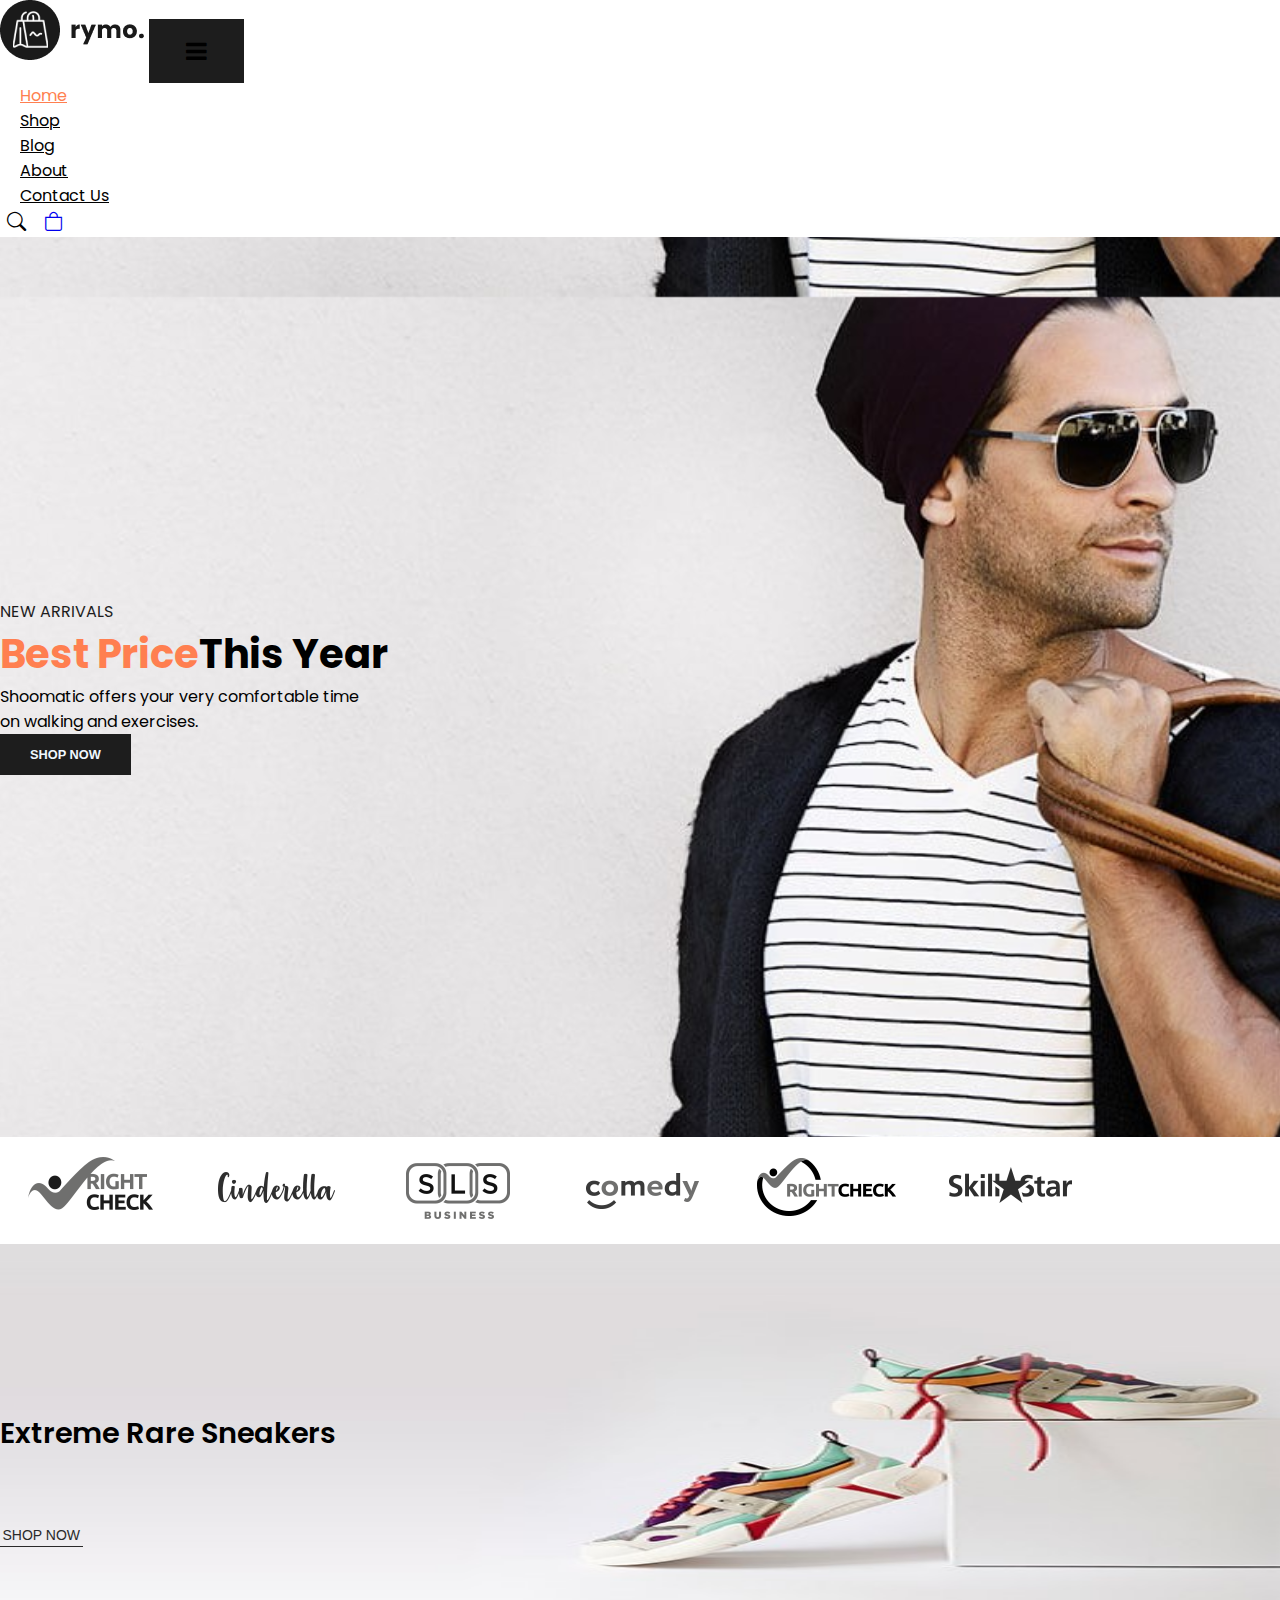
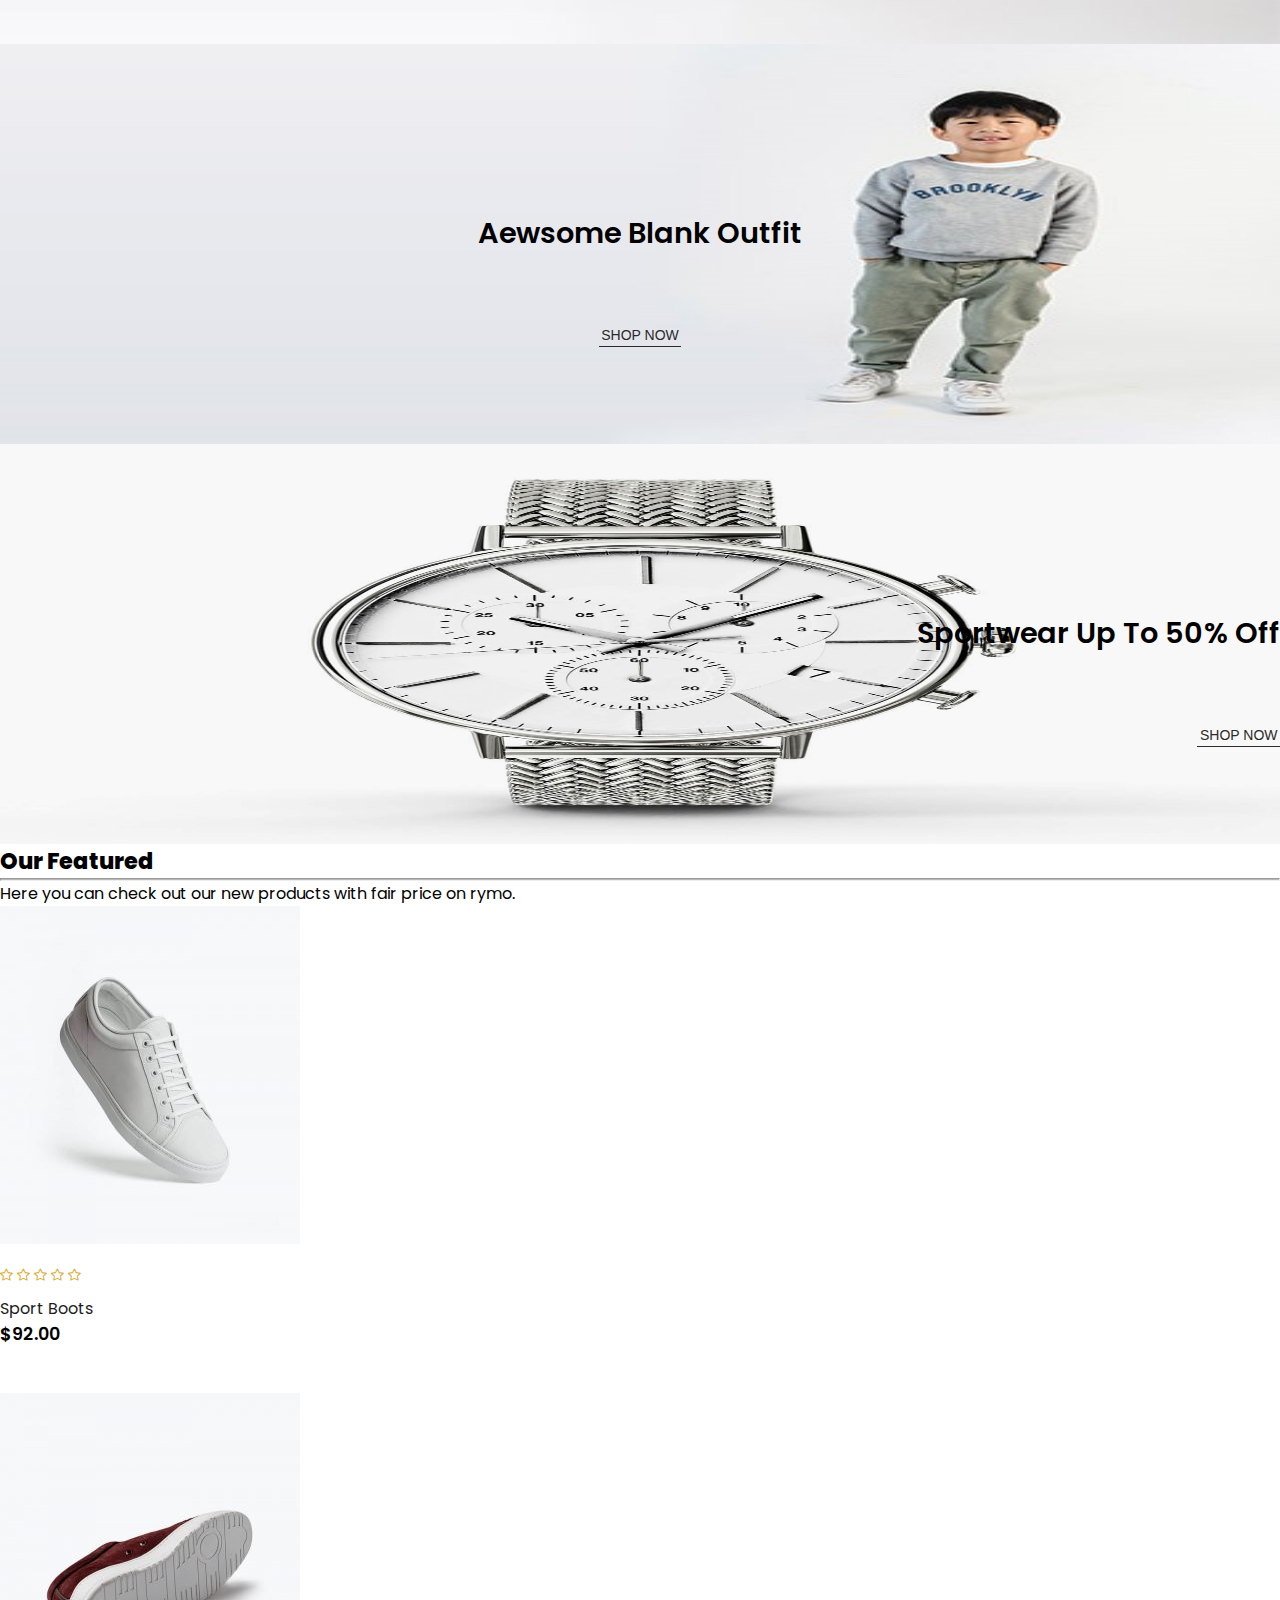
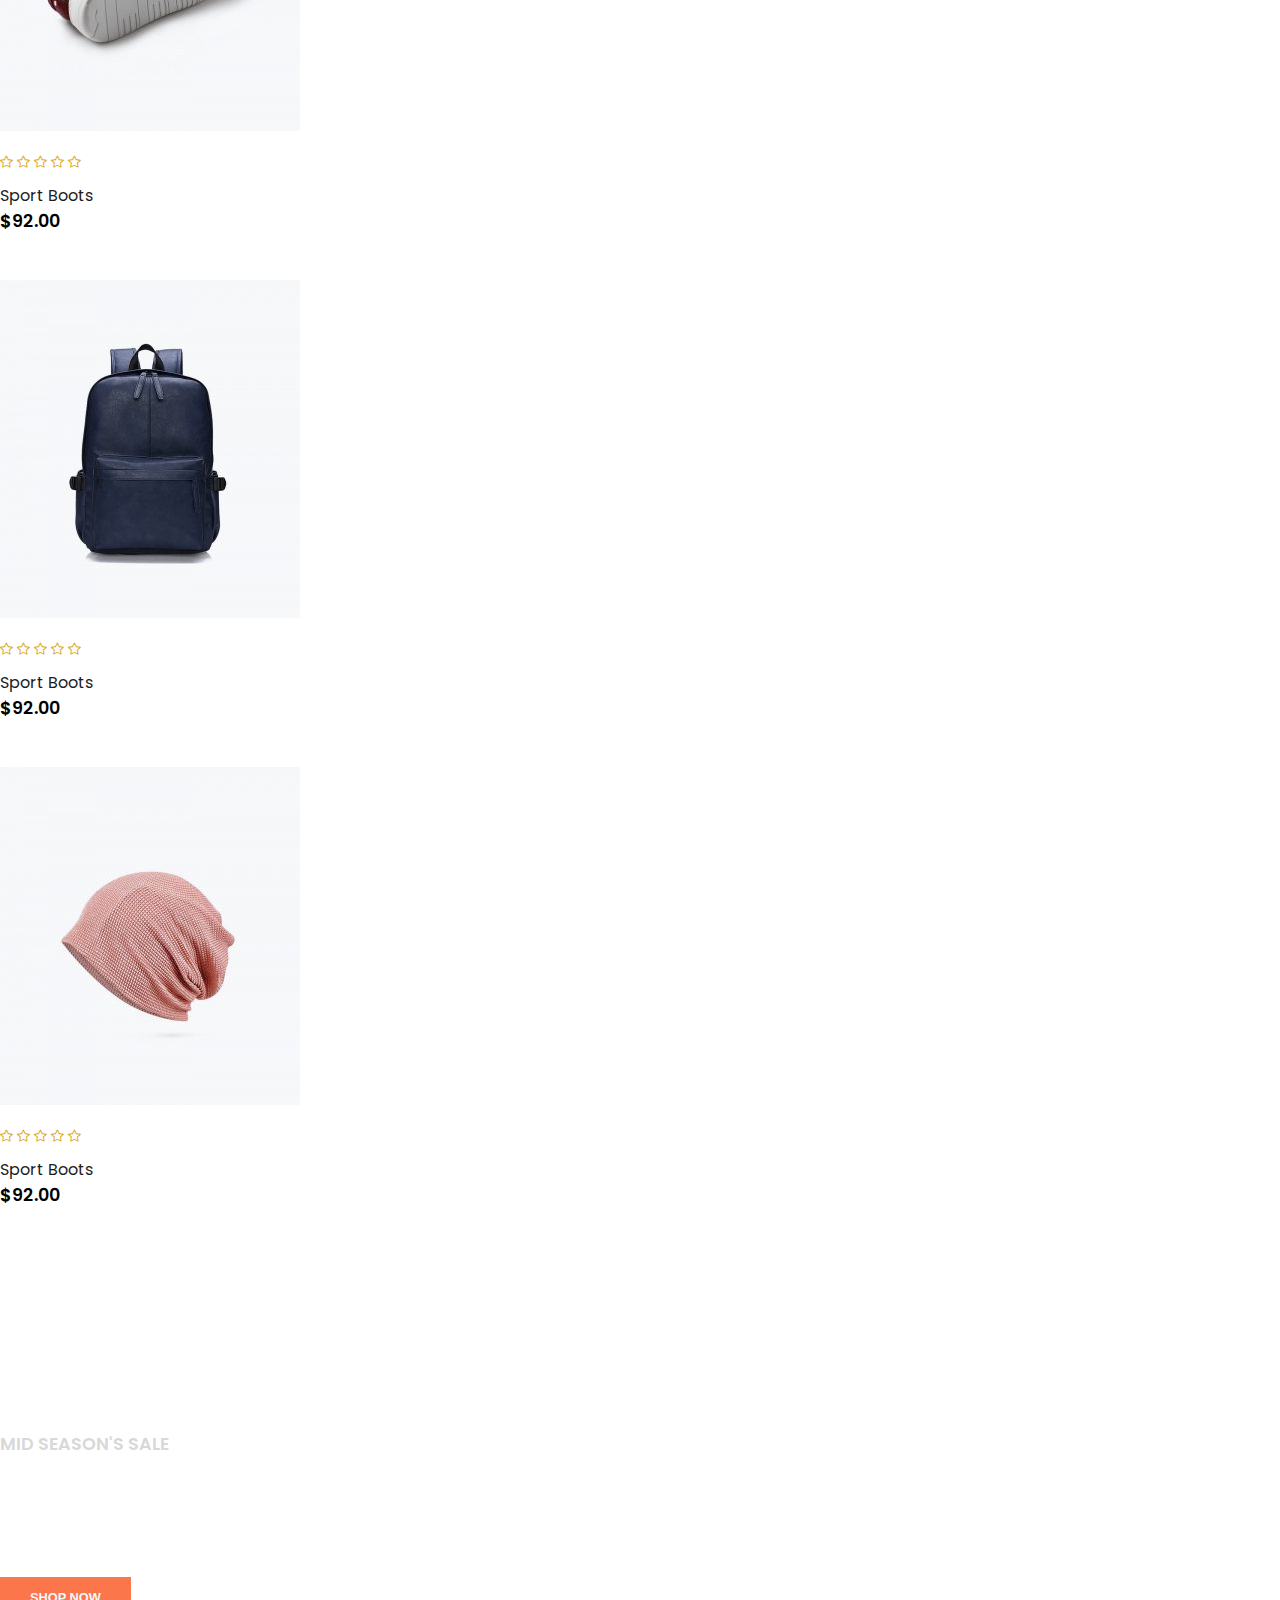
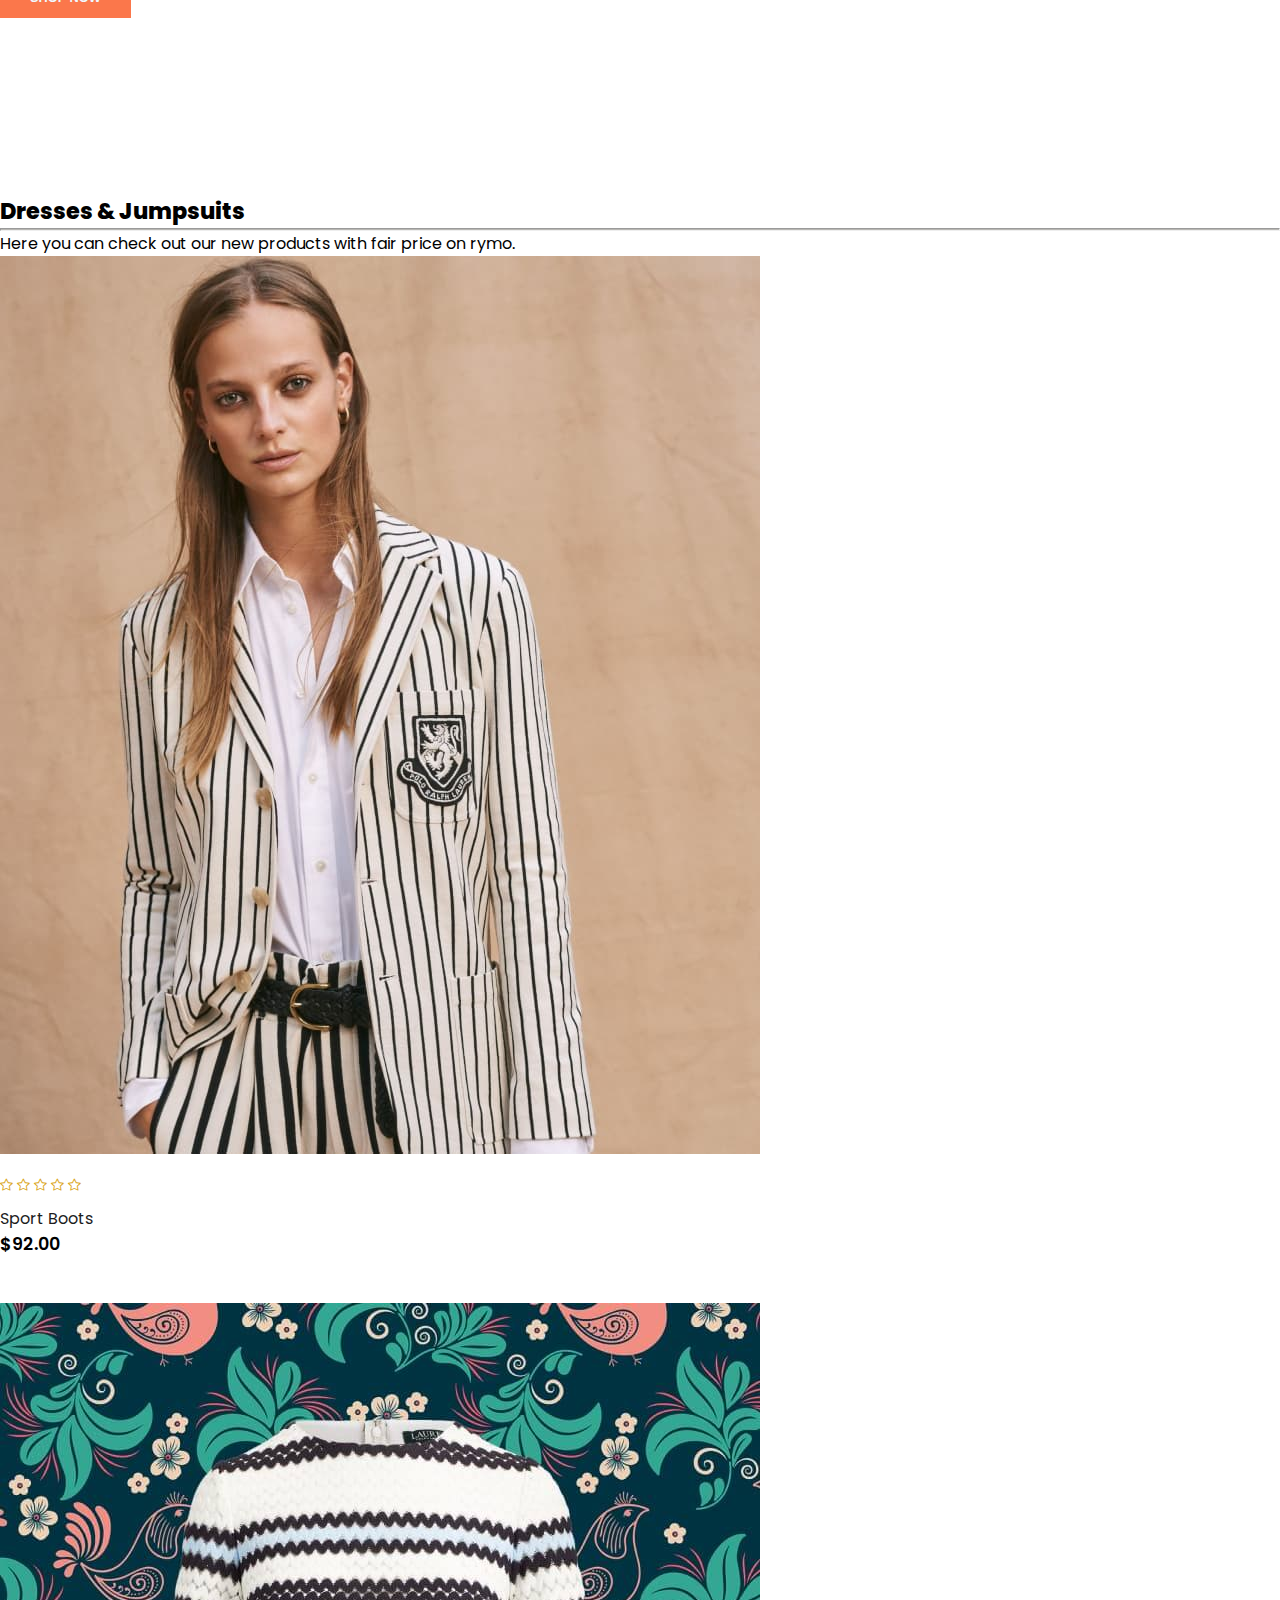
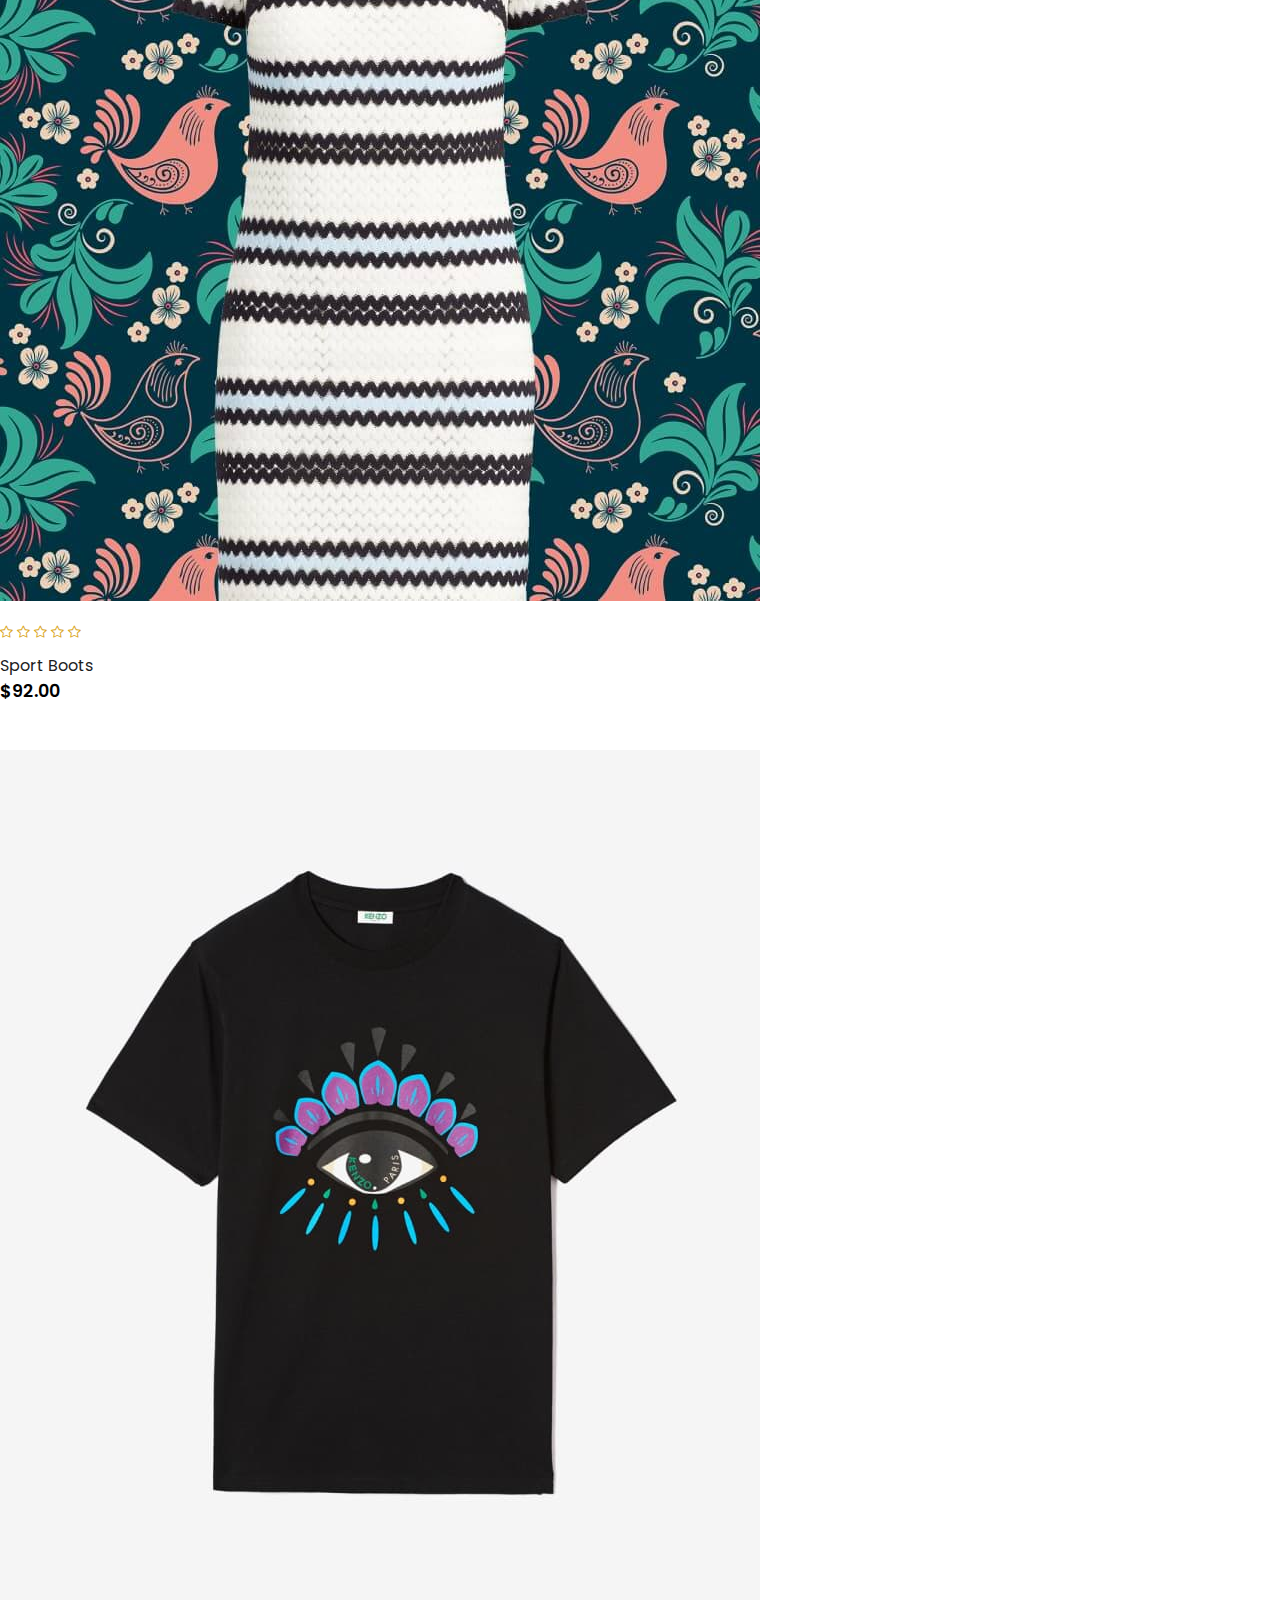
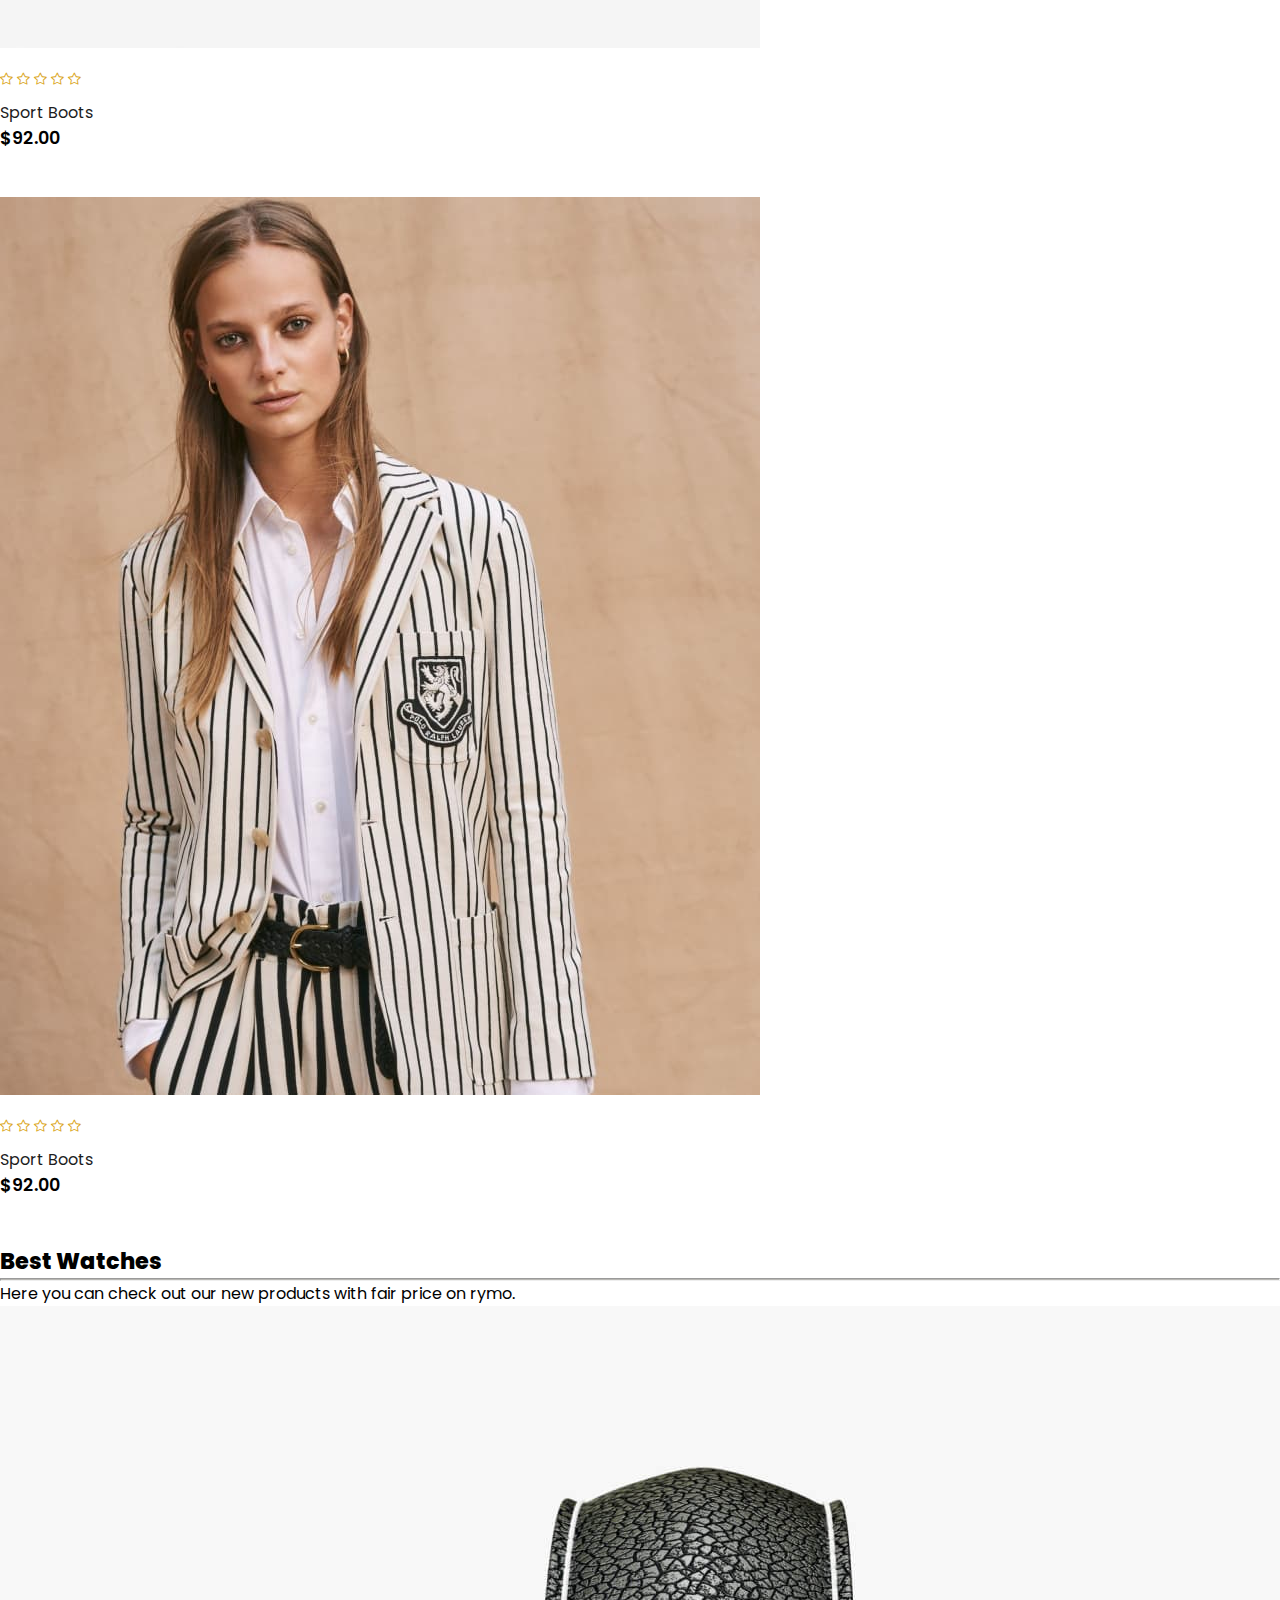
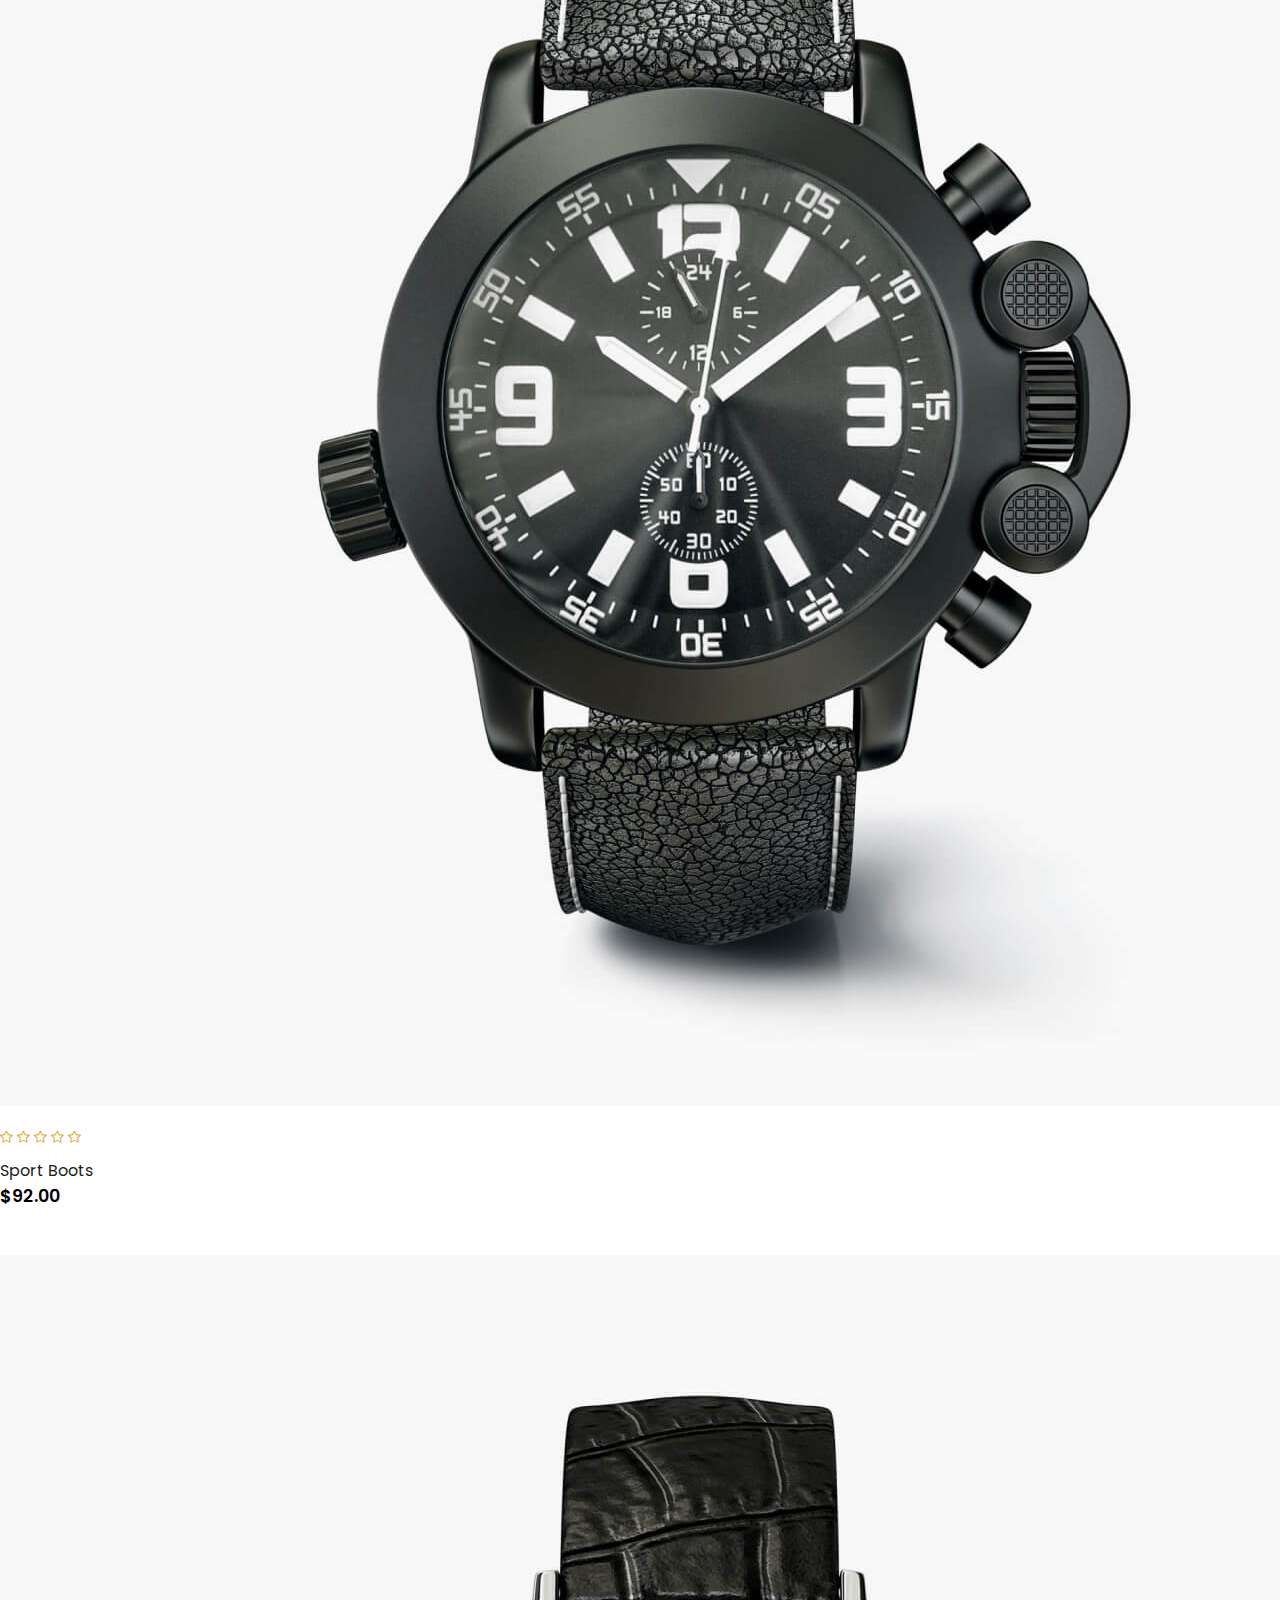
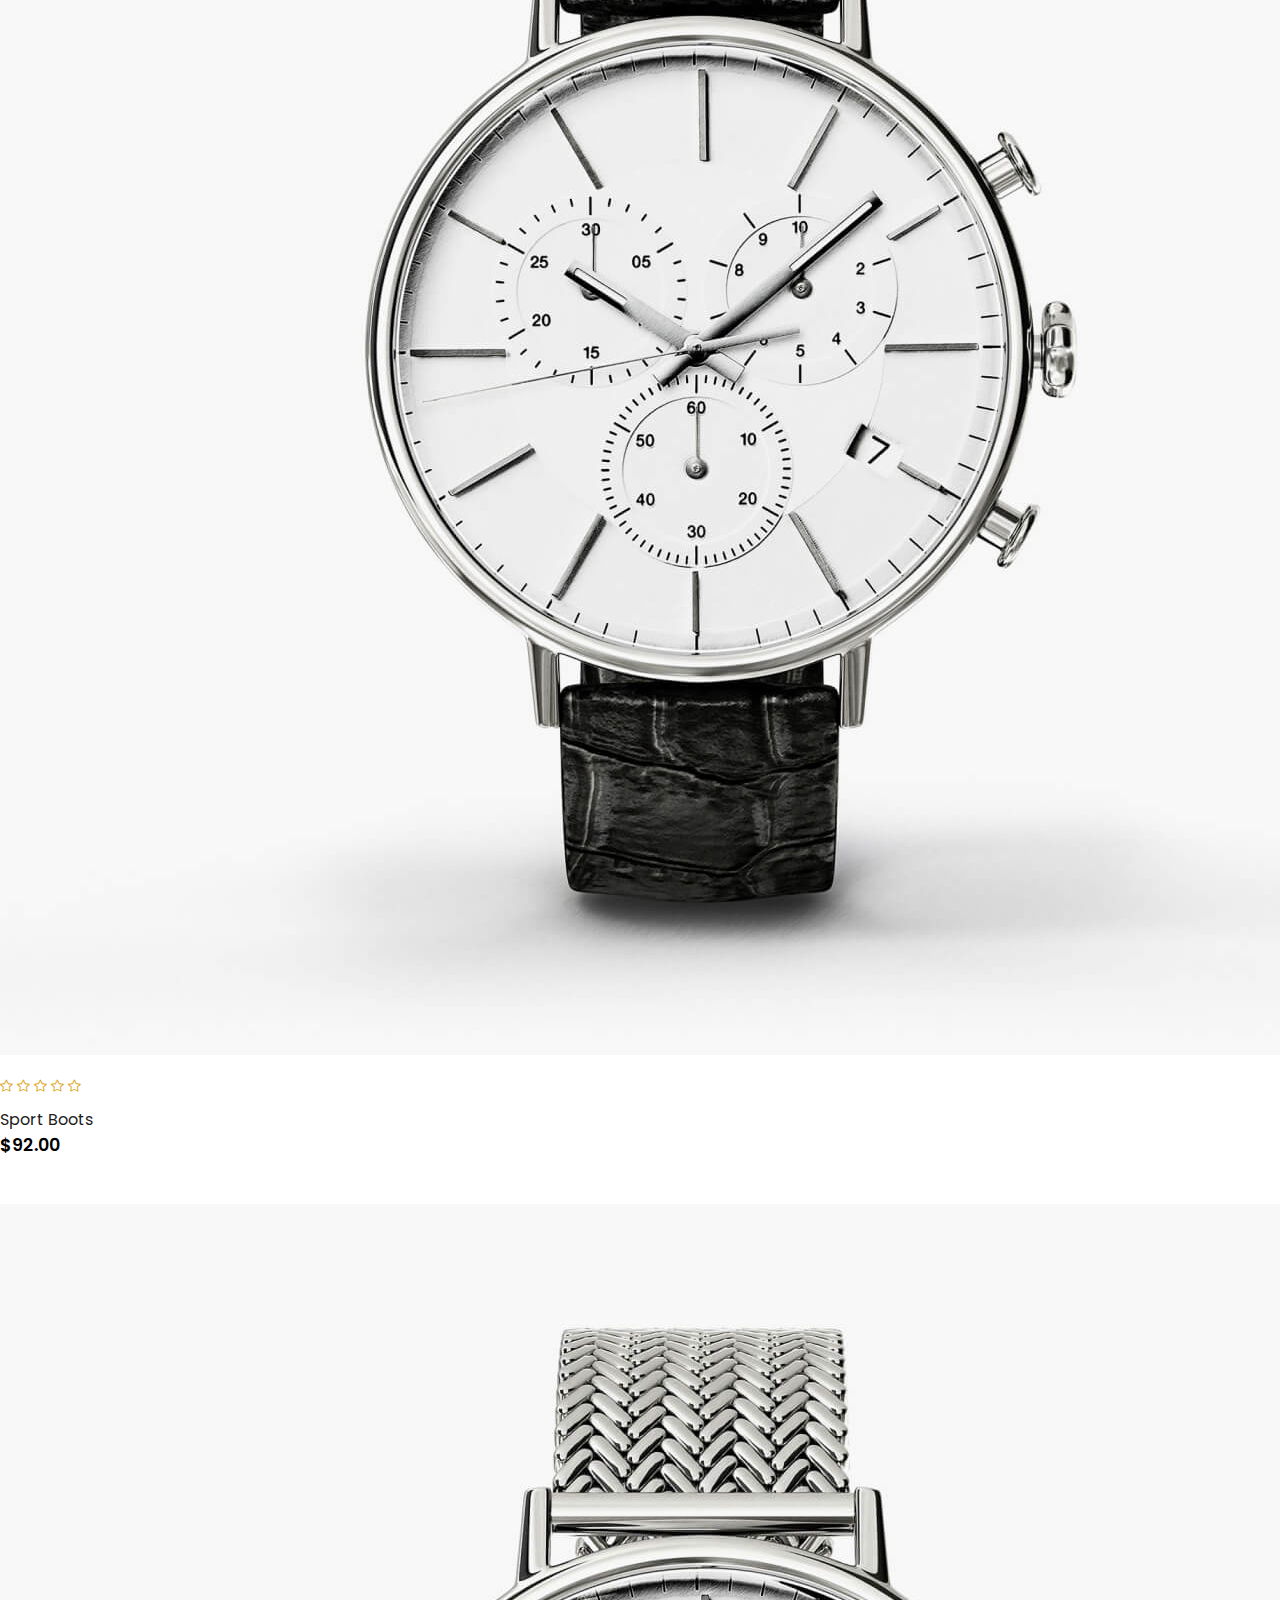
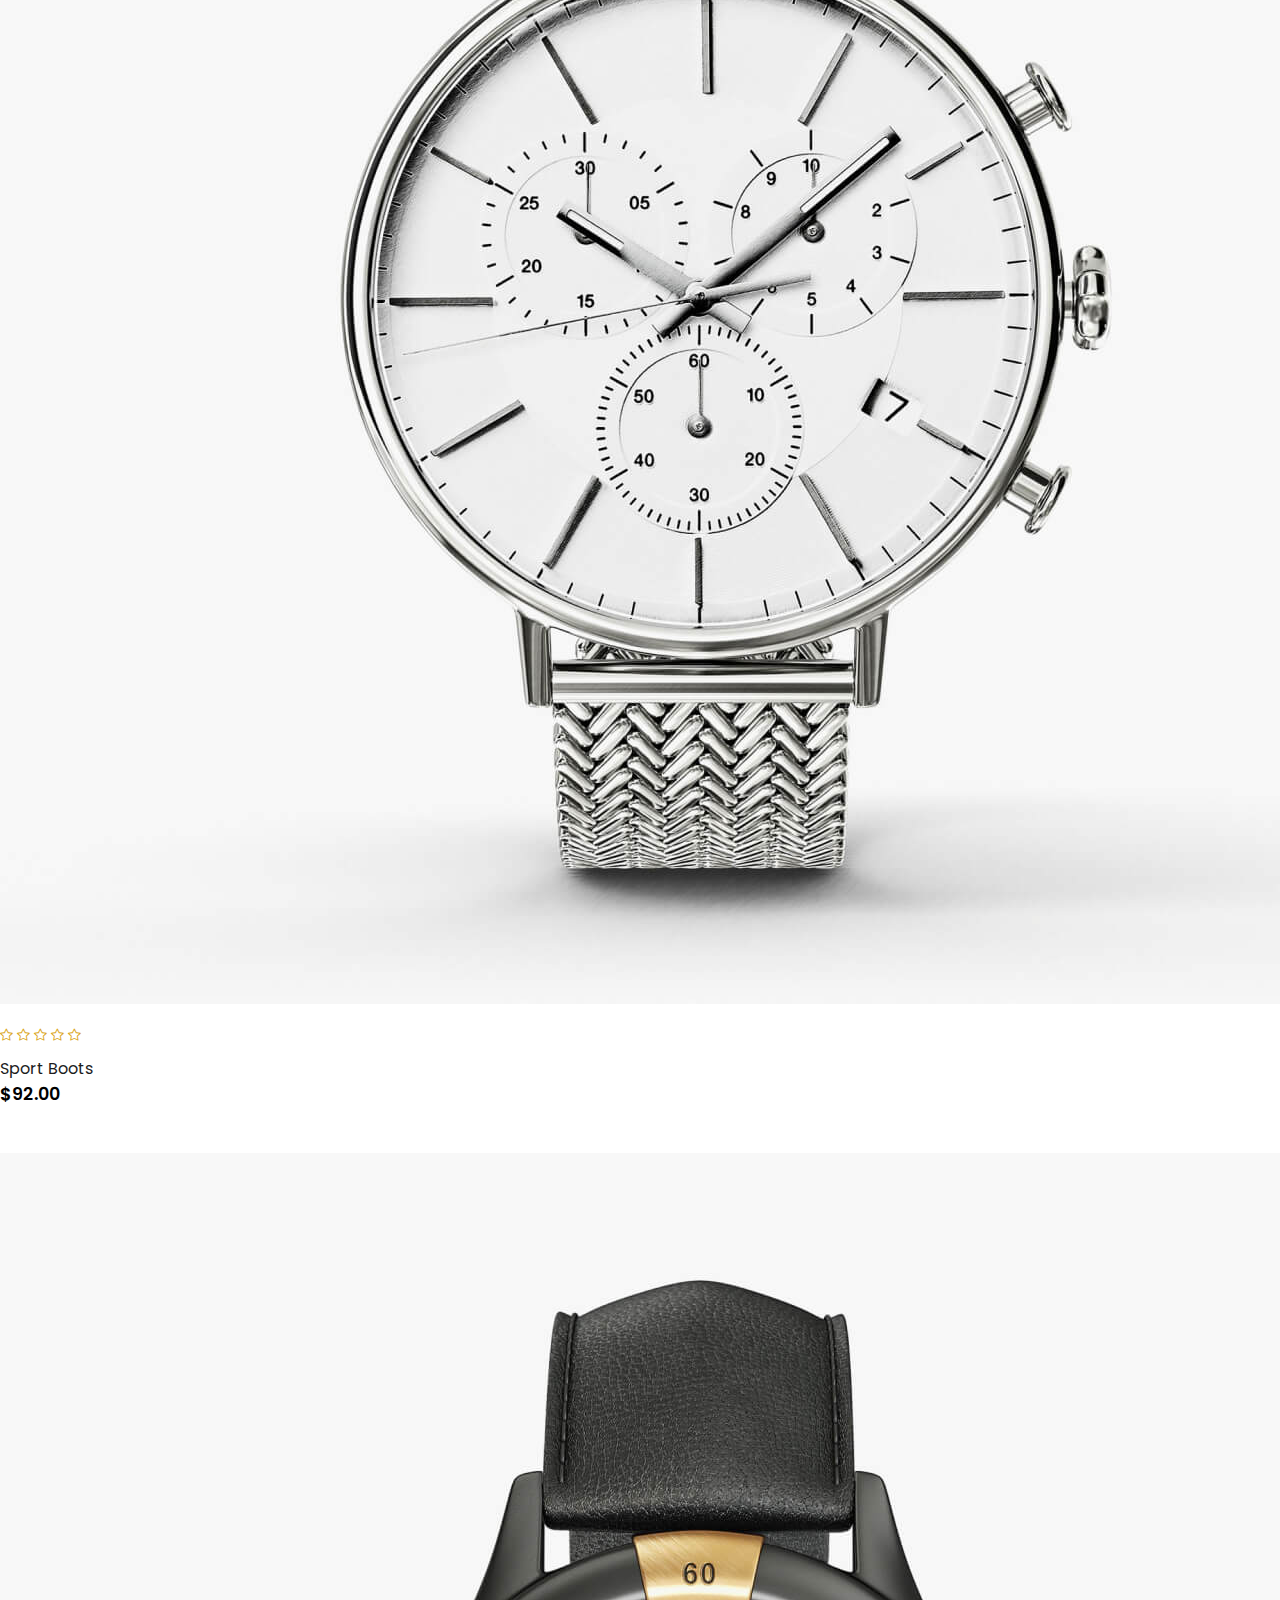
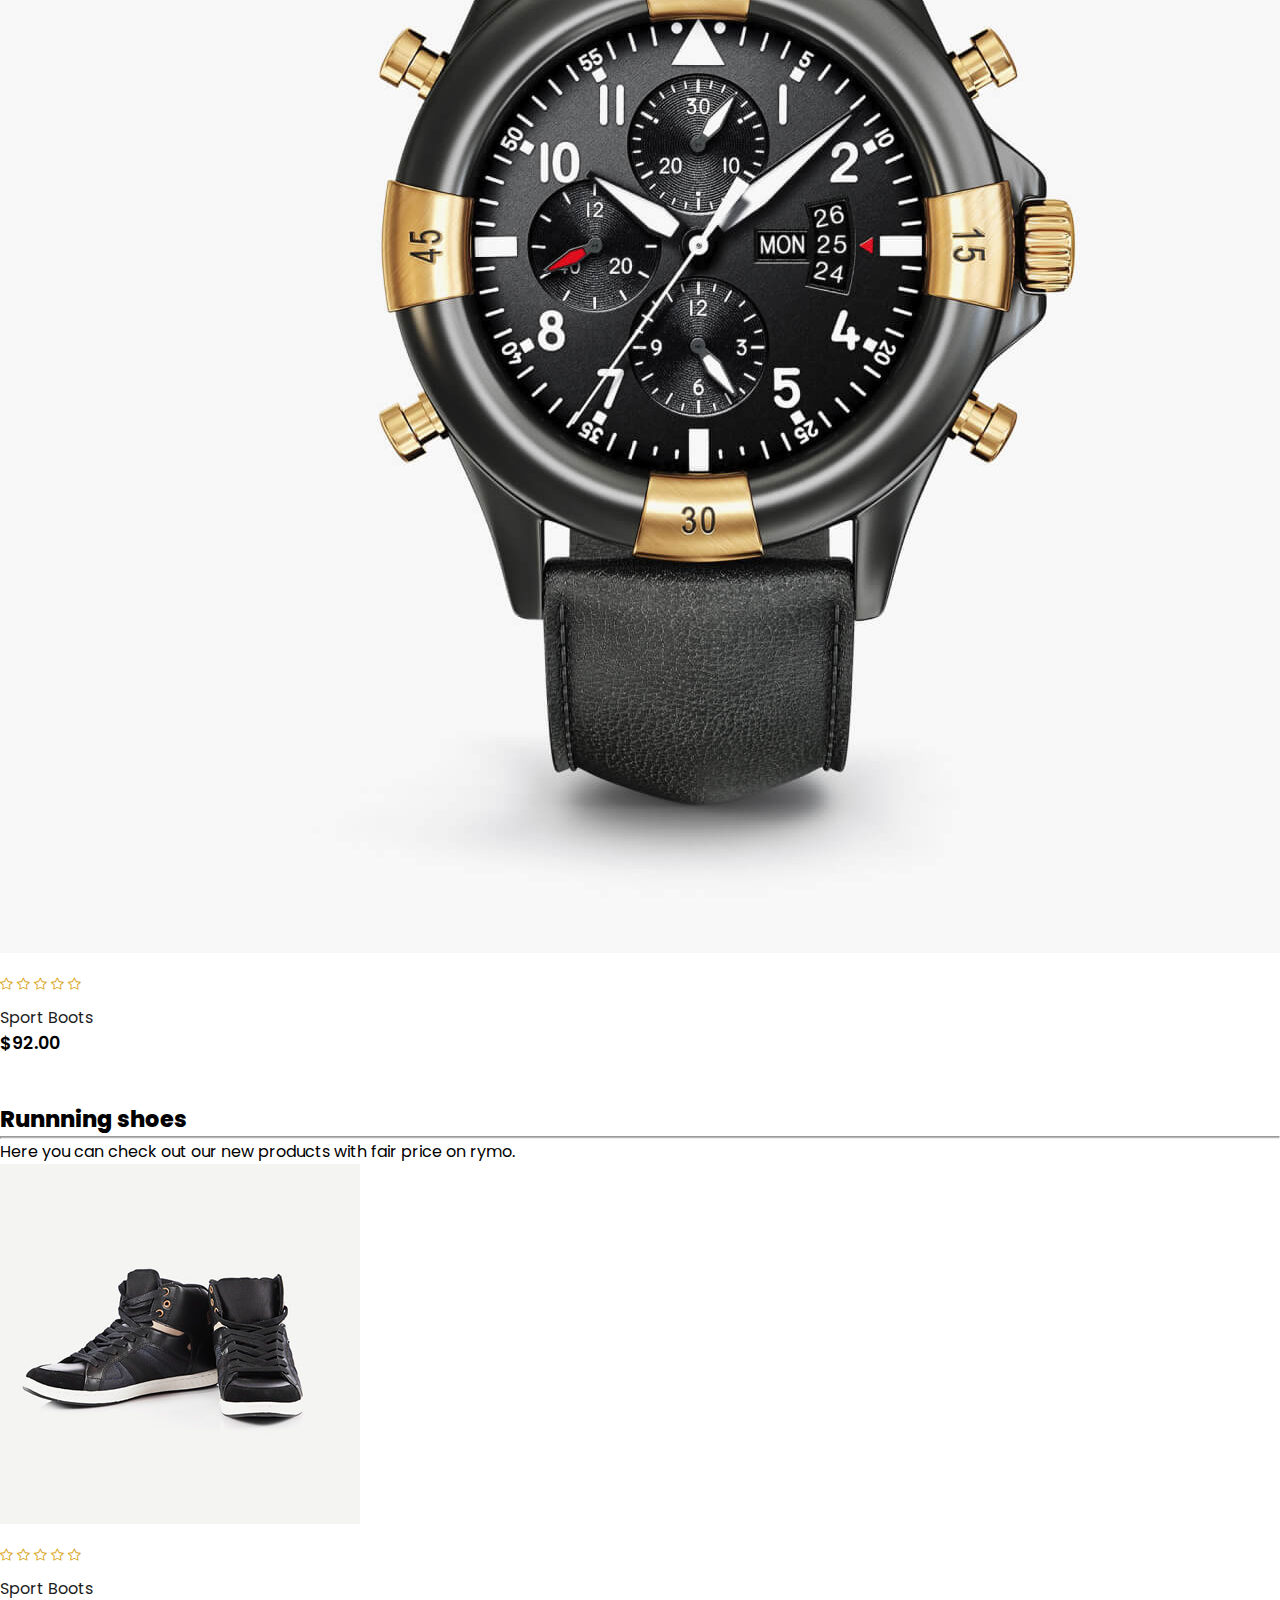
<file: index.html>
<!doctype html>
<html lang="en">
  <head>
    <!-- Required meta tags -->
    <meta charset="utf-8">
    <meta name="viewport" content="width=device-width, initial-scale=1">
    <!-- Fontawesome icon -->
    <link rel="stylesheet" href="https://cdnjs.cloudflare.com/ajax/libs/font-awesome/4.7.0/css/font-awesome.min.css">
    <!-- Bootstrap icon -->
    <link rel="stylesheet" href="https://cdn.jsdelivr.net/npm/bootstrap-icons@1.7.1/font/bootstrap-icons.css">
    <!-- Bootstrap CSS -->
    <link href="https://cdn.jsdelivr.net/npm/bootstrap@5.0.2/dist/css/bootstrap.min.css" rel="stylesheet" integrity="sha384-EVSTQN3/azprG1Anm3QDgpJLIm9Nao0Yz1ztcQTwFspd3yD65VohhpuuCOmLASjC" crossorigin="anonymous">
    <!-- Manual CSS -->
    <link rel="stylesheet" href="style.css">
    <title>My-Ecomerce-Project</title>
  </head>
  <body>
<!-- navigation -->
  <nav class="navbar navbar-expand-lg navbar-light bg-white py-3 fixed-top">
    <div class="container">
      <a href="index.html"><img src="img/logo1.png" alt=""></a>
      <button class="navbar-toggler" type="button" data-bs-toggle="collapse" data-bs-target="#navbarSupportedContent" aria-controls="navbarSupportedContent" aria-expanded="false" aria-label="Toggle navigation">
        <span><i id="bar" class="fa fa-bars"></i></span>
      </button>
      <div class="collapse navbar-collapse" id="navbarSupportedContent">
        <ul class="navbar-nav ms-auto">
          <li class="nav-item"><a class="nav-link active" href="#">Home</a></li>
          <li class="nav-item"><a class="nav-link" href="shop.html">Shop</a></li>
          <li class="nav-item"><a class="nav-link" href="blog.html">Blog</a></li>
          <li class="nav-item"><a class="nav-link" href="#">About</a></li>
          <li class="nav-item"><a class="nav-link" href="#">Contact Us</a></li>
          <li class="nav-item">
            <i class="bi bi-search"></i>
            
            <a href="cart.html"><i class="bi bi-bag"></i></a>
          </li>
        </ul>
      </div>
    </div>
  </nav>

  <section id="home">
      <div class="container">
          <h5>NEW ARRIVALS</h5>
          <h1><span>Best Price</span>This Year</h1>
          <p>Shoomatic offers your very comfortable time<br>on walking and exercises.</p>
          <button>Shop Now</button>
      </div>
  </section>

  <section id="brand" class="container">
    <div class="row m-0 py-5">
      <img class="img-fluid col-lg-2 col-md-4 col-6" src="img/brand/1.png" alt="">
      <img class="img-fluid col-lg-2 col-md-4 col-6" src="img/brand/2.png" alt="">
      <img class="img-fluid col-lg-2 col-md-4 col-6" src="img/brand/3.png" alt="">
      <img class="img-fluid col-lg-2 col-md-4 col-6" src="img/brand/4.png" alt="">
      <img class="img-fluid col-lg-2 col-md-4 col-6" src="img/brand/5.png" alt="">
      <img class="img-fluid col-lg-2 col-md-4 col-6" src="img/brand/6.png" alt="">
    </div>
  </section>

  <section>
    <div class="row m-0">
      <div class="one col-lg-4 col-md-12 col-12">
        <img class="img-fluid" src="img/new/1.jpg" alt="">
        <div class="details">
          <h2>Extreme Rare Sneakers</h2>
          <button class="text-upercase">Shop now</button>
        </div>
      </div>
      <div class="one col-lg-4 col-md-12 col-12">
        <img class="img-fluid" src="img/new/2.jpg" alt="">
        <div class="details">
          <h2>Aewsome Blank Outfit</h2>
          <button class="text-upercase">Shop now</button>
        </div>
      </div>
      <div class="one col-lg-4 col-md-12 col-12">
        <img class="img-fluid" src="img/new/3.jpg" alt="">
        <div class="details">
          <h2>Sportwear Up To 50% Off</h2>
          <button class="text-upercase">Shop now</button>
        </div>
      </div>
    </div>
  </section>

  <section id="featured" class="my-5 pb-5">
    <div class="container text-center mt-5 py-5">
      <h3>Our Featured</h3>
      <hr class="mx-auto">
      <p>Here you can check out our new products with fair price on rymo.</p>
    </div>
    <div class="row mx-auto container-fluid">
      <div class="product text-center col-lg-3 col-md-4 col-12">
        <img class="img-fluid mb-3" src="img/featured/1.jpg" alt="">
        <div class="star">
          <i class="bi bi-star"></i>
          <i class="bi bi-star"></i>
          <i class="bi bi-star"></i>
          <i class="bi bi-star"></i>
          <i class="bi bi-star"></i>
        </div>
        <h5 class="p-name">Sport Boots</h5>
        <h4 class="p-price">$92.00</h4>
        <button class="buy-btn">Buy Now</button>
      </div>
      <div class="product text-center col-lg-3 col-md-4 col-12">
        <img class="img-fluid mb-3" src="img/featured/2.jpg" alt="">
        <div class="star">
          <i class="bi bi-star"></i>
          <i class="bi bi-star"></i>
          <i class="bi bi-star"></i>
          <i class="bi bi-star"></i>
          <i class="bi bi-star"></i>
        </div>
        <h5 class="p-name">Sport Boots</h5>
        <h4 class="p-price">$92.00</h4>
        <button class="buy-btn">Buy Now</button>
      </div>
      <div class="product text-center col-lg-3 col-md-4 col-12">
        <img class="img-fluid mb-3" src="img/featured/3.jpg" alt="">
        <div class="star">
          <i class="bi bi-star"></i>
          <i class="bi bi-star"></i>
          <i class="bi bi-star"></i>
          <i class="bi bi-star"></i>
          <i class="bi bi-star"></i>
        </div>
        <h5 class="p-name">Sport Boots</h5>
        <h4 class="p-price">$92.00</h4>
        <button class="buy-btn">Buy Now</button>
      </div>
      <div class="product text-center col-lg-3 col-md-4 col-12">
        <img class="img-fluid mb-3" src="img/featured/4.jpg" alt="">
        <div class="star">
          <i class="bi bi-star"></i>
          <i class="bi bi-star"></i>
          <i class="bi bi-star"></i>
          <i class="bi bi-star"></i>
          <i class="bi bi-star"></i>
        </div>
        <h5 class="p-name">Sport Boots</h5>
        <h4 class="p-price">$92.00</h4>
        <button class="buy-btn">Buy Now</button>
      </div>
    </div>
  </section>

  <section id="banner" class="my-5 py-5">
    <div class="container">
      <h4>MID SEASON'S SALE</h4>
      <h1>Autumn Collection <br>UP TO 20% OFF</h1>
      <button class="text-uppercase">Shop Now</button>
    </div>
  </section>

  <section id="clothes" class="my-5">
    <div class="container text-center mt-5 py-5">
      <h3>Dresses & Jumpsuits</h3>
      <hr class="mx-auto">
      <p>Here you can check out our new products with fair price on rymo.</p>
    </div>
    <div class="row mx-auto container-fluid">
      <div class="product text-center col-lg-3 col-md-4 col-12">
        <img class="img-fluid mb-3" src="img/clothes/1.jpg" alt="">
        <div class="star">
          <i class="bi bi-star"></i>
          <i class="bi bi-star"></i>
          <i class="bi bi-star"></i>
          <i class="bi bi-star"></i>
          <i class="bi bi-star"></i>
        </div>
        <h5 class="p-name">Sport Boots</h5>
        <h4 class="p-price">$92.00</h4>
        <button class="buy-btn">Buy Now</button>
      </div>
      <div class="product text-center col-lg-3 col-md-4 col-12">
        <img class="img-fluid mb-3" src="img/clothes/2.jpg" alt="">
        <div class="star">
          <i class="bi bi-star"></i>
          <i class="bi bi-star"></i>
          <i class="bi bi-star"></i>
          <i class="bi bi-star"></i>
          <i class="bi bi-star"></i>
        </div>
        <h5 class="p-name">Sport Boots</h5>
        <h4 class="p-price">$92.00</h4>
        <button class="buy-btn">Buy Now</button>
      </div>
      <div class="product text-center col-lg-3 col-md-4 col-12">
        <img class="img-fluid mb-3" src="img/clothes/3.jpg" alt="">
        <div class="star">
          <i class="bi bi-star"></i>
          <i class="bi bi-star"></i>
          <i class="bi bi-star"></i>
          <i class="bi bi-star"></i>
          <i class="bi bi-star"></i>
        </div>
        <h5 class="p-name">Sport Boots</h5>
        <h4 class="p-price">$92.00</h4>
        <button class="buy-btn">Buy Now</button>
      </div>
      <div class="product text-center col-lg-3 col-md-4 col-12">
        <img class="img-fluid mb-3" src="img/clothes/1.jpg" alt="">
        <div class="star">
          <i class="bi bi-star"></i>
          <i class="bi bi-star"></i>
          <i class="bi bi-star"></i>
          <i class="bi bi-star"></i>
          <i class="bi bi-star"></i>
        </div>
        <h5 class="p-name">Sport Boots</h5>
        <h4 class="p-price">$92.00</h4>
        <button class="buy-btn">Buy Now</button>
      </div>
    </div>
  </section>

  <section id="watches" class="my-5">
    <div class="container text-center mt-5 py-5">
      <h3>Best Watches</h3>
      <hr class="mx-auto">
      <p>Here you can check out our new products with fair price on rymo.</p>
    </div>
    <div class="row mx-auto container-fluid">
      <div class="product text-center col-lg-3 col-md-4 col-12">
        <img class="img-fluid mb-3" src="img/watches/1.jpg" alt="">
        <div class="star">
          <i class="bi bi-star"></i>
          <i class="bi bi-star"></i>
          <i class="bi bi-star"></i>
          <i class="bi bi-star"></i>
          <i class="bi bi-star"></i>
        </div>
        <h5 class="p-name">Sport Boots</h5>
        <h4 class="p-price">$92.00</h4>
        <button class="buy-btn">Buy Now</button>
      </div>
      <div class="product text-center col-lg-3 col-md-4 col-12">
        <img class="img-fluid mb-3" src="img/watches/2.jpg" alt="">
        <div class="star">
          <i class="bi bi-star"></i>
          <i class="bi bi-star"></i>
          <i class="bi bi-star"></i>
          <i class="bi bi-star"></i>
          <i class="bi bi-star"></i>
        </div>
        <h5 class="p-name">Sport Boots</h5>
        <h4 class="p-price">$92.00</h4>
        <button class="buy-btn">Buy Now</button>
      </div>
      <div class="product text-center col-lg-3 col-md-4 col-12">
        <img class="img-fluid mb-3" src="img/watches/3.jpg" alt="">
        <div class="star">
          <i class="bi bi-star"></i>
          <i class="bi bi-star"></i>
          <i class="bi bi-star"></i>
          <i class="bi bi-star"></i>
          <i class="bi bi-star"></i>
        </div>
        <h5 class="p-name">Sport Boots</h5>
        <h4 class="p-price">$92.00</h4>
        <button class="buy-btn">Buy Now</button>
      </div>
      <div class="product text-center col-lg-3 col-md-4 col-12">
        <img class="img-fluid mb-3" src="img/watches/4.jpg" alt="">
        <div class="star">
          <i class="bi bi-star"></i>
          <i class="bi bi-star"></i>
          <i class="bi bi-star"></i>
          <i class="bi bi-star"></i>
          <i class="bi bi-star"></i>
        </div>
        <h5 class="p-name">Sport Boots</h5>
        <h4 class="p-price">$92.00</h4>
        <button class="buy-btn">Buy Now</button>
      </div>
    </div>
  </section>

  <section id="shoes" class="my-5 pb-5">
    <div class="container text-center mt-5 py-5">
      <h3>Runnning shoes</h3>
      <hr class="mx-auto">
      <p>Here you can check out our new products with fair price on rymo.</p>
    </div>
    <div class="row mx-auto container-fluid">
      <div class="product text-center col-lg-3 col-md-4 col-12">
        <img class="img-fluid mb-3" src="img/shoes/8.jpg" alt="">
        <div class="star">
          <i class="bi bi-star"></i>
          <i class="bi bi-star"></i>
          <i class="bi bi-star"></i>
          <i class="bi bi-star"></i>
          <i class="bi bi-star"></i>
        </div>
        <h5 class="p-name">Sport Boots</h5>
        <h4 class="p-price">$92.00</h4>
        <button class="buy-btn">Buy Now</button>
      </div>
      <div class="product text-center col-lg-3 col-md-4 col-12">
        <img class="img-fluid mb-3" src="img/shoes/7.jpg" alt="">
        <div class="star">
          <i class="bi bi-star"></i>
          <i class="bi bi-star"></i>
          <i class="bi bi-star"></i>
          <i class="bi bi-star"></i>
          <i class="bi bi-star"></i>
        </div>
        <h5 class="p-name">Sport Boots</h5>
        <h4 class="p-price">$92.00</h4>
        <button class="buy-btn">Buy Now</button>
      </div>
      <div class="product text-center col-lg-3 col-md-4 col-12">
        <img class="img-fluid mb-3" src="img/shoes/6.jpg" alt="">
        <div class="star">
          <i class="bi bi-star"></i>
          <i class="bi bi-star"></i>
          <i class="bi bi-star"></i>
          <i class="bi bi-star"></i>
          <i class="bi bi-star"></i>
        </div>
        <h5 class="p-name">Sport Boots</h5>
        <h4 class="p-price">$92.00</h4>
        <button class="buy-btn">Buy Now</button>
      </div>
      <div class="product text-center col-lg-3 col-md-4 col-12">
        <img class="img-fluid mb-3" src="img/shoes/5.jpg" alt="">
        <div class="star">
          <i class="bi bi-star"></i>
          <i class="bi bi-star"></i>
          <i class="bi bi-star"></i>
          <i class="bi bi-star"></i>
          <i class="bi bi-star"></i>
        </div>
        <h5 class="p-name">Sport Boots</h5>
        <h4 class="p-price">$92.00</h4>
        <button class="buy-btn">Buy Now</button>
      </div>
    </div>
  </section>

  <footer class="mt-5 py-5">
    <div class="row container mx-auto pt-5">
      <div class="footer-one col-lg-3 col-md-6 col-12 mb-3">
        <img src="img/logo2.png" alt="">
        <p class="pt-3">Fringilla urna porttitor rhoncus dolor purus luctus venenatis lectus magna
           fringilla diam maecenas ultricies mi eget mauris.</p>
      </div>
      <div class="footer-one col-lg-3 col-md-6 col-12 mb-3">
        <h5 class="pb-2">Featured</h5>
        <ul class="text-uppercase list-unstyled">
          <li><a href="#">Men</a></li>
          <li><a href="#">Women</a></li>
          <li><a href="#">Boys</a></li>
          <li><a href="#">Girls</a></li>
          <li><a href="#">New Arrivals</a></li>
          <li><a href="#">Shoes</a></li>
          <li><a href="#">Cloths</a></li>
        </ul>
      </div>
      <div class="footer-one col-lg-3 col-md-6 col-12 mb-3">
        <h5 class="pb-2">Contact Us</h5>
        <div>
          <h6 class="text-uppercase">Address</h6>
          <p>GHARINDA,TANGAIL SADAR, 1900</p>
        </div>
        <div>
          <h6 class="text-uppercase">phone</h6>
          <p>01676-667145</p>
        </div>
        <div>
          <h6 class="text-uppercase">email</h6>
          <p>samirunshuvo@gmail.com</p>
        </div>
      </div>
      <div class="footer-one col-lg-3 col-md-6 col-12 mb-3">
        <h5 class="pb-2">Instagram</h5>
        <div class="row">
          <img class="img-fluid w-25 h-100 m-2" src="img/insta/1.jpg" alt="">
          <img class="img-fluid w-25 h-100 m-2" src="img/insta/2.jpg" alt="">
          <img class="img-fluid w-25 h-100 m-2" src="img/insta/3.jpg" alt="">
          <img class="img-fluid w-25 h-100 m-2" src="img/insta/4.jpg" alt="">
          <img class="img-fluid w-25 h-100 m-2" src="img/insta/5.jpg" alt="">
        </div>
      </div>
    </div>
    <div class="copyright mt-5">
      <div class="row container mx-auto">
        <div class="col-lg-4 col-md-6 col-12 mb-4">
          <img src="img/payment.png" alt="">
        </div>
        <div class="col-lg-4 col-md-6 col-12 text-nowrap mb-2">
          <p>rymo eCommerce © 2021. All Right Reserved</p>
        </div>
        <div class="col-lg-4 col-md-6 col-12">
          <a href="#"><i class="bi bi-facebook"></i></a>
          <a href="#"><i class="bi bi-twitter"></i></a>
          <a href="#"><i class="bi bi-linkedin"></i></a>
        </div>
      </div>
    </div>
  </footer>

    <!-- Optional JavaScript; choose one of the two! -->

    <!-- Option 1: Bootstrap Bundle with Popper -->
    <script src="https://cdn.jsdelivr.net/npm/bootstrap@5.0.2/dist/js/bootstrap.bundle.min.js" integrity="sha384-MrcW6ZMFYlzcLA8Nl+NtUVF0sA7MsXsP1UyJoMp4YLEuNSfAP+JcXn/tWtIaxVXM" crossorigin="anonymous"></script>

    <!-- Option 2: Separate Popper and Bootstrap JS -->
    <!--
    <script src="https://cdn.jsdelivr.net/npm/@popperjs/core@2.9.2/dist/umd/popper.min.js" integrity="sha384-IQsoLXl5PILFhosVNubq5LC7Qb9DXgDA9i+tQ8Zj3iwWAwPtgFTxbJ8NT4GN1R8p" crossorigin="anonymous"></script>
    <script src="https://cdn.jsdelivr.net/npm/bootstrap@5.0.2/dist/js/bootstrap.min.js" integrity="sha384-cVKIPhGWiC2Al4u+LWgxfKTRIcfu0JTxR+EQDz/bgldoEyl4H0zUF0QKbrJ0EcQF" crossorigin="anonymous"></script>
    -->
  </body>
</html>
</file>
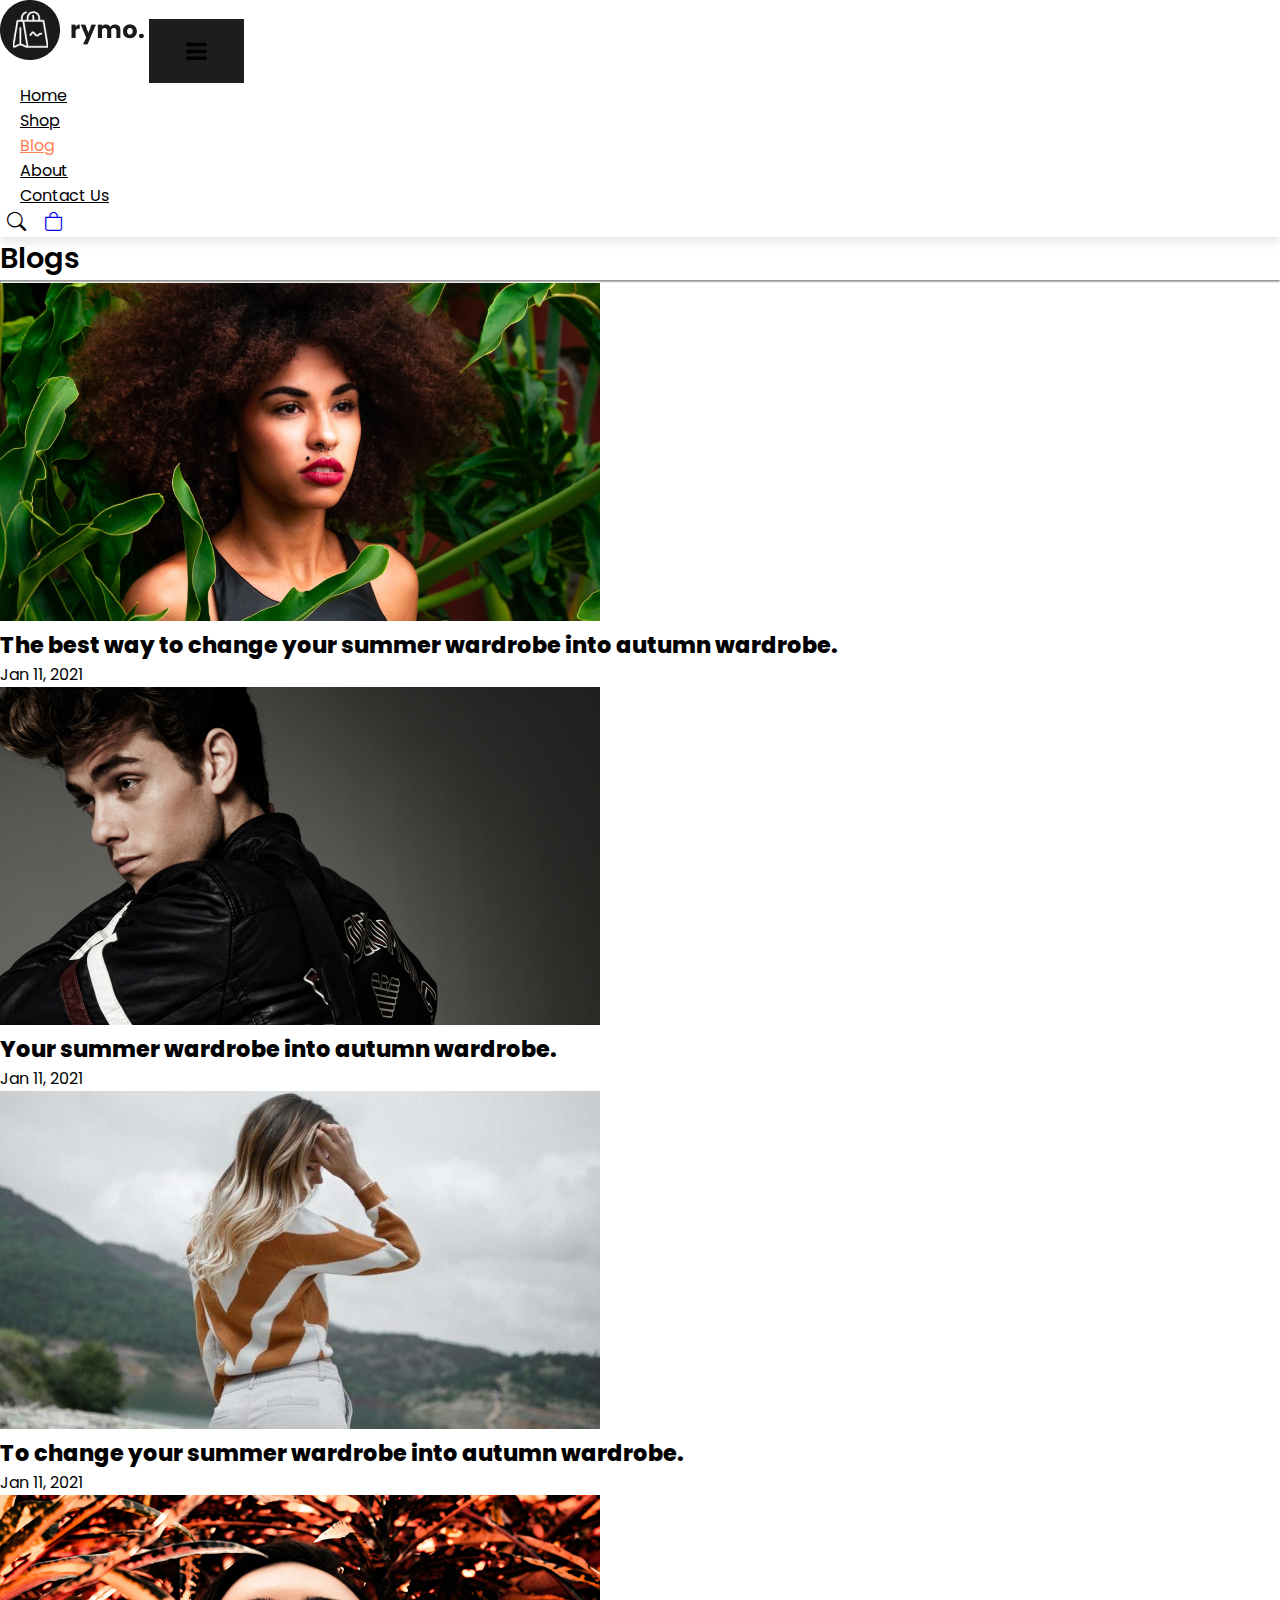
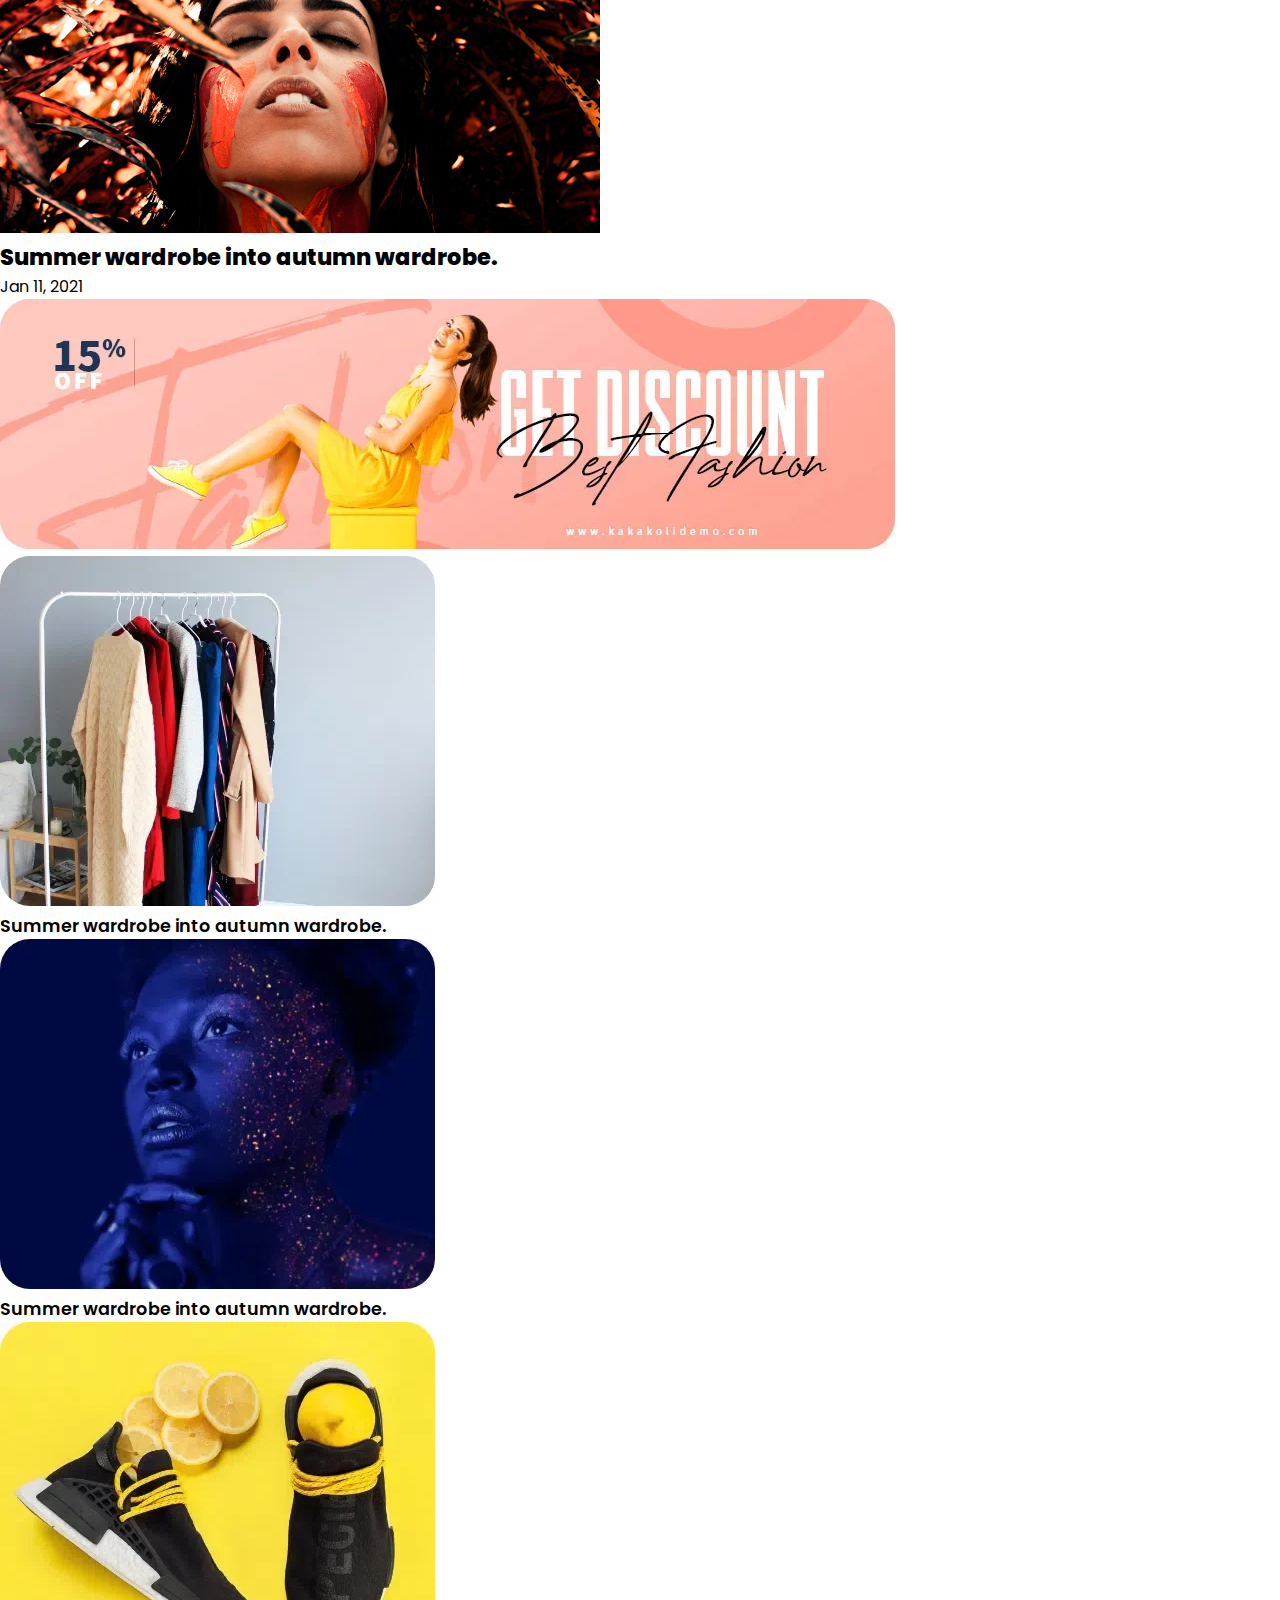
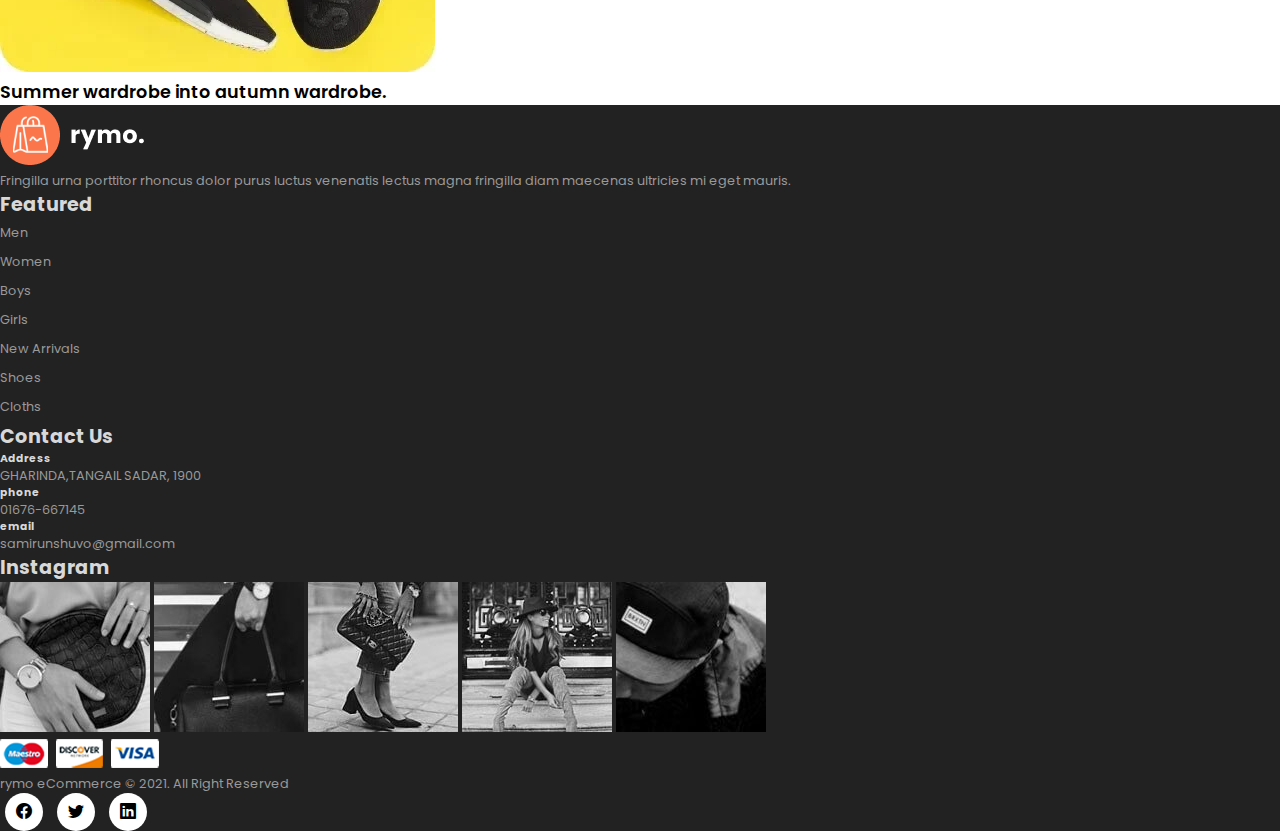
<file: blog.html>
<!doctype html>
<html lang="en">
  <head>
    <!-- Required meta tags -->
    <meta charset="utf-8">
    <meta name="viewport" content="width=device-width, initial-scale=1">
    <!-- Fontawesome icon -->
    <link rel="stylesheet" href="https://cdnjs.cloudflare.com/ajax/libs/font-awesome/4.7.0/css/font-awesome.min.css">
    <!-- Bootstrap icon -->
    <link rel="stylesheet" href="https://cdn.jsdelivr.net/npm/bootstrap-icons@1.7.1/font/bootstrap-icons.css">
    <!-- Bootstrap CSS -->
    <link href="https://cdn.jsdelivr.net/npm/bootstrap@5.0.2/dist/css/bootstrap.min.css" rel="stylesheet" integrity="sha384-EVSTQN3/azprG1Anm3QDgpJLIm9Nao0Yz1ztcQTwFspd3yD65VohhpuuCOmLASjC" crossorigin="anonymous">
    <!-- Manual CSS -->
    <link rel="stylesheet" href="style.css">
    <title>Blogs-page</title>
    <style>
        
    </style>
  </head>
  <body>

<!-- navigation -->
  <nav class="navbar navbar-expand-lg navbar-light bg-white py-3 fixed-top">
    <div class="container">
      <a href="index.html"><img src="img/logo1.png" alt=""></a>
      <button class="navbar-toggler" type="button" data-bs-toggle="collapse" data-bs-target="#navbarSupportedContent" aria-controls="navbarSupportedContent" aria-expanded="false" aria-label="Toggle navigation">
        <span><i id="bar" class="fa fa-bars"></i></span>
      </button>
      <div class="collapse navbar-collapse" id="navbarSupportedContent">
        <ul class="navbar-nav ms-auto">
          <li class="nav-item"><a class="nav-link" href="index.html">Home</a></li>
          <li class="nav-item"><a class="nav-link" href="shop.html">Shop</a></li>
          <li class="nav-item"><a class="nav-link active" href="blog.html">Blog</a></li>
          <li class="nav-item"><a class="nav-link" href="#">About</a></li>
          <li class="nav-item"><a class="nav-link" href="#">Contact Us</a></li>
          <li class="nav-item">
            <i class="bi bi-search"></i>
            <a href="cart.html"><i class="bi bi-bag"></i></a>
          </li>
        </ul>
      </div>
    </div>
  </nav>

  <section id="blog-home" class="mt-5 pt-5 container">
      <h2 class="font-weight-bold pt-5">Blogs</h2>
      <hr class="">
  </section>

  <section id="blog-container" class="container pt-5">
      <div class="row">
        <div class="post col-lg-6 col-md-6 col-12 pb-5">
            <div class="post-img">
                <img class="img-fluid w-100" src="img/blog/1.jpg" alt="">
            </div>
            <h3 class="text-center font-weight-normal pt-3">The best way to change your summer wardrobe into autumn wardrobe.</h3>
            <p class="text-center">Jan 11, 2021</p>
        </div>
        <div class="post col-lg-6 col-md-6 col-12 pb-5">
            <div class="post-img">
                <img class="img-fluid w-100" src="img/blog/2.jpg" alt="">
            </div>
            <h3 class="text-center font-weight-normal pt-3">Your summer wardrobe into autumn wardrobe.</h3>
            <p class="text-center">Jan 11, 2021</p>
        </div>
        <div class="post col-lg-6 col-md-6 col-12 pb-5">
            <div class="post-img">
                <img class="img-fluid w-100" src="img/blog/3.jpg" alt="">
            </div>
            <h3 class="text-center font-weight-normal pt-3">To change your summer wardrobe into autumn wardrobe.</h3>
            <p class="text-center">Jan 11, 2021</p>
        </div>
        <div class="post col-lg-6 col-md-6 col-12 pb-5">
            <div class="post-img">
                <img class="img-fluid w-100" src="img/blog/4.jpg" alt="">
            </div>
            <h3 class="text-center font-weight-normal pt-3">Summer wardrobe into autumn wardrobe.</h3>
            <p class="text-center">Jan 11, 2021</p>
        </div>
        <div class="col-lg-12 col-md-12 col-12 pb-5">
            <div class="post-img">
                <img class="img-fluid w-100" src="img/blog/banner.webp" alt="">
            </div>
        </div>
        <div class="post col-lg-4 col-md-6 col-12 pb-5">
            <div class="post-img">
                <img class="img-fluid w-100" src="img/blog/1.webp" alt="">
            </div>
            <h4 class="font-weight-normal pt-3">Summer wardrobe into autumn wardrobe.</h4>
        </div>
        <div class="post col-lg-4 col-md-6 col-12 pb-5">
            <div class="post-img">
                <img class="img-fluid w-100" src="img/blog/2.webp" alt="">
            </div>
            <h4 class="font-weight-normal pt-3">Summer wardrobe into autumn wardrobe.</h4>
        </div>
        <div class="post col-lg-4 col-md-6 col-12 pb-5">
            <div class="post-img">
                <img class="img-fluid w-100" src="img/blog/3.webp" alt="">
            </div>
            <h4 class="font-weight-normal pt-3">Summer wardrobe into autumn wardrobe.</h4>
        </div>      
      </div>
  </section>


  <footer class="mt-5 py-5">
    <div class="row container mx-auto pt-5">
      <div class="footer-one col-lg-3 col-md-6 col-12 mb-3">
        <img src="img/logo2.png" alt="">
        <p class="pt-3">Fringilla urna porttitor rhoncus dolor purus luctus venenatis lectus magna
           fringilla diam maecenas ultricies mi eget mauris.</p>
      </div>
      <div class="footer-one col-lg-3 col-md-6 col-12 mb-3">
        <h5 class="pb-2">Featured</h5>
        <ul class="text-uppercase list-unstyled">
          <li><a href="#">Men</a></li>
          <li><a href="#">Women</a></li>
          <li><a href="#">Boys</a></li>
          <li><a href="#">Girls</a></li>
          <li><a href="#">New Arrivals</a></li>
          <li><a href="#">Shoes</a></li>
          <li><a href="#">Cloths</a></li>
        </ul>
      </div>
      <div class="footer-one col-lg-3 col-md-6 col-12 mb-3">
        <h5 class="pb-2">Contact Us</h5>
        <div>
          <h6 class="text-uppercase">Address</h6>
          <p>GHARINDA,TANGAIL SADAR, 1900</p>
        </div>
        <div>
          <h6 class="text-uppercase">phone</h6>
          <p>01676-667145</p>
        </div>
        <div>
          <h6 class="text-uppercase">email</h6>
          <p>samirunshuvo@gmail.com</p>
        </div>
      </div>
      <div class="footer-one col-lg-3 col-md-6 col-12 mb-3">
        <h5 class="pb-2">Instagram</h5>
        <div class="row">
          <img class="img-fluid w-25 h-100 m-2" src="img/insta/1.jpg" alt="">
          <img class="img-fluid w-25 h-100 m-2" src="img/insta/2.jpg" alt="">
          <img class="img-fluid w-25 h-100 m-2" src="img/insta/3.jpg" alt="">
          <img class="img-fluid w-25 h-100 m-2" src="img/insta/4.jpg" alt="">
          <img class="img-fluid w-25 h-100 m-2" src="img/insta/5.jpg" alt="">
        </div>
      </div>
    </div>
    <div class="copyright mt-5">
      <div class="row container mx-auto">
        <div class="col-lg-4 col-md-6 col-12 mb-4">
          <img src="img/payment.png" alt="">
        </div>
        <div class="col-lg-4 col-md-6 col-12 text-nowrap mb-2">
          <p>rymo eCommerce © 2021. All Right Reserved</p>
        </div>
        <div class="col-lg-4 col-md-6 col-12">
          <a href="#"><i class="bi bi-facebook"></i></a>
          <a href="#"><i class="bi bi-twitter"></i></a>
          <a href="#"><i class="bi bi-linkedin"></i></a>
        </div>
      </div>
    </div>
  </footer>

    <!-- Optional JavaScript; choose one of the two! -->

    <!-- Option 1: Bootstrap Bundle with Popper -->
    <script src="https://cdn.jsdelivr.net/npm/bootstrap@5.0.2/dist/js/bootstrap.bundle.min.js" integrity="sha384-MrcW6ZMFYlzcLA8Nl+NtUVF0sA7MsXsP1UyJoMp4YLEuNSfAP+JcXn/tWtIaxVXM" crossorigin="anonymous"></script>

    <!-- Option 2: Separate Popper and Bootstrap JS -->
    <!--
    <script src="https://cdn.jsdelivr.net/npm/@popperjs/core@2.9.2/dist/umd/popper.min.js" integrity="sha384-IQsoLXl5PILFhosVNubq5LC7Qb9DXgDA9i+tQ8Zj3iwWAwPtgFTxbJ8NT4GN1R8p" crossorigin="anonymous"></script>
    <script src="https://cdn.jsdelivr.net/npm/bootstrap@5.0.2/dist/js/bootstrap.min.js" integrity="sha384-cVKIPhGWiC2Al4u+LWgxfKTRIcfu0JTxR+EQDz/bgldoEyl4H0zUF0QKbrJ0EcQF" crossorigin="anonymous"></script>
    -->
  </body>
</html>
</file>
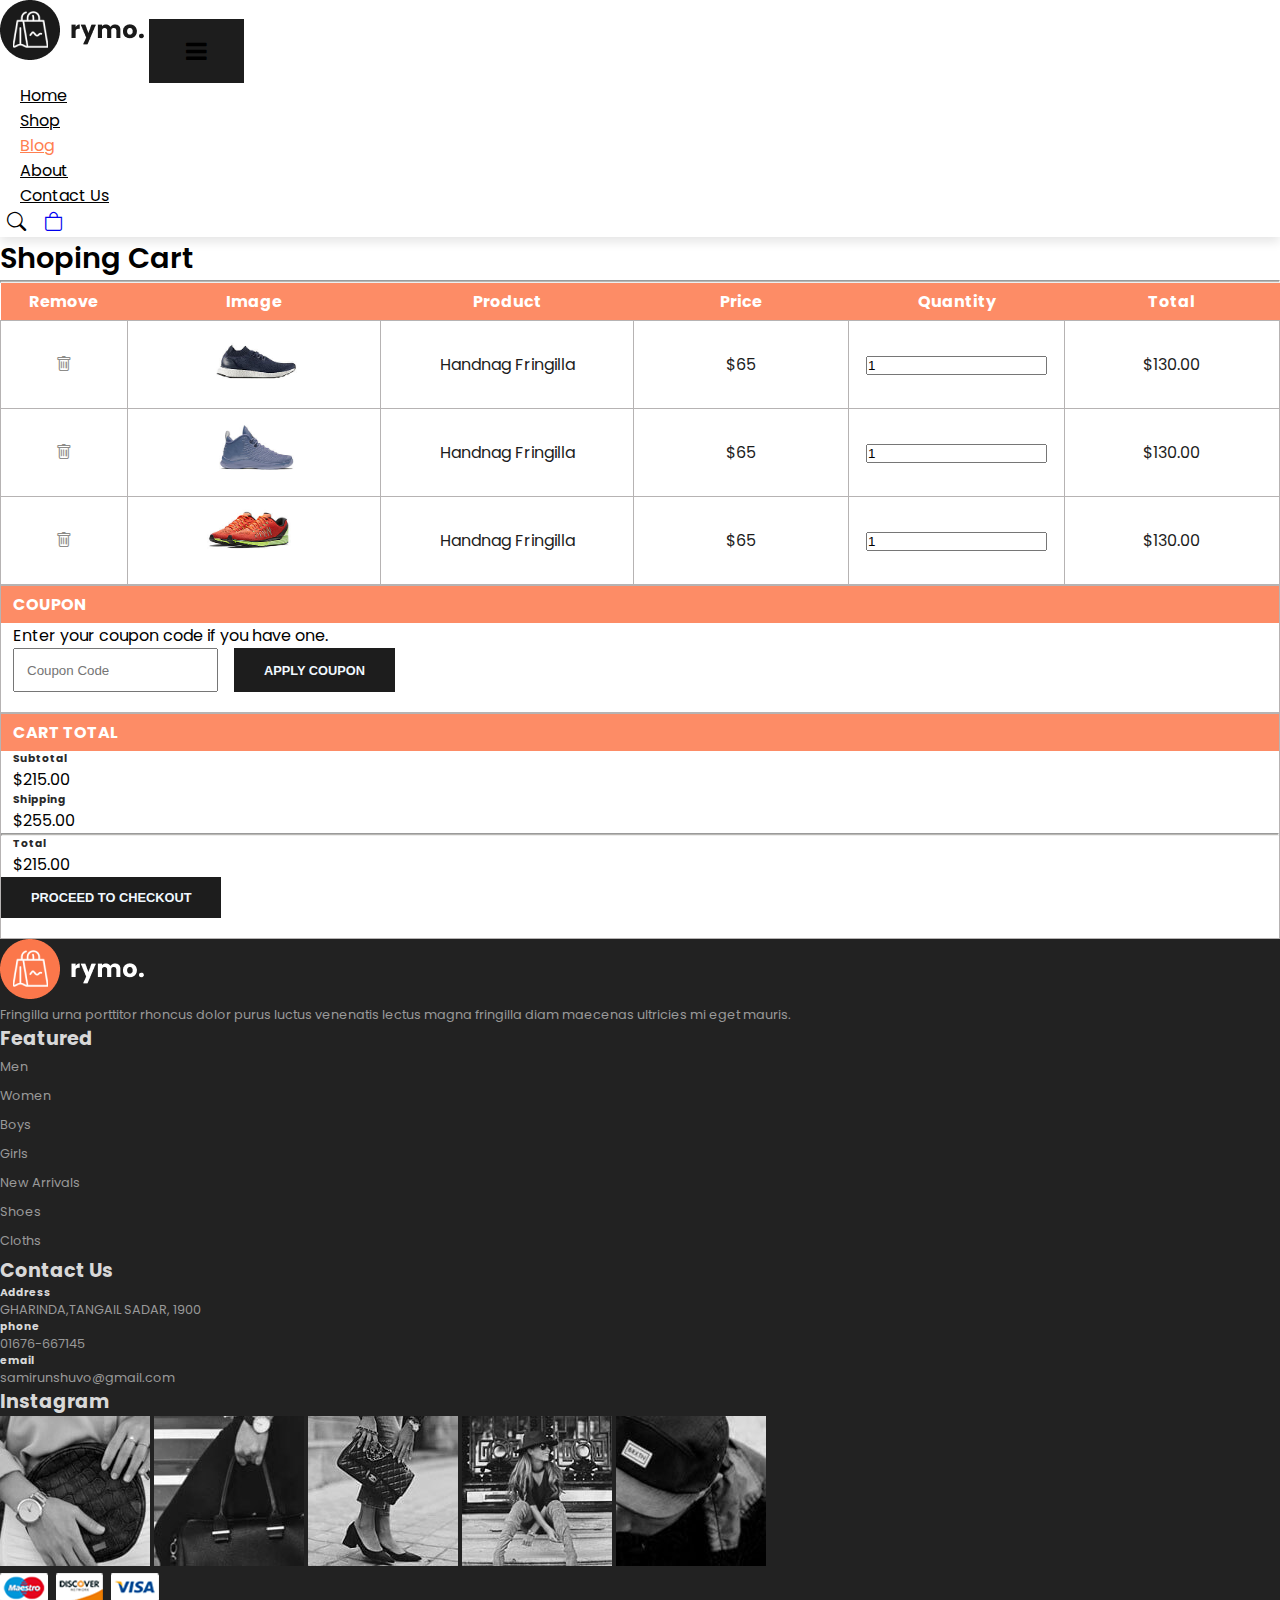
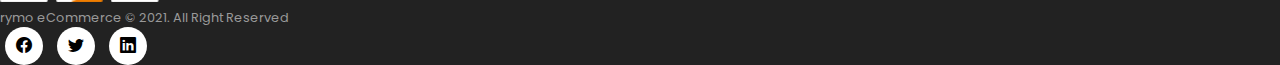
<file: cart.html>
<!doctype html>
<html lang="en">
  <head>
    <!-- Required meta tags -->
    <meta charset="utf-8">
    <meta name="viewport" content="width=device-width, initial-scale=1">
    <!-- Fontawesome icon -->
    <link rel="stylesheet" href="https://cdnjs.cloudflare.com/ajax/libs/font-awesome/4.7.0/css/font-awesome.min.css">
    <!-- Bootstrap icon -->
    <link rel="stylesheet" href="https://cdn.jsdelivr.net/npm/bootstrap-icons@1.7.1/font/bootstrap-icons.css">
    <!-- Bootstrap CSS -->
    <link href="https://cdn.jsdelivr.net/npm/bootstrap@5.0.2/dist/css/bootstrap.min.css" rel="stylesheet" integrity="sha384-EVSTQN3/azprG1Anm3QDgpJLIm9Nao0Yz1ztcQTwFspd3yD65VohhpuuCOmLASjC" crossorigin="anonymous">
    <!-- Manual CSS -->
    <link rel="stylesheet" href="style.css">
    <title>Cart-page</title>
    <style>
        
    </style>
  </head>
  <body>

<!-- navigation -->
  <nav class="navbar navbar-expand-lg navbar-light bg-white py-3 fixed-top">
    <div class="container">
      <a href="index.html"><img src="img/logo1.png" alt=""></a>
      <button class="navbar-toggler" type="button" data-bs-toggle="collapse" data-bs-target="#navbarSupportedContent" aria-controls="navbarSupportedContent" aria-expanded="false" aria-label="Toggle navigation">
        <span><i id="bar" class="fa fa-bars"></i></span>
      </button>
      <div class="collapse navbar-collapse" id="navbarSupportedContent">
        <ul class="navbar-nav ms-auto">
          <li class="nav-item"><a class="nav-link" href="index.html">Home</a></li>
          <li class="nav-item"><a class="nav-link" href="shop.html">Shop</a></li>
          <li class="nav-item"><a class="nav-link active" href="blog.html">Blog</a></li>
          <li class="nav-item"><a class="nav-link" href="#">About</a></li>
          <li class="nav-item"><a class="nav-link" href="#">Contact Us</a></li>
          <li class="nav-item">
            <i class="bi bi-search"></i>
            <a href="#"><i class="bi bi-bag"></i></a>
          </li>
        </ul>
      </div>
    </div>
  </nav>

  <section id="Cart-page" class="mt-5 pt-5 container">
      <h2 class="font-weight-bold pt-5">Shoping Cart</h2>
      <hr class="">
  </section>

  <section id="cart-container" class="container my-5">
    <table width="100%">
        <thead>
            <tr>
                <td>Remove</td>
                <td>Image</td>
                <td>Product</td>
                <td>Price</td>
                <td>Quantity</td>
                <td>Total</td>
            </tr>
        </thead>
        <tbody>
            <tr>
                <td> <a href="#"><i class="bi bi-trash"></i></a></td>
                <td> <img src="img/shoes/1.jpg" alt=""></td>
                <td> <h5>Handnag Fringilla</h5></td>
                <td> <h5>$65</h5></td>
                <td> <input class="w-25 pl-1" value="1" type="number"></td>
                <td> <h5>$130.00</h5></td>
            </tr>
            <tr>
                <td> <a href="#"><i class="bi bi-trash"></i></a></td>
                <td> <img src="img/shoes/2.jpg" alt=""></td>
                <td> <h5>Handnag Fringilla</h5></td>
                <td> <h5>$65</h5></td>
                <td> <input class="w-25 pl-1" value="1" type="number"></td>
                <td> <h5>$130.00</h5></td>
            </tr>
            <tr>
                <td> <a href="#"><i class="bi bi-trash"></i></a></td>
                <td> <img src="img/shoes/3.jpg" alt=""></td>
                <td> <h5>Handnag Fringilla</h5></td>
                <td> <h5>$65</h5></td>
                <td> <input class="w-25 pl-1" value="1" type="number"></td>
                <td> <h5>$130.00</h5></td>
            </tr>
        </tbody>
    </table>
  </section>

  <section id="cart-bottom" class="container">
    <div class="row">
        <div class="coupon col-lg-6 col-md-6 col-12 mb-4">
            <div>
                <h5>COUPON</h5>
                <p>Enter your coupon code if you have one.</p>
                <input type="text" placeholder="Coupon Code">
                <button>APPLY COUPON</button>
            </div>
        </div>
        <div class="total col-lg-6 col-md-6 col-12 mb-4">
            <div>
                <h5>CART TOTAL</h5>
                <div class="d-flex justify-content-between">
                    <h6>Subtotal</h6>
                    <p>$215.00</p>
                </div>
                <div class="d-flex justify-content-between">
                    <h6>Shipping</h6>
                    <p>$255.00</p>
                </div>
                <hr class="second-hr">
                <div class="d-flex justify-content-between">
                    <h6>Total</h6>
                    <p>$215.00</p>
                </div>
                <button class="d-flex justify-content-end ms-auto">PROCEED TO CHECKOUT</button>
            </div>
        </div>
    </div>
  </section>

  <footer class="mt-5 py-5">
    <div class="row container mx-auto pt-5">
      <div class="footer-one col-lg-3 col-md-6 col-12 mb-3">
        <img src="img/logo2.png" alt="">
        <p class="pt-3">Fringilla urna porttitor rhoncus dolor purus luctus venenatis lectus magna
           fringilla diam maecenas ultricies mi eget mauris.</p>
      </div>
      <div class="footer-one col-lg-3 col-md-6 col-12 mb-3">
        <h5 class="pb-2">Featured</h5>
        <ul class="text-uppercase list-unstyled">
          <li><a href="#">Men</a></li>
          <li><a href="#">Women</a></li>
          <li><a href="#">Boys</a></li>
          <li><a href="#">Girls</a></li>
          <li><a href="#">New Arrivals</a></li>
          <li><a href="#">Shoes</a></li>
          <li><a href="#">Cloths</a></li>
        </ul>
      </div>
      <div class="footer-one col-lg-3 col-md-6 col-12 mb-3">
        <h5 class="pb-2">Contact Us</h5>
        <div>
          <h6 class="text-uppercase">Address</h6>
          <p>GHARINDA,TANGAIL SADAR, 1900</p>
        </div>
        <div>
          <h6 class="text-uppercase">phone</h6>
          <p>01676-667145</p>
        </div>
        <div>
          <h6 class="text-uppercase">email</h6>
          <p>samirunshuvo@gmail.com</p>
        </div>
      </div>
      <div class="footer-one col-lg-3 col-md-6 col-12 mb-3">
        <h5 class="pb-2">Instagram</h5>
        <div class="row">
          <img class="img-fluid w-25 h-100 m-2" src="img/insta/1.jpg" alt="">
          <img class="img-fluid w-25 h-100 m-2" src="img/insta/2.jpg" alt="">
          <img class="img-fluid w-25 h-100 m-2" src="img/insta/3.jpg" alt="">
          <img class="img-fluid w-25 h-100 m-2" src="img/insta/4.jpg" alt="">
          <img class="img-fluid w-25 h-100 m-2" src="img/insta/5.jpg" alt="">
        </div>
      </div>
    </div>
    <div class="copyright mt-5">
      <div class="row container mx-auto">
        <div class="col-lg-4 col-md-6 col-12 mb-4">
          <img src="img/payment.png" alt="">
        </div>
        <div class="col-lg-4 col-md-6 col-12 text-nowrap mb-2">
          <p>rymo eCommerce © 2021. All Right Reserved</p>
        </div>
        <div class="col-lg-4 col-md-6 col-12">
          <a href="#"><i class="bi bi-facebook"></i></a>
          <a href="#"><i class="bi bi-twitter"></i></a>
          <a href="#"><i class="bi bi-linkedin"></i></a>
        </div>
      </div>
    </div>
  </footer>

    <!-- Optional JavaScript; choose one of the two! -->

    <!-- Option 1: Bootstrap Bundle with Popper -->
    <script src="https://cdn.jsdelivr.net/npm/bootstrap@5.0.2/dist/js/bootstrap.bundle.min.js" integrity="sha384-MrcW6ZMFYlzcLA8Nl+NtUVF0sA7MsXsP1UyJoMp4YLEuNSfAP+JcXn/tWtIaxVXM" crossorigin="anonymous"></script>

    <!-- Option 2: Separate Popper and Bootstrap JS -->
    <!--
    <script src="https://cdn.jsdelivr.net/npm/@popperjs/core@2.9.2/dist/umd/popper.min.js" integrity="sha384-IQsoLXl5PILFhosVNubq5LC7Qb9DXgDA9i+tQ8Zj3iwWAwPtgFTxbJ8NT4GN1R8p" crossorigin="anonymous"></script>
    <script src="https://cdn.jsdelivr.net/npm/bootstrap@5.0.2/dist/js/bootstrap.min.js" integrity="sha384-cVKIPhGWiC2Al4u+LWgxfKTRIcfu0JTxR+EQDz/bgldoEyl4H0zUF0QKbrJ0EcQF" crossorigin="anonymous"></script>
    -->
  </body>
</html>
</file>
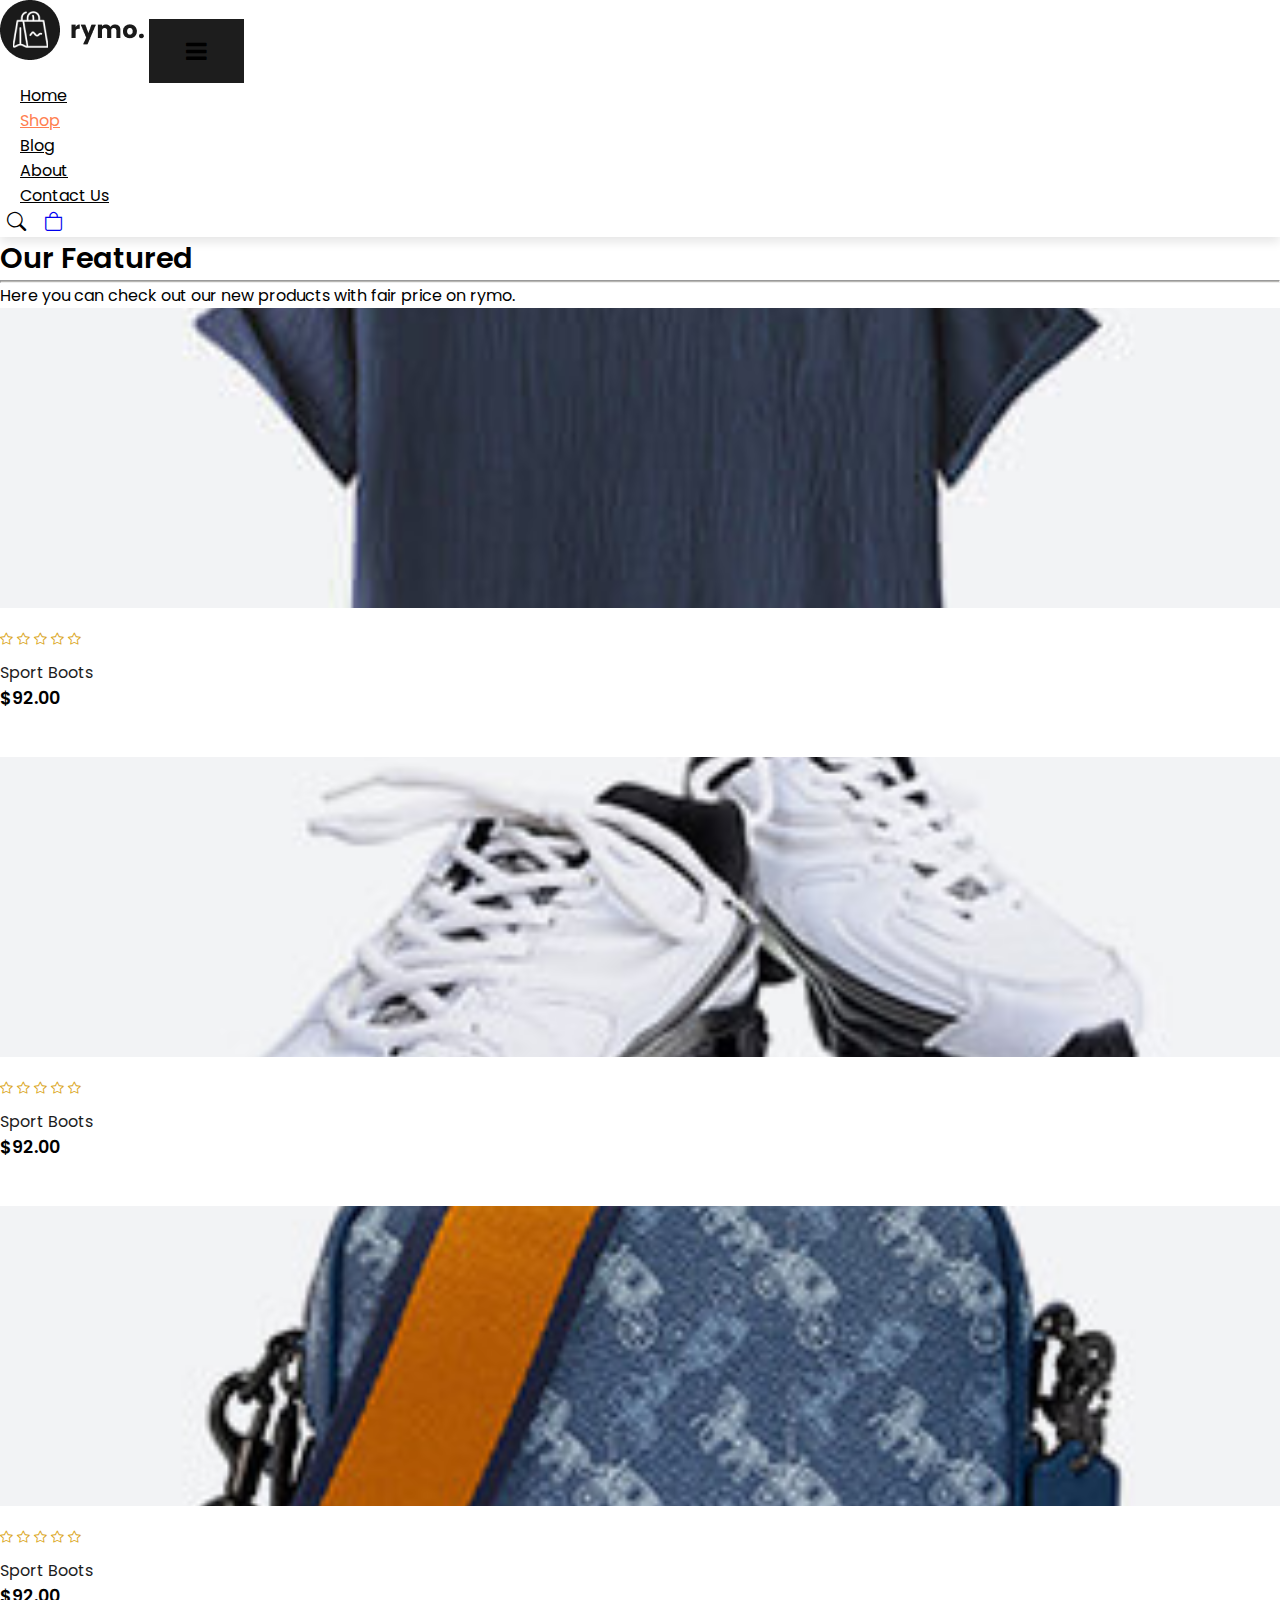
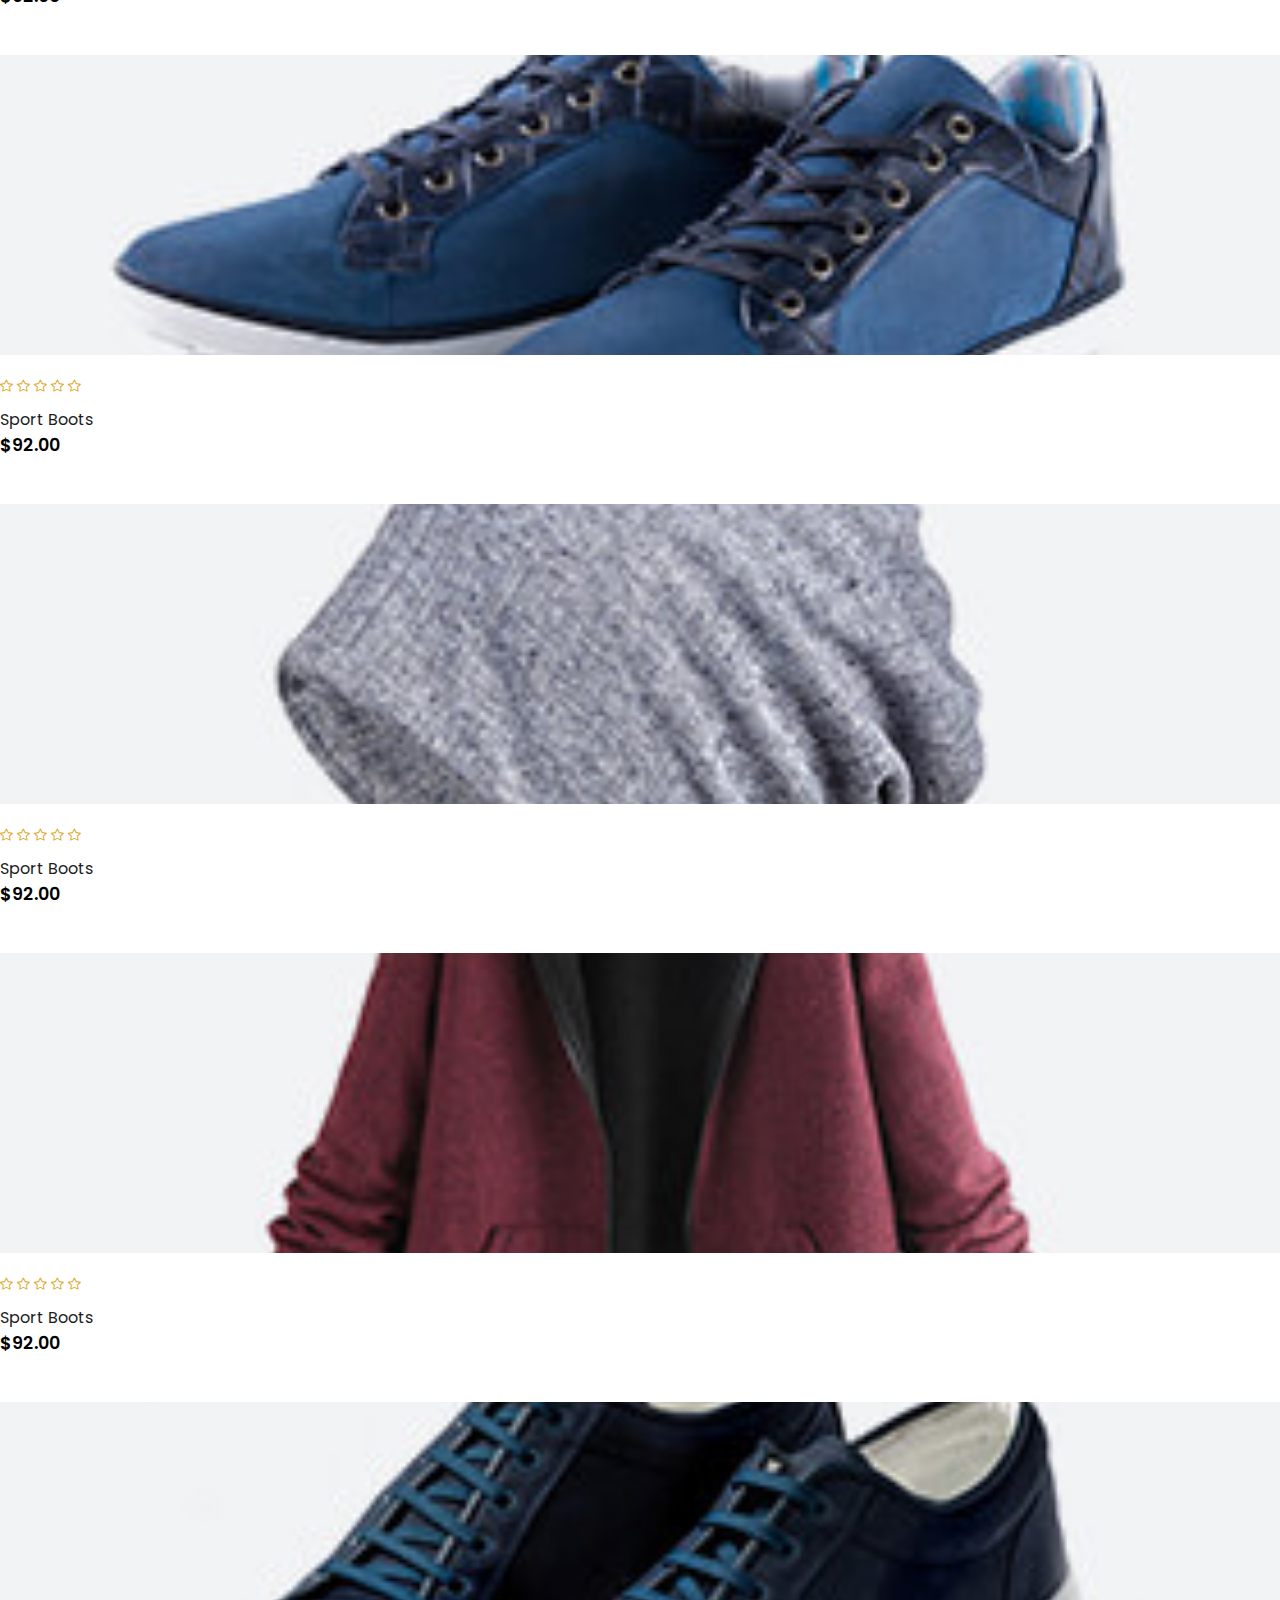
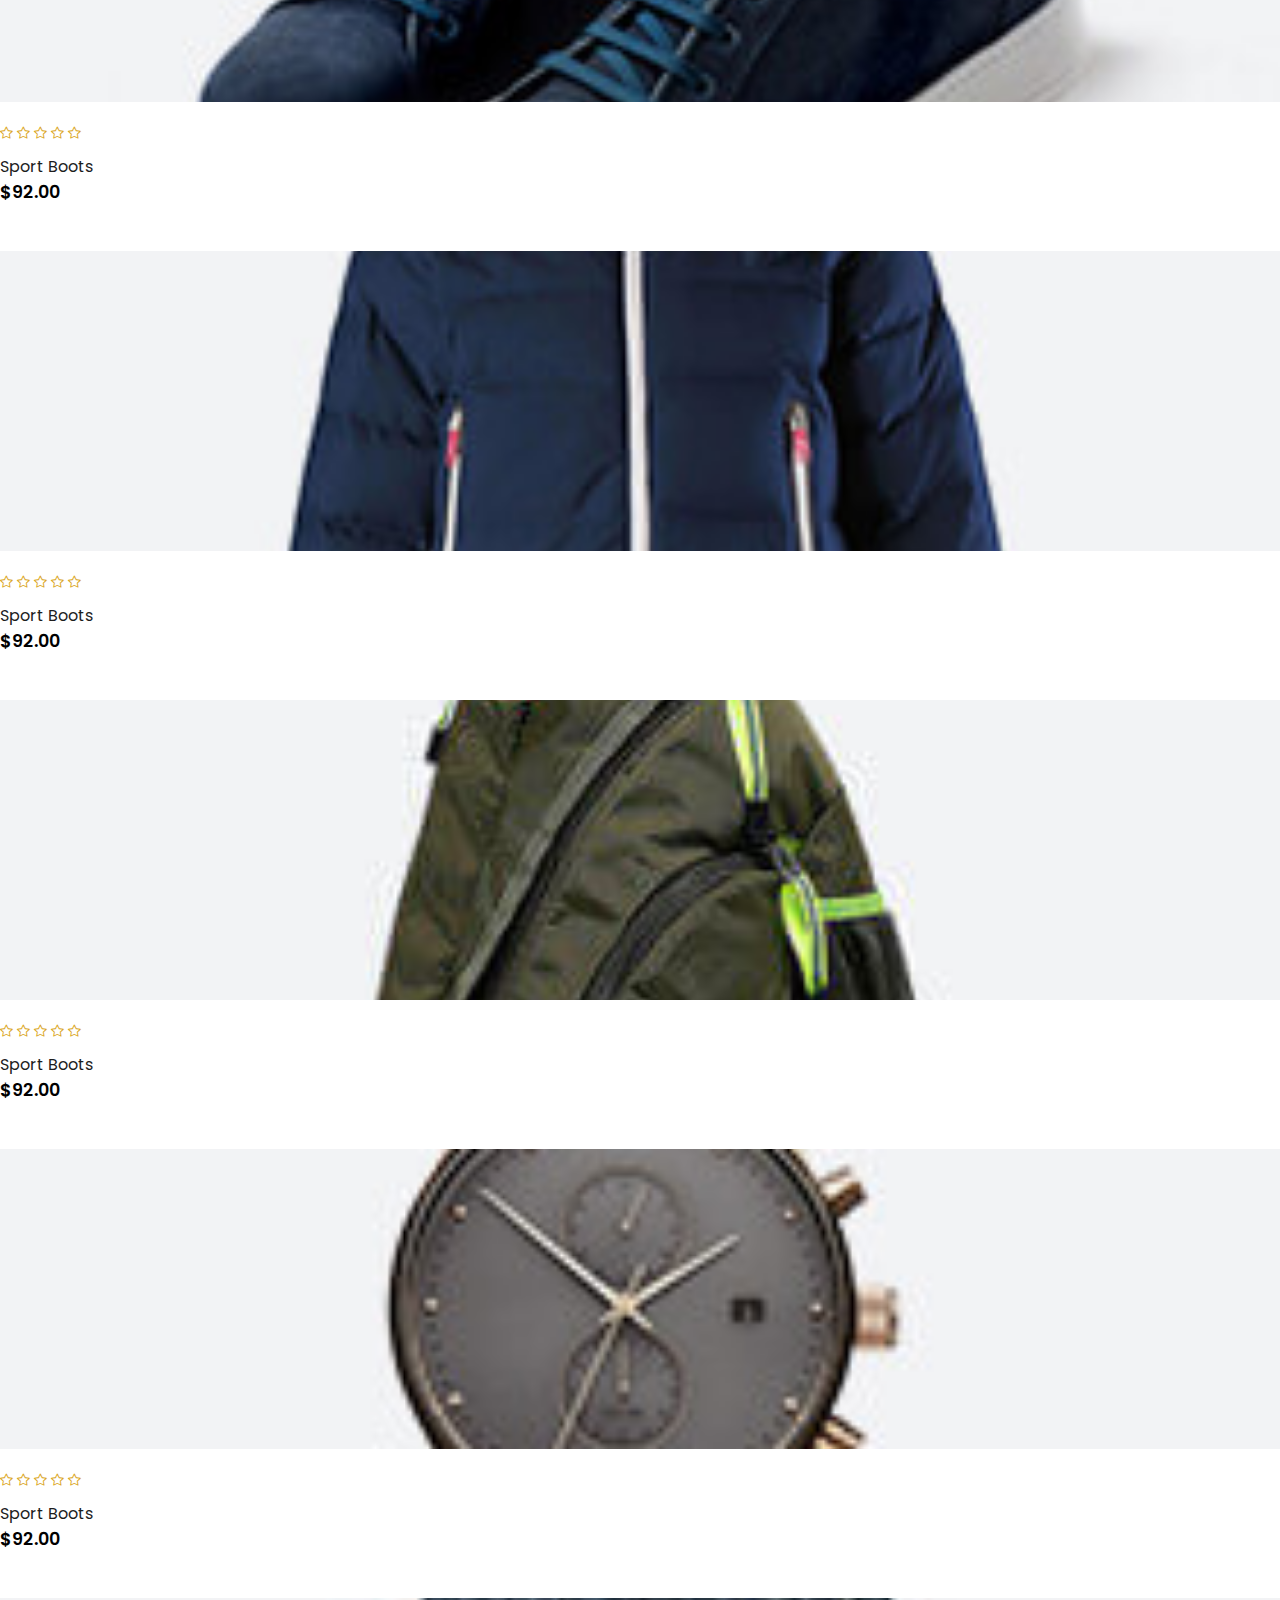
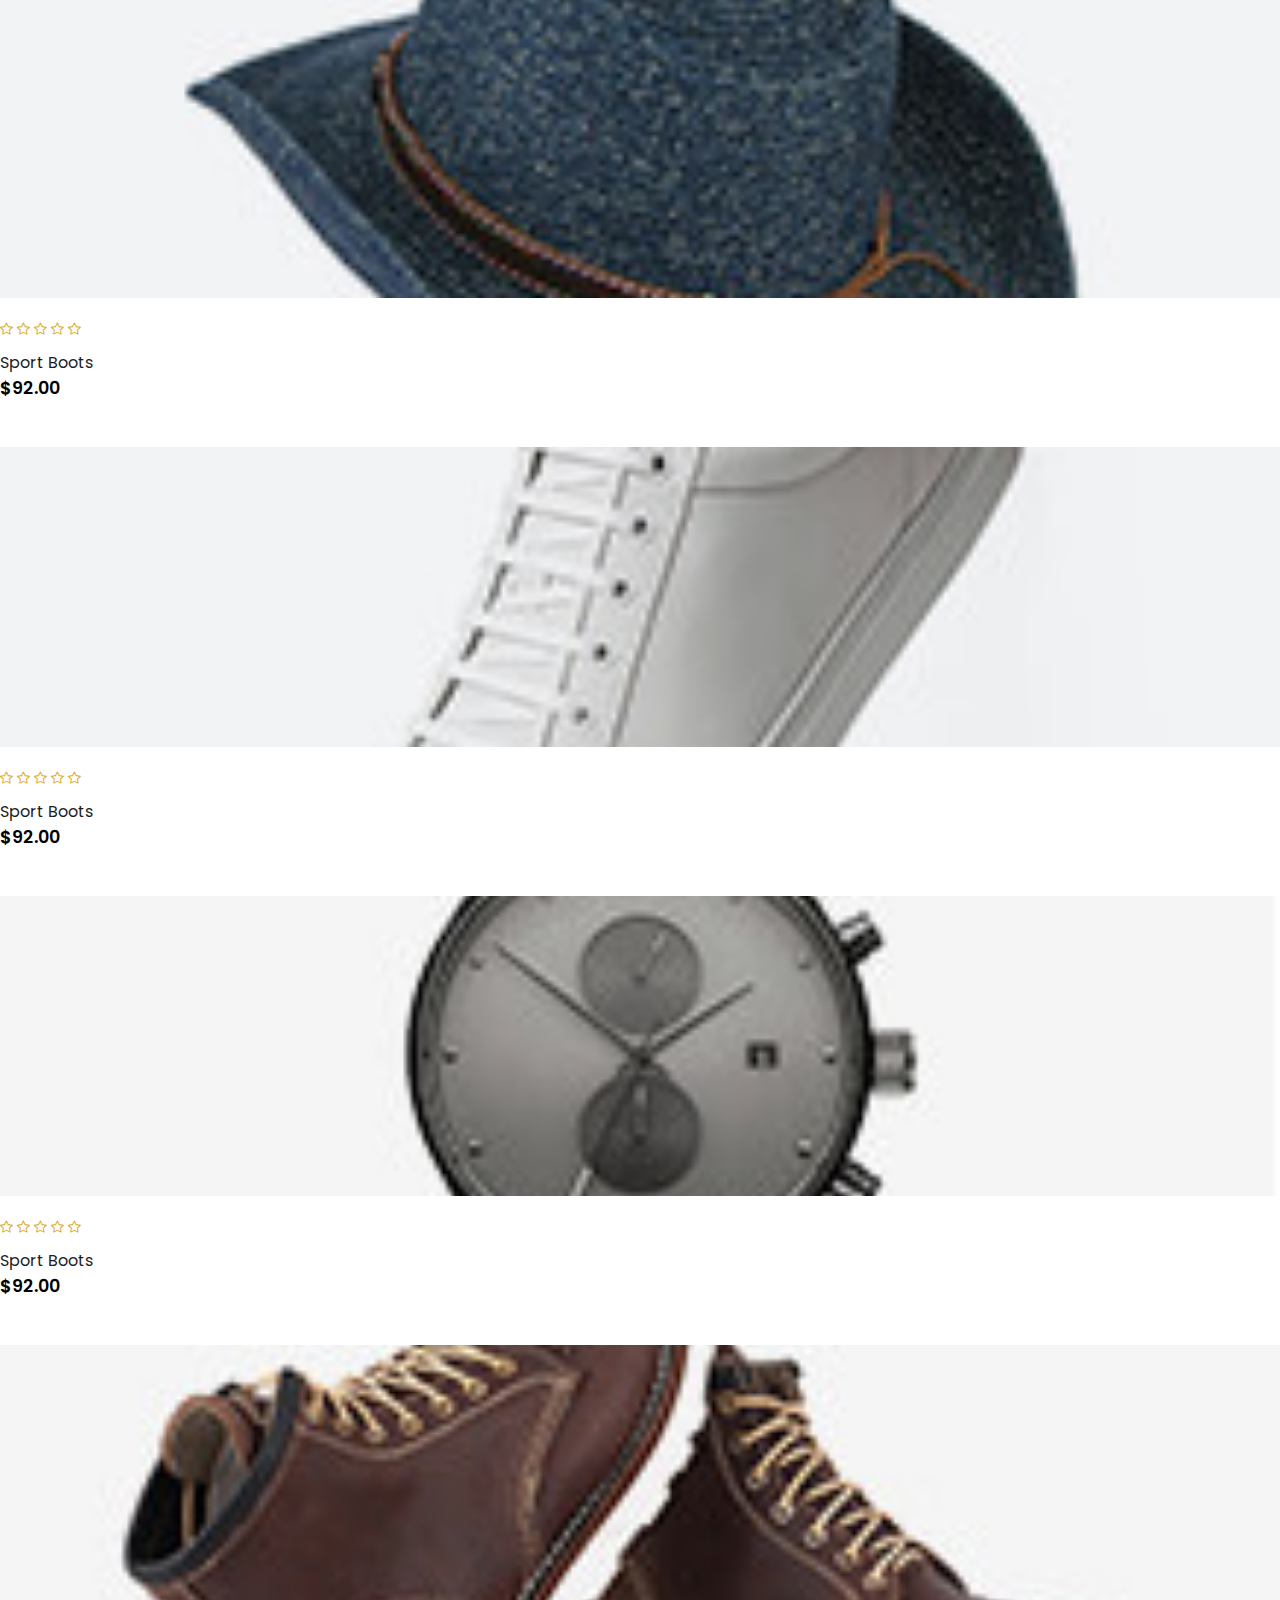
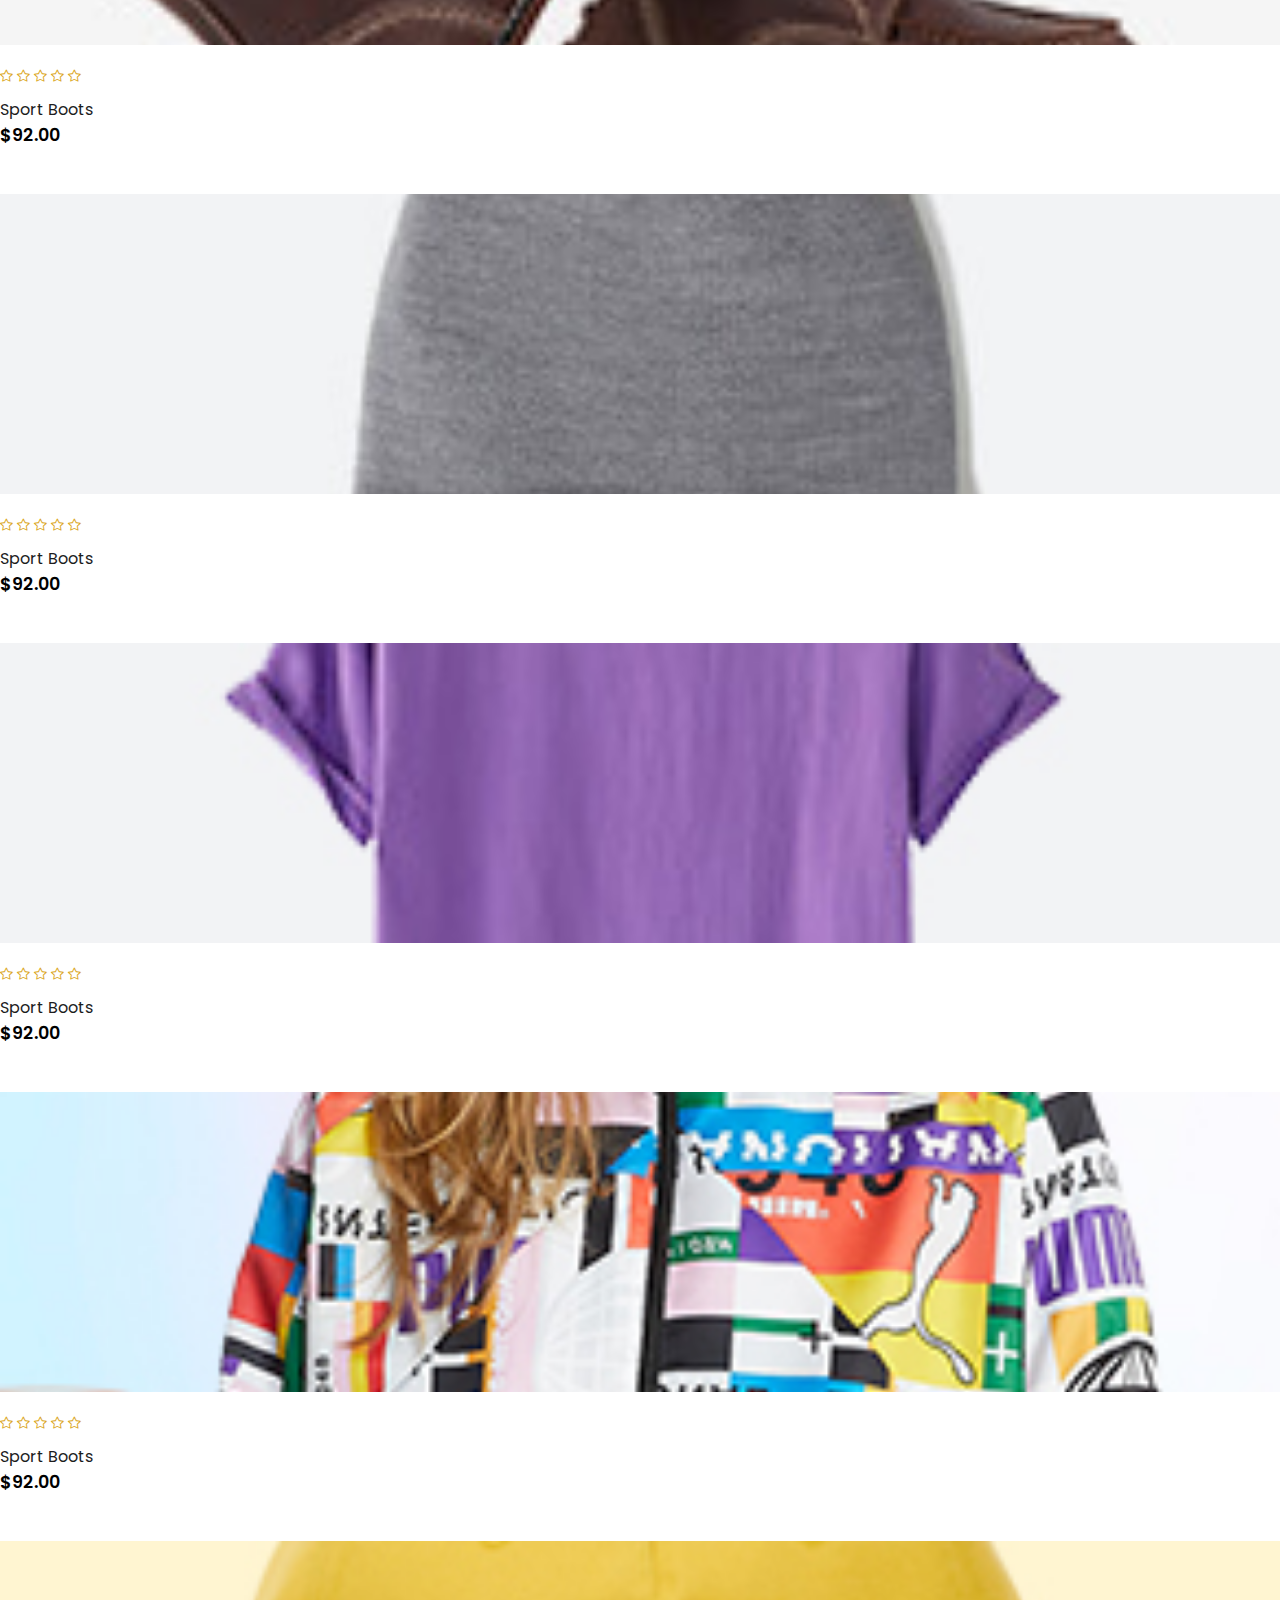
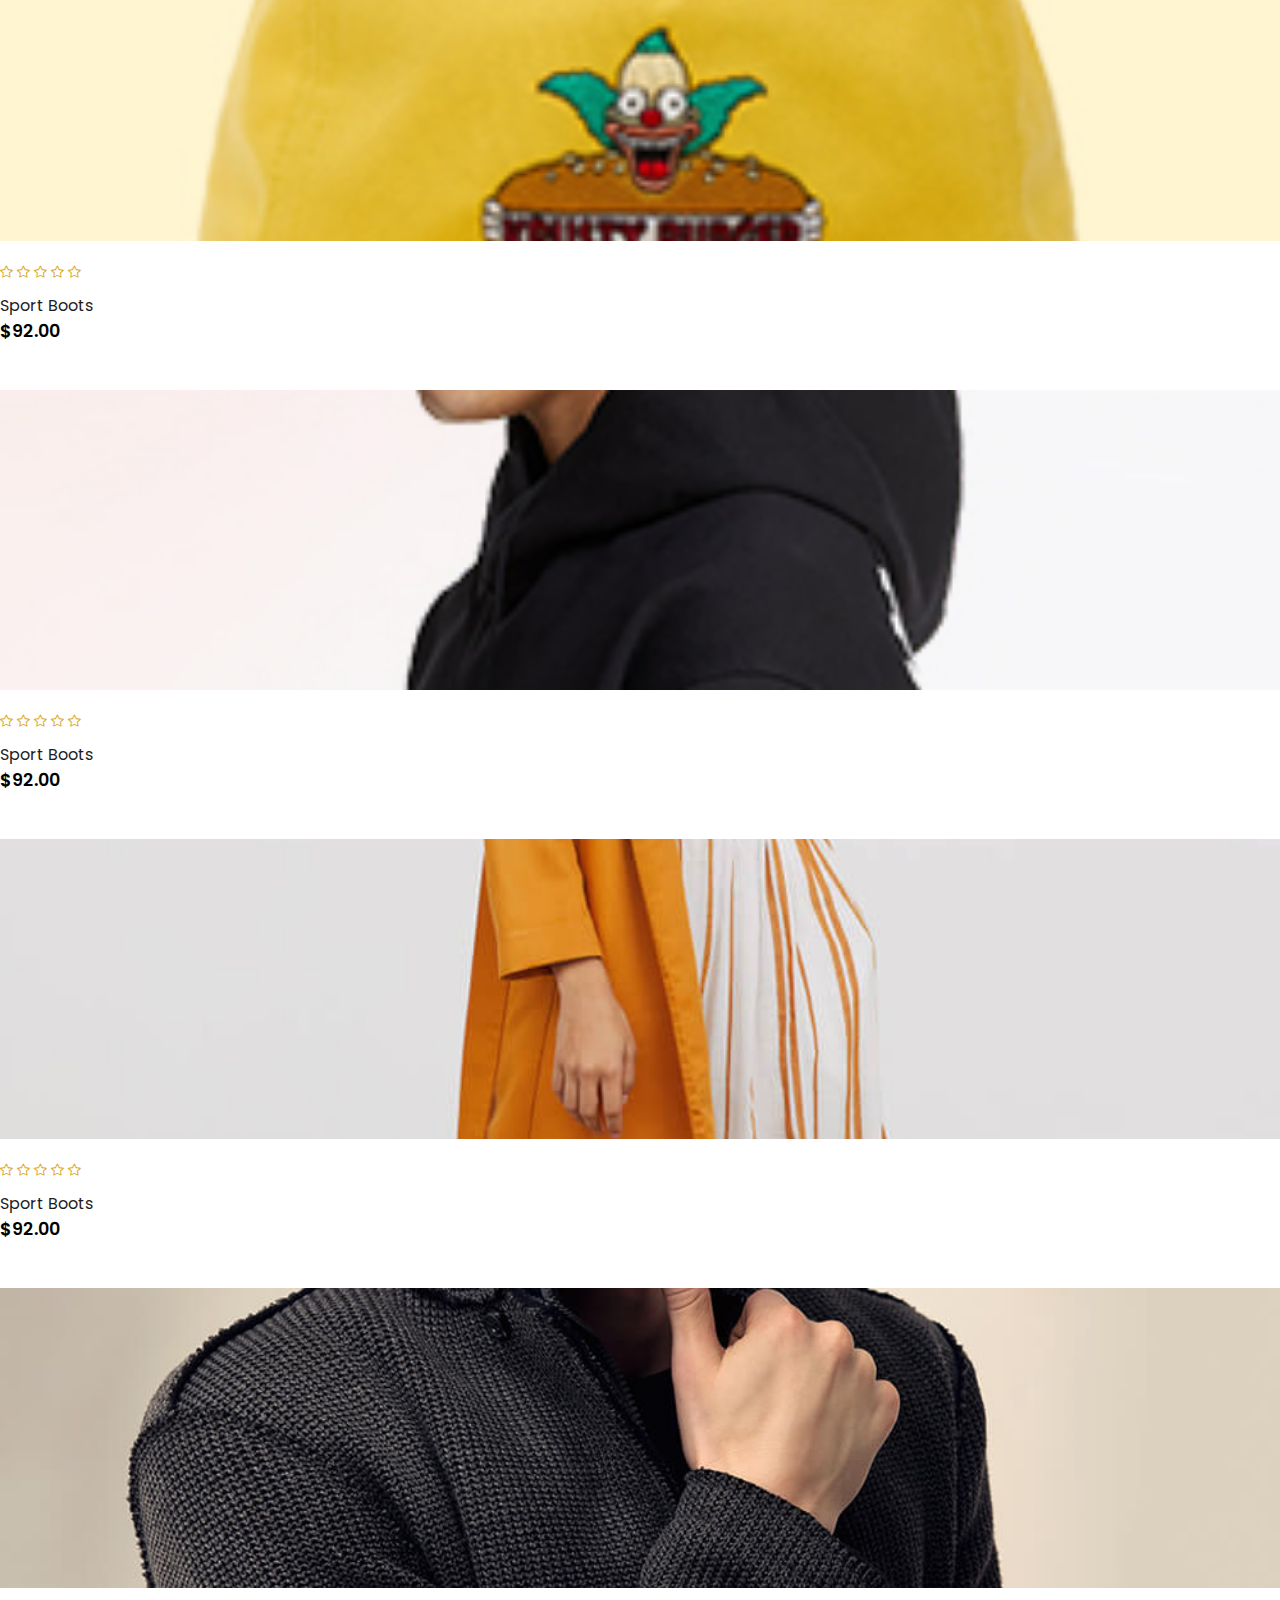
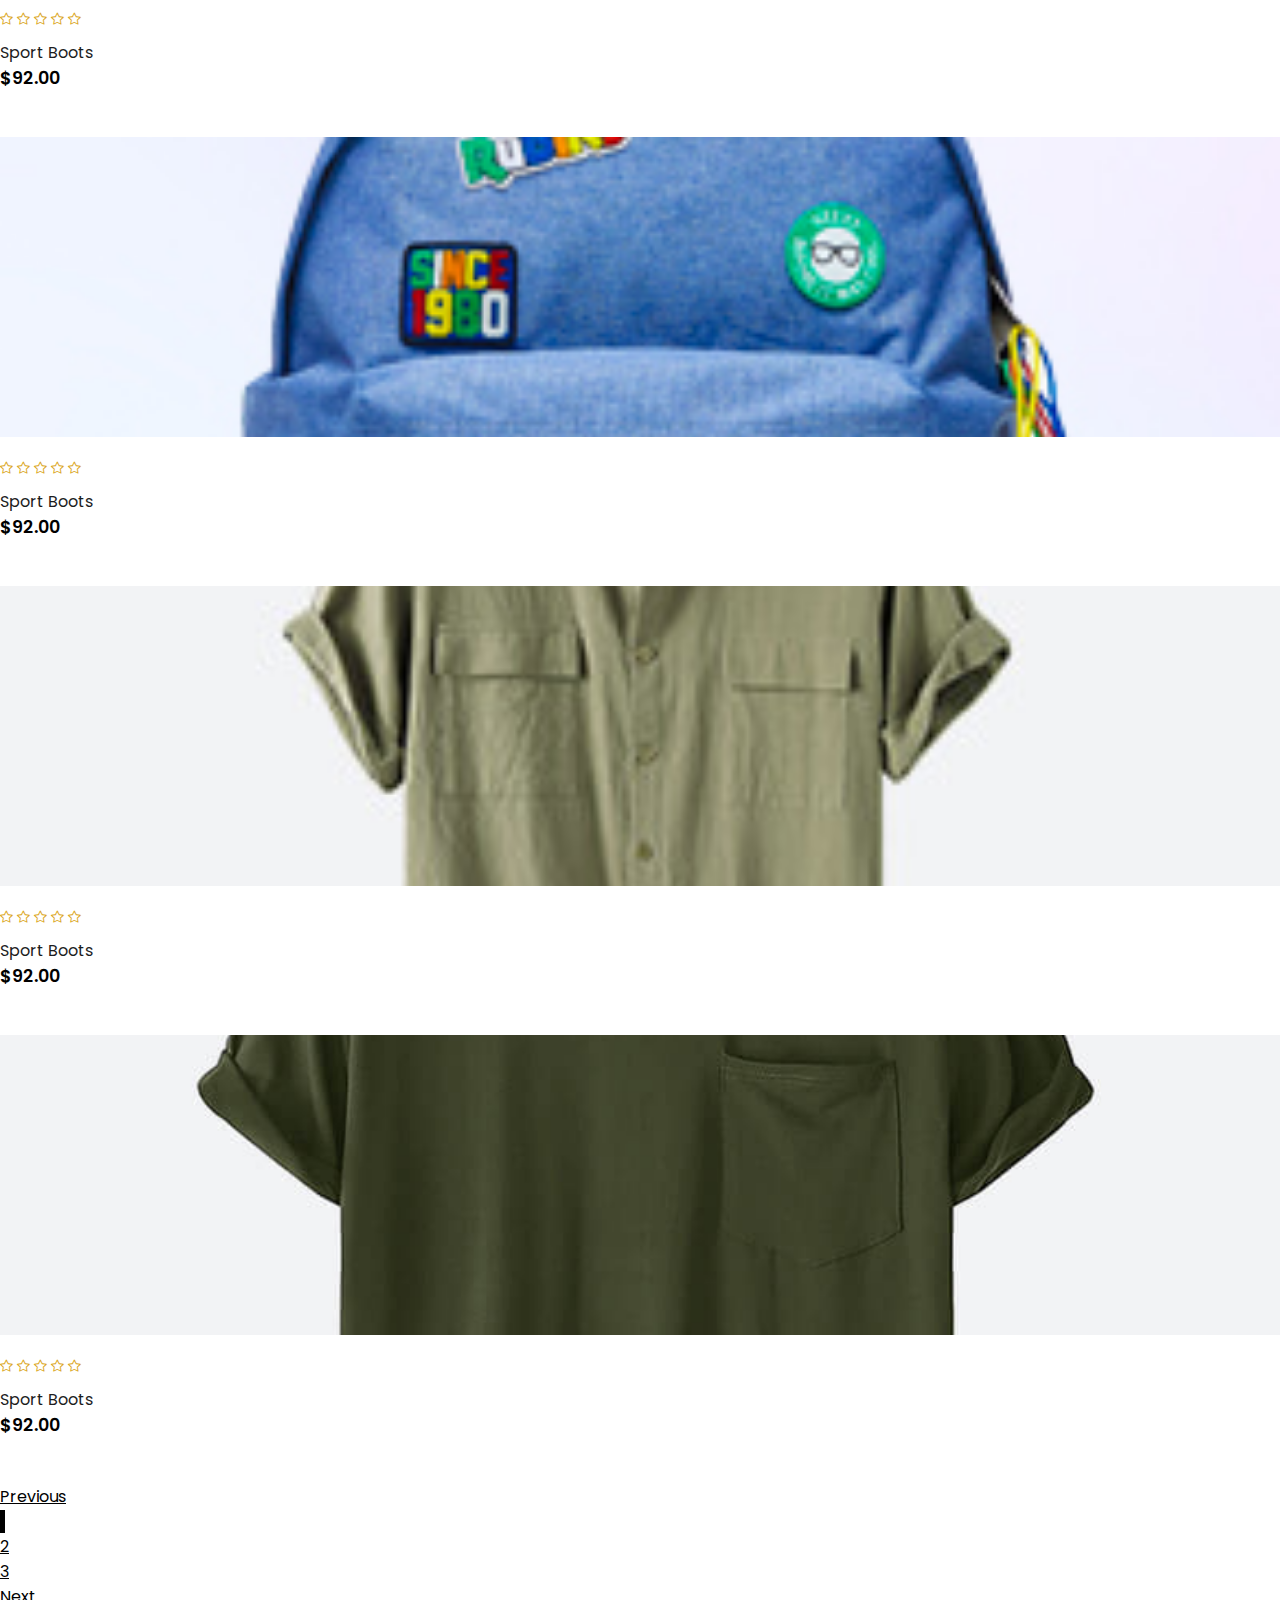
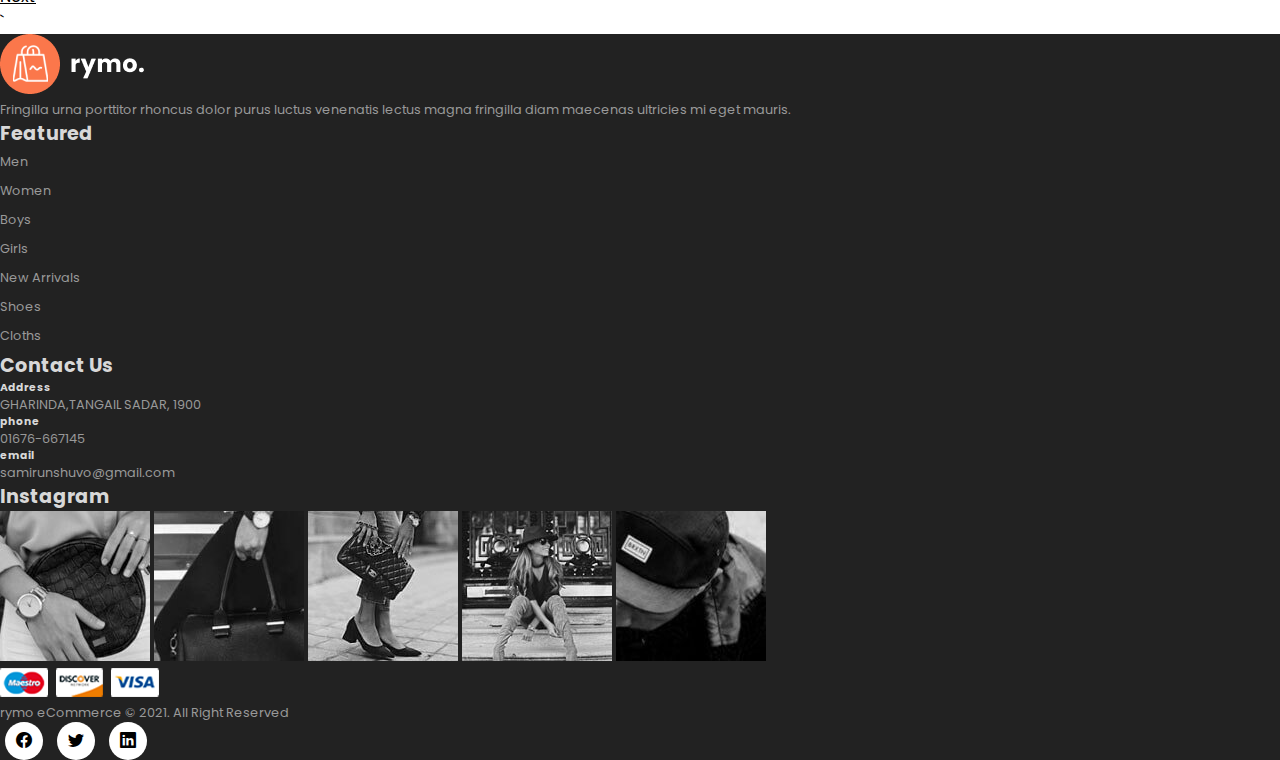
<file: shop.html>
<!doctype html>
<html lang="en">
  <head>
    <!-- Required meta tags -->
    <meta charset="utf-8">
    <meta name="viewport" content="width=device-width, initial-scale=1">
    <!-- Fontawesome icon -->
    <link rel="stylesheet" href="https://cdnjs.cloudflare.com/ajax/libs/font-awesome/4.7.0/css/font-awesome.min.css">
    <!-- Bootstrap icon -->
    <link rel="stylesheet" href="https://cdn.jsdelivr.net/npm/bootstrap-icons@1.7.1/font/bootstrap-icons.css">
    <!-- Bootstrap CSS -->
    <link href="https://cdn.jsdelivr.net/npm/bootstrap@5.0.2/dist/css/bootstrap.min.css" rel="stylesheet" integrity="sha384-EVSTQN3/azprG1Anm3QDgpJLIm9Nao0Yz1ztcQTwFspd3yD65VohhpuuCOmLASjC" crossorigin="anonymous">
    <!-- Manual CSS -->
    <link rel="stylesheet" href="style.css">
    <title>Shop-page</title>
    <style>
        .product img{
            height: 300px;
            width: 100%;
            box-sizing: border-box;
            object-fit: cover;
        }
        #featured > div:nth-child(7) > nav > ul > li.page-item.active > a{
            background-color: black;
        }
        #featured > div:nth-child(7) > nav > ul > li :nth-child(n):hover>a{
            background-color: coral;
            color: #fff;
        }
        .pagination a{
            color: #000;
        }
    </style>
  </head>
  <body>
<!-- navigation -->
  <nav class="navbar navbar-expand-lg navbar-light bg-white py-3 fixed-top">
    <div class="container">
      <a href="index.html"><img src="img/logo1.png" alt=""></a>
      <button class="navbar-toggler" type="button" data-bs-toggle="collapse" data-bs-target="#navbarSupportedContent" aria-controls="navbarSupportedContent" aria-expanded="false" aria-label="Toggle navigation">
        <span><i id="bar" class="fa fa-bars"></i></span>
      </button>
      <div class="collapse navbar-collapse" id="navbarSupportedContent">
        <ul class="navbar-nav ms-auto">
          <li class="nav-item"><a class="nav-link" href="index.html">Home</a></li>
          <li class="nav-item"><a class="nav-link active" href="#">Shop</a></li>
          <li class="nav-item"><a class="nav-link" href="blog.html">Blog</a></li>
          <li class="nav-item"><a class="nav-link" href="#">About</a></li>
          <li class="nav-item"><a class="nav-link" href="#">Contact Us</a></li>
          <li class="nav-item">
            <i class="bi bi-search"></i>
            <a href="cart.html"><i class="bi bi-bag"></i></a>
          </li>
        </ul>
      </div>
    </div>
  </nav>


  <section id="featured" class="my-5 py-5">
    <div class="container mt-5 py-5">
      <h2 class="font-weight-bold">Our Featured</h2>
      <hr class="">
      <p>Here you can check out our new products with fair price on rymo.</p>
    </div>
    <div class="row mx-auto container">
      <div onclick="window.location.href='sproduct.html';" class="product text-center col-lg-3 col-md-4 col-12">
        <img class="img-fluid mb-3" src="img/shop/1.jpg" alt="">
        <div class="star">
          <i class="bi bi-star"></i>
          <i class="bi bi-star"></i>
          <i class="bi bi-star"></i>
          <i class="bi bi-star"></i>
          <i class="bi bi-star"></i>
        </div>
        <h5 class="p-name">Sport Boots</h5>
        <h4 class="p-price">$92.00</h4>
        <button class="buy-btn">Buy Now</button>
      </div>
      <div class="product text-center col-lg-3 col-md-4 col-12">
        <img class="img-fluid mb-3" src="img/shop/2.jpg" alt="">
        <div class="star">
          <i class="bi bi-star"></i>
          <i class="bi bi-star"></i>
          <i class="bi bi-star"></i>
          <i class="bi bi-star"></i>
          <i class="bi bi-star"></i>
        </div>
        <h5 class="p-name">Sport Boots</h5>
        <h4 class="p-price">$92.00</h4>
        <button class="buy-btn">Buy Now</button>
      </div>
      <div class="product text-center col-lg-3 col-md-4 col-12">
        <img class="img-fluid mb-3" src="img/shop/3.jpg" alt="">
        <div class="star">
          <i class="bi bi-star"></i>
          <i class="bi bi-star"></i>
          <i class="bi bi-star"></i>
          <i class="bi bi-star"></i>
          <i class="bi bi-star"></i>
        </div>
        <h5 class="p-name">Sport Boots</h5>
        <h4 class="p-price">$92.00</h4>
        <button class="buy-btn">Buy Now</button>
      </div>
      <div class="product text-center col-lg-3 col-md-4 col-12">
        <img class="img-fluid mb-3" src="img/shop/4.jpg" alt="">
        <div class="star">
          <i class="bi bi-star"></i>
          <i class="bi bi-star"></i>
          <i class="bi bi-star"></i>
          <i class="bi bi-star"></i>
          <i class="bi bi-star"></i>
        </div>
        <h5 class="p-name">Sport Boots</h5>
        <h4 class="p-price">$92.00</h4>
        <button class="buy-btn">Buy Now</button>
      </div>
    </div>
    <div class="row mx-auto container">
        <div class="product text-center col-lg-3 col-md-4 col-12">
          <img class="img-fluid mb-3" src="img/shop/5.jpg" alt="">
          <div class="star">
            <i class="bi bi-star"></i>
            <i class="bi bi-star"></i>
            <i class="bi bi-star"></i>
            <i class="bi bi-star"></i>
            <i class="bi bi-star"></i>
          </div>
          <h5 class="p-name">Sport Boots</h5>
          <h4 class="p-price">$92.00</h4>
          <button class="buy-btn">Buy Now</button>
        </div>
        <div class="product text-center col-lg-3 col-md-4 col-12">
          <img class="img-fluid mb-3" src="img/shop/6.jpg" alt="">
          <div class="star">
            <i class="bi bi-star"></i>
            <i class="bi bi-star"></i>
            <i class="bi bi-star"></i>
            <i class="bi bi-star"></i>
            <i class="bi bi-star"></i>
          </div>
          <h5 class="p-name">Sport Boots</h5>
          <h4 class="p-price">$92.00</h4>
          <button class="buy-btn">Buy Now</button>
        </div>
        <div class="product text-center col-lg-3 col-md-4 col-12">
          <img class="img-fluid mb-3" src="img/shop/7.jpg" alt="">
          <div class="star">
            <i class="bi bi-star"></i>
            <i class="bi bi-star"></i>
            <i class="bi bi-star"></i>
            <i class="bi bi-star"></i>
            <i class="bi bi-star"></i>
          </div>
          <h5 class="p-name">Sport Boots</h5>
          <h4 class="p-price">$92.00</h4>
          <button class="buy-btn">Buy Now</button>
        </div>
        <div class="product text-center col-lg-3 col-md-4 col-12">
          <img class="img-fluid mb-3" src="img/shop/8.jpg" alt="">
          <div class="star">
            <i class="bi bi-star"></i>
            <i class="bi bi-star"></i>
            <i class="bi bi-star"></i>
            <i class="bi bi-star"></i>
            <i class="bi bi-star"></i>
          </div>
          <h5 class="p-name">Sport Boots</h5>
          <h4 class="p-price">$92.00</h4>
          <button class="buy-btn">Buy Now</button>
        </div>
      </div>
      <div class="row mx-auto container">
        <div class="product text-center col-lg-3 col-md-4 col-12">
          <img class="img-fluid mb-3" src="img/shop/9.jpg" alt="">
          <div class="star">
            <i class="bi bi-star"></i>
            <i class="bi bi-star"></i>
            <i class="bi bi-star"></i>
            <i class="bi bi-star"></i>
            <i class="bi bi-star"></i>
          </div>
          <h5 class="p-name">Sport Boots</h5>
          <h4 class="p-price">$92.00</h4>
          <button class="buy-btn">Buy Now</button>
        </div>
        <div class="product text-center col-lg-3 col-md-4 col-12">
          <img class="img-fluid mb-3" src="img/shop/10.jpg" alt="">
          <div class="star">
            <i class="bi bi-star"></i>
            <i class="bi bi-star"></i>
            <i class="bi bi-star"></i>
            <i class="bi bi-star"></i>
            <i class="bi bi-star"></i>
          </div>
          <h5 class="p-name">Sport Boots</h5>
          <h4 class="p-price">$92.00</h4>
          <button class="buy-btn">Buy Now</button>
        </div>
        <div class="product text-center col-lg-3 col-md-4 col-12">
          <img class="img-fluid mb-3" src="img/shop/11.jpg" alt="">
          <div class="star">
            <i class="bi bi-star"></i>
            <i class="bi bi-star"></i>
            <i class="bi bi-star"></i>
            <i class="bi bi-star"></i>
            <i class="bi bi-star"></i>
          </div>
          <h5 class="p-name">Sport Boots</h5>
          <h4 class="p-price">$92.00</h4>
          <button class="buy-btn">Buy Now</button>
        </div>
        <div class="product text-center col-lg-3 col-md-4 col-12">
          <img class="img-fluid mb-3" src="img/shop/12.jpg" alt="">
          <div class="star">
            <i class="bi bi-star"></i>
            <i class="bi bi-star"></i>
            <i class="bi bi-star"></i>
            <i class="bi bi-star"></i>
            <i class="bi bi-star"></i>
          </div>
          <h5 class="p-name">Sport Boots</h5>
          <h4 class="p-price">$92.00</h4>
          <button class="buy-btn">Buy Now</button>
        </div>
      </div>
      <div class="row mx-auto container">
        <div class="product text-center col-lg-3 col-md-4 col-12">
          <img class="img-fluid mb-3" src="img/shop/13.jpg" alt="">
          <div class="star">
            <i class="bi bi-star"></i>
            <i class="bi bi-star"></i>
            <i class="bi bi-star"></i>
            <i class="bi bi-star"></i>
            <i class="bi bi-star"></i>
          </div>
          <h5 class="p-name">Sport Boots</h5>
          <h4 class="p-price">$92.00</h4>
          <button class="buy-btn">Buy Now</button>
        </div>
        <div class="product text-center col-lg-3 col-md-4 col-12">
          <img class="img-fluid mb-3" src="img/shop/14.jpg" alt="">
          <div class="star">
            <i class="bi bi-star"></i>
            <i class="bi bi-star"></i>
            <i class="bi bi-star"></i>
            <i class="bi bi-star"></i>
            <i class="bi bi-star"></i>
          </div>
          <h5 class="p-name">Sport Boots</h5>
          <h4 class="p-price">$92.00</h4>
          <button class="buy-btn">Buy Now</button>
        </div>
        <div class="product text-center col-lg-3 col-md-4 col-12">
          <img class="img-fluid mb-3" src="img/shop/15.jpg" alt="">
          <div class="star">
            <i class="bi bi-star"></i>
            <i class="bi bi-star"></i>
            <i class="bi bi-star"></i>
            <i class="bi bi-star"></i>
            <i class="bi bi-star"></i>
          </div>
          <h5 class="p-name">Sport Boots</h5>
          <h4 class="p-price">$92.00</h4>
          <button class="buy-btn">Buy Now</button>
        </div>
        <div class="product text-center col-lg-3 col-md-4 col-12">
          <img class="img-fluid mb-3" src="img/shop/16.jpg" alt="">
          <div class="star">
            <i class="bi bi-star"></i>
            <i class="bi bi-star"></i>
            <i class="bi bi-star"></i>
            <i class="bi bi-star"></i>
            <i class="bi bi-star"></i>
          </div>
          <h5 class="p-name">Sport Boots</h5>
          <h4 class="p-price">$92.00</h4>
          <button class="buy-btn">Buy Now</button>
        </div>
      </div>
      <div class="row mx-auto container">
        <div class="product text-center col-lg-3 col-md-4 col-12">
          <img class="img-fluid mb-3" src="img/shop/17.jpg" alt="">
          <div class="star">
            <i class="bi bi-star"></i>
            <i class="bi bi-star"></i>
            <i class="bi bi-star"></i>
            <i class="bi bi-star"></i>
            <i class="bi bi-star"></i>
          </div>
          <h5 class="p-name">Sport Boots</h5>
          <h4 class="p-price">$92.00</h4>
          <button class="buy-btn">Buy Now</button>
        </div>
        <div class="product text-center col-lg-3 col-md-4 col-12">
          <img class="img-fluid mb-3" src="img/shop/18.jpg" alt="">
          <div class="star">
            <i class="bi bi-star"></i>
            <i class="bi bi-star"></i>
            <i class="bi bi-star"></i>
            <i class="bi bi-star"></i>
            <i class="bi bi-star"></i>
          </div>
          <h5 class="p-name">Sport Boots</h5>
          <h4 class="p-price">$92.00</h4>
          <button class="buy-btn">Buy Now</button>
        </div>
        <div class="product text-center col-lg-3 col-md-4 col-12">
          <img class="img-fluid mb-3" src="img/shop/19.jpg" alt="">
          <div class="star">
            <i class="bi bi-star"></i>
            <i class="bi bi-star"></i>
            <i class="bi bi-star"></i>
            <i class="bi bi-star"></i>
            <i class="bi bi-star"></i>
          </div>
          <h5 class="p-name">Sport Boots</h5>
          <h4 class="p-price">$92.00</h4>
          <button class="buy-btn">Buy Now</button>
        </div>
        <div class="product text-center col-lg-3 col-md-4 col-12">
          <img class="img-fluid mb-3" src="img/shop/20.jpg" alt="">
          <div class="star">
            <i class="bi bi-star"></i>
            <i class="bi bi-star"></i>
            <i class="bi bi-star"></i>
            <i class="bi bi-star"></i>
            <i class="bi bi-star"></i>
          </div>
          <h5 class="p-name">Sport Boots</h5>
          <h4 class="p-price">$92.00</h4>
          <button class="buy-btn">Buy Now</button>
        </div>
      </div>
      <div class="row mx-auto container">
        <div class="product text-center col-lg-3 col-md-4 col-12">
          <img class="img-fluid mb-3" src="img/shop/21.jpg" alt="">
          <div class="star">
            <i class="bi bi-star"></i>
            <i class="bi bi-star"></i>
            <i class="bi bi-star"></i>
            <i class="bi bi-star"></i>
            <i class="bi bi-star"></i>
          </div>
          <h5 class="p-name">Sport Boots</h5>
          <h4 class="p-price">$92.00</h4>
          <button class="buy-btn">Buy Now</button>
        </div>
        <div class="product text-center col-lg-3 col-md-4 col-12">
          <img class="img-fluid mb-3" src="img/shop/22.jpg" alt="">
          <div class="star">
            <i class="bi bi-star"></i>
            <i class="bi bi-star"></i>
            <i class="bi bi-star"></i>
            <i class="bi bi-star"></i>
            <i class="bi bi-star"></i>
          </div>
          <h5 class="p-name">Sport Boots</h5>
          <h4 class="p-price">$92.00</h4>
          <button class="buy-btn">Buy Now</button>
        </div>
        <div class="product text-center col-lg-3 col-md-4 col-12">
          <img class="img-fluid mb-3" src="img/shop/23.jpg" alt="">
          <div class="star">
            <i class="bi bi-star"></i>
            <i class="bi bi-star"></i>
            <i class="bi bi-star"></i>
            <i class="bi bi-star"></i>
            <i class="bi bi-star"></i>
          </div>
          <h5 class="p-name">Sport Boots</h5>
          <h4 class="p-price">$92.00</h4>
          <button class="buy-btn">Buy Now</button>
        </div>
        <div class="product text-center col-lg-3 col-md-4 col-12">
          <img class="img-fluid mb-3" src="img/shop/26.jpg" alt="">
          <div class="star">
            <i class="bi bi-star"></i>
            <i class="bi bi-star"></i>
            <i class="bi bi-star"></i>
            <i class="bi bi-star"></i>
            <i class="bi bi-star"></i>
          </div>
          <h5 class="p-name">Sport Boots</h5>
          <h4 class="p-price">$92.00</h4>
          <button class="buy-btn">Buy Now</button>
        </div>
    <!-- pagination         -->
        <nav aria-label="...">
            <ul class="pagination mt-5">
              <li class="page-item disabled">
                <a class="page-link" href="#" tabindex="-1" aria-disabled="true">Previous</a>
              </li>
              <li class="page-item active"><a class="page-link" href="#">1</a></li>
              <li class="page-item" aria-current="page">
                <a class="page-link" href="#">2</a>
              </li>
              <li class="page-item"><a class="page-link" href="#">3</a></li>
              <li class="page-item">
                <a class="page-link" href="#">Next</a>
              </li>
            </ul>
          </nav>
      </div>`   
      
  </section>


  <footer class="mt-5 py-5">
    <div class="row container mx-auto pt-5">
      <div class="footer-one col-lg-3 col-md-6 col-12 mb-3">
        <img src="img/logo2.png" alt="">
        <p class="pt-3">Fringilla urna porttitor rhoncus dolor purus luctus venenatis lectus magna
           fringilla diam maecenas ultricies mi eget mauris.</p>
      </div>
      <div class="footer-one col-lg-3 col-md-6 col-12 mb-3">
        <h5 class="pb-2">Featured</h5>
        <ul class="text-uppercase list-unstyled">
          <li><a href="#">Men</a></li>
          <li><a href="#">Women</a></li>
          <li><a href="#">Boys</a></li>
          <li><a href="#">Girls</a></li>
          <li><a href="#">New Arrivals</a></li>
          <li><a href="#">Shoes</a></li>
          <li><a href="#">Cloths</a></li>
        </ul>
      </div>
      <div class="footer-one col-lg-3 col-md-6 col-12 mb-3">
        <h5 class="pb-2">Contact Us</h5>
        <div>
          <h6 class="text-uppercase">Address</h6>
          <p>GHARINDA,TANGAIL SADAR, 1900</p>
        </div>
        <div>
          <h6 class="text-uppercase">phone</h6>
          <p>01676-667145</p>
        </div>
        <div>
          <h6 class="text-uppercase">email</h6>
          <p>samirunshuvo@gmail.com</p>
        </div>
      </div>
      <div class="footer-one col-lg-3 col-md-6 col-12 mb-3">
        <h5 class="pb-2">Instagram</h5>
        <div class="row">
          <img class="img-fluid w-25 h-100 m-2" src="img/insta/1.jpg" alt="">
          <img class="img-fluid w-25 h-100 m-2" src="img/insta/2.jpg" alt="">
          <img class="img-fluid w-25 h-100 m-2" src="img/insta/3.jpg" alt="">
          <img class="img-fluid w-25 h-100 m-2" src="img/insta/4.jpg" alt="">
          <img class="img-fluid w-25 h-100 m-2" src="img/insta/5.jpg" alt="">
        </div>
      </div>
    </div>
    <div class="copyright mt-5">
      <div class="row container mx-auto">
        <div class="col-lg-4 col-md-6 col-12 mb-4">
          <img src="img/payment.png" alt="">
        </div>
        <div class="col-lg-4 col-md-6 col-12 text-nowrap mb-2">
          <p>rymo eCommerce © 2021. All Right Reserved</p>
        </div>
        <div class="col-lg-4 col-md-6 col-12">
          <a href="#"><i class="bi bi-facebook"></i></a>
          <a href="#"><i class="bi bi-twitter"></i></a>
          <a href="#"><i class="bi bi-linkedin"></i></a>
        </div>
      </div>
    </div>
  </footer>

    <!-- Optional JavaScript; choose one of the two! -->

    <!-- Option 1: Bootstrap Bundle with Popper -->
    <script src="https://cdn.jsdelivr.net/npm/bootstrap@5.0.2/dist/js/bootstrap.bundle.min.js" integrity="sha384-MrcW6ZMFYlzcLA8Nl+NtUVF0sA7MsXsP1UyJoMp4YLEuNSfAP+JcXn/tWtIaxVXM" crossorigin="anonymous"></script>

    <!-- Option 2: Separate Popper and Bootstrap JS -->
    <!--
    <script src="https://cdn.jsdelivr.net/npm/@popperjs/core@2.9.2/dist/umd/popper.min.js" integrity="sha384-IQsoLXl5PILFhosVNubq5LC7Qb9DXgDA9i+tQ8Zj3iwWAwPtgFTxbJ8NT4GN1R8p" crossorigin="anonymous"></script>
    <script src="https://cdn.jsdelivr.net/npm/bootstrap@5.0.2/dist/js/bootstrap.min.js" integrity="sha384-cVKIPhGWiC2Al4u+LWgxfKTRIcfu0JTxR+EQDz/bgldoEyl4H0zUF0QKbrJ0EcQF" crossorigin="anonymous"></script>
    -->
  </body>
</html>
</file>
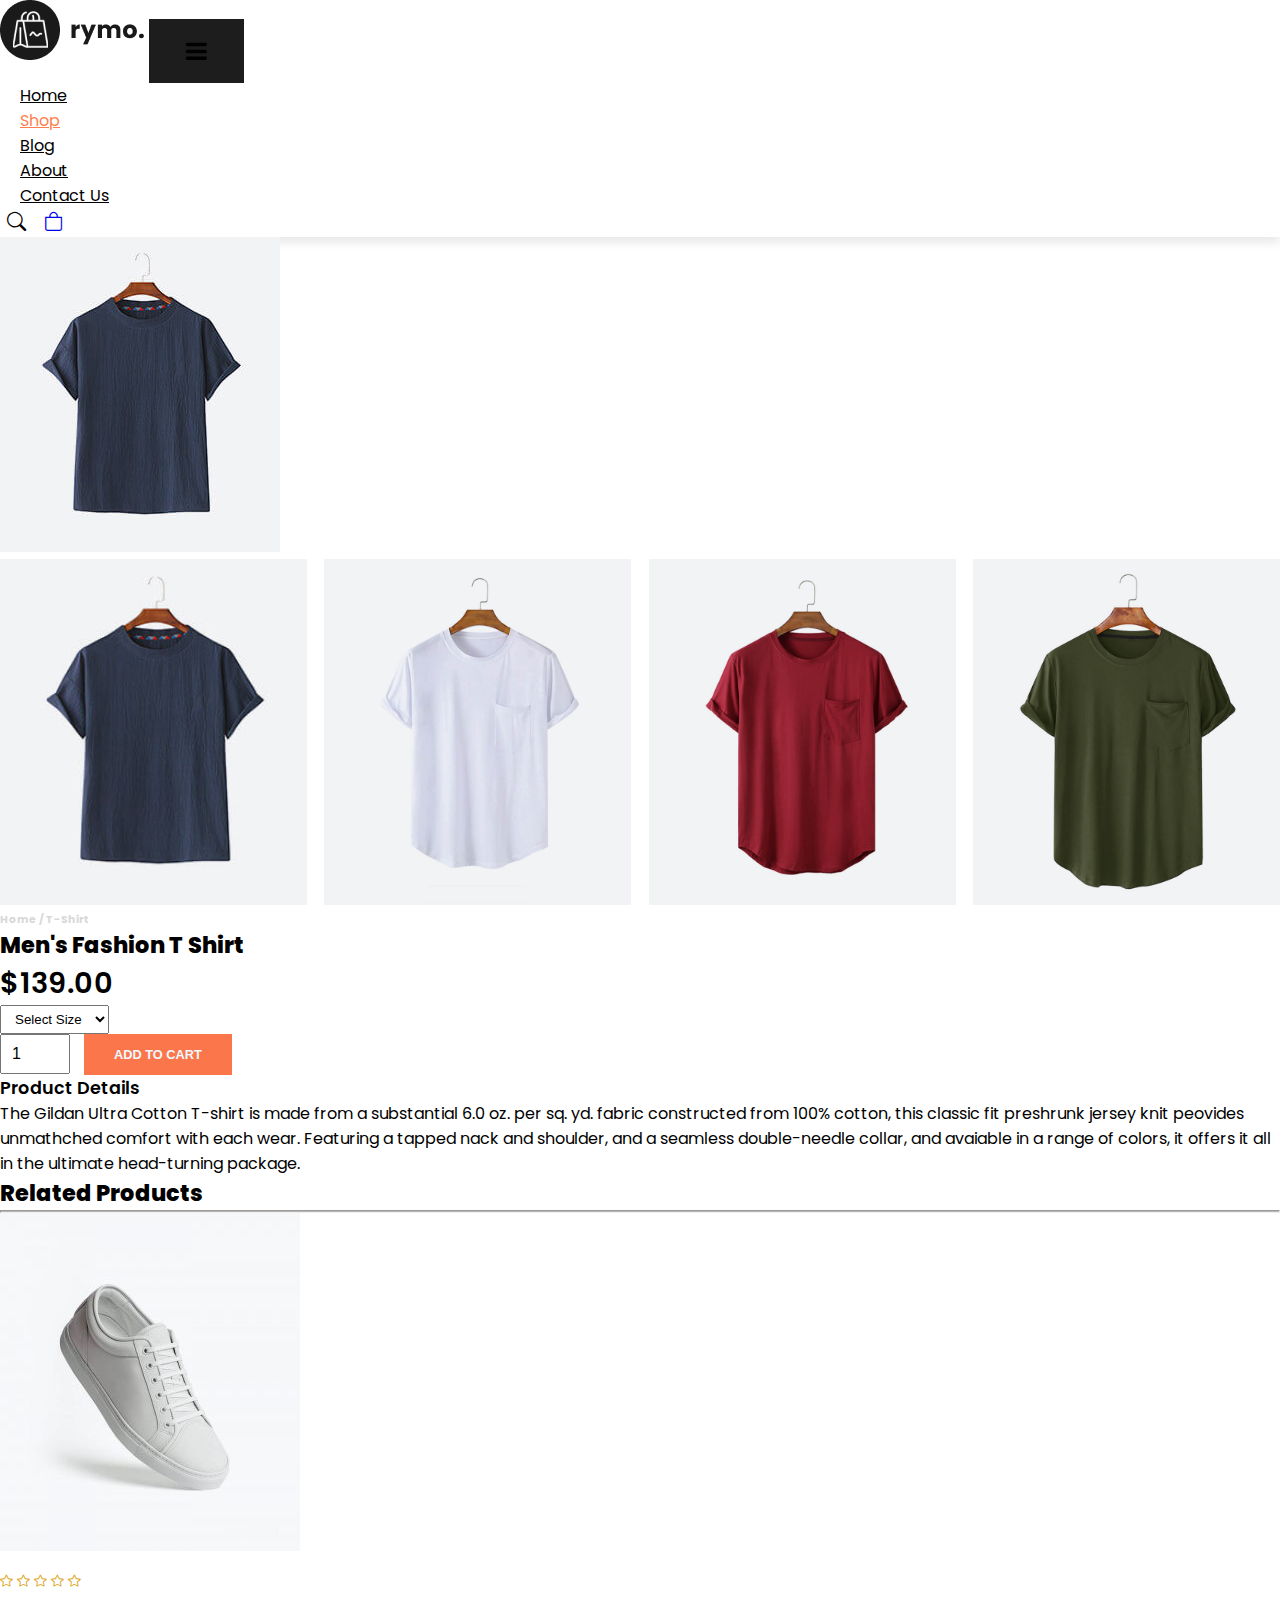
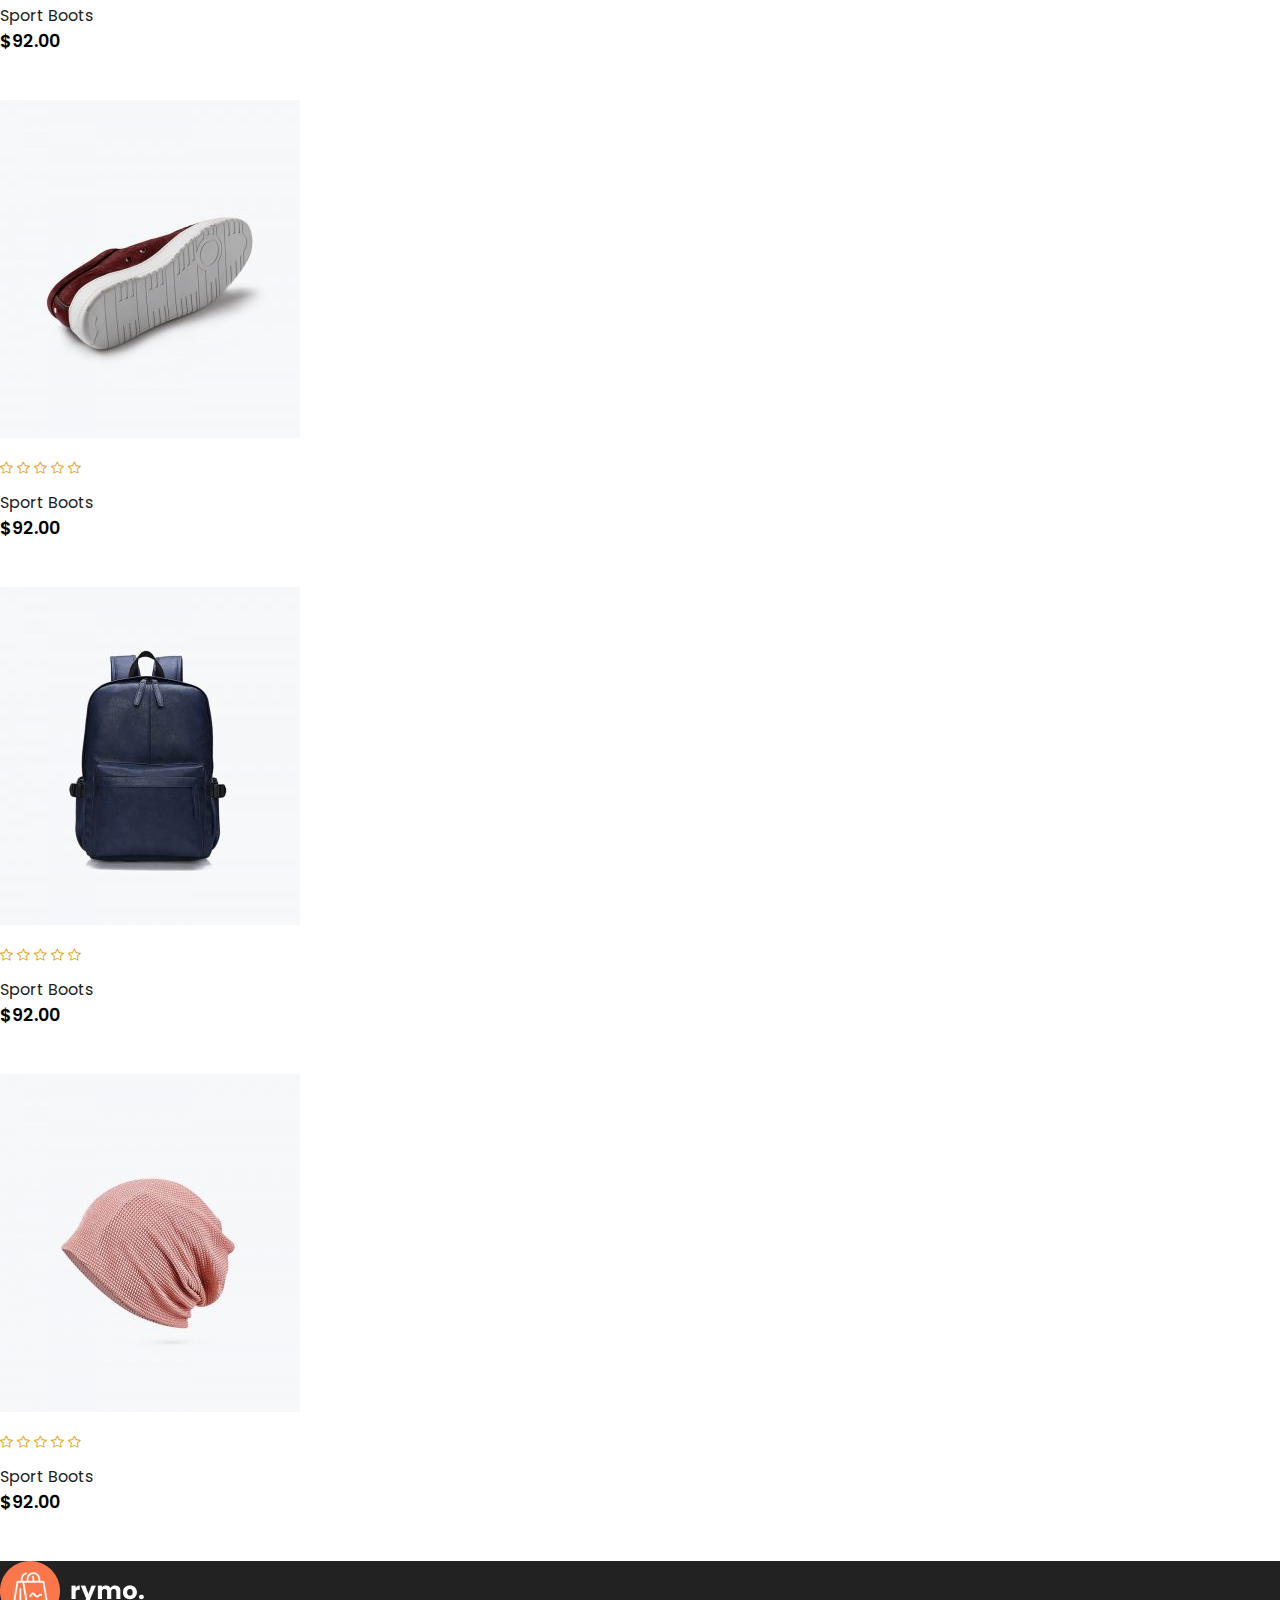
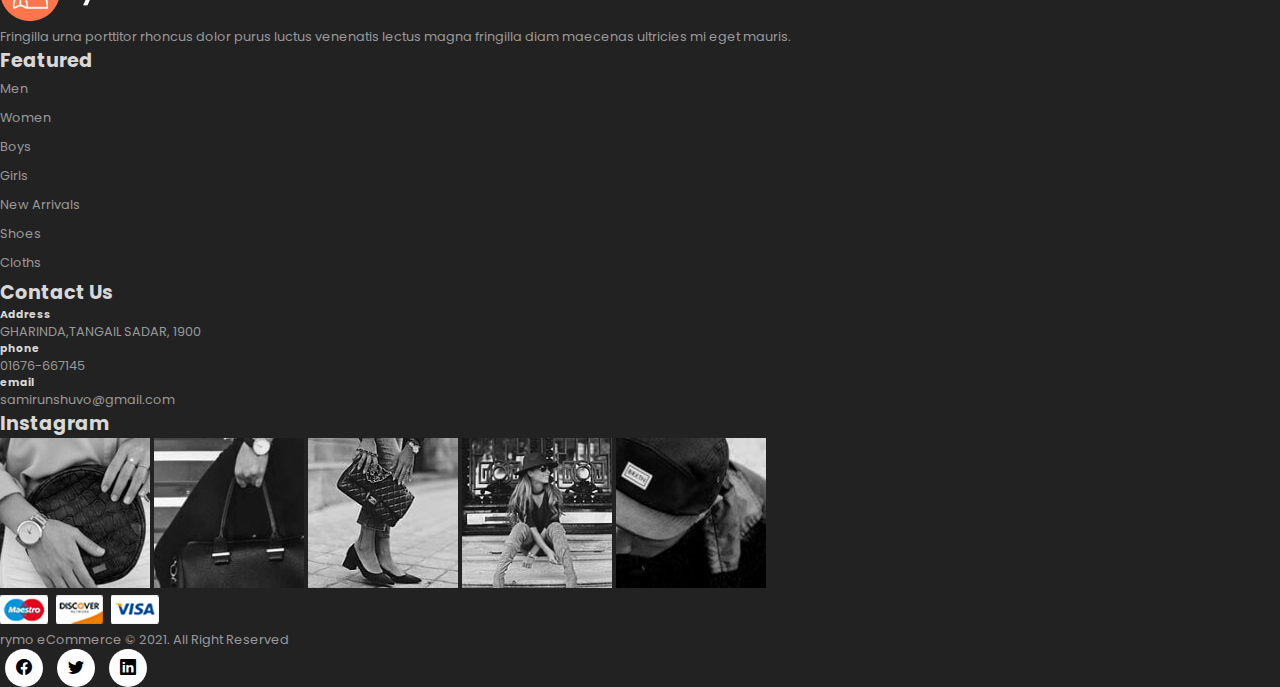
<file: sproduct.html>
<!doctype html>
<html lang="en">
  <head>
    <!-- Required meta tags -->
    <meta charset="utf-8">
    <meta name="viewport" content="width=device-width, initial-scale=1">
    <!-- Fontawesome icon -->
    <link rel="stylesheet" href="https://cdnjs.cloudflare.com/ajax/libs/font-awesome/4.7.0/css/font-awesome.min.css">
    <!-- Bootstrap icon -->
    <link rel="stylesheet" href="https://cdn.jsdelivr.net/npm/bootstrap-icons@1.7.1/font/bootstrap-icons.css">
    <!-- Bootstrap CSS -->
    <link href="https://cdn.jsdelivr.net/npm/bootstrap@5.0.2/dist/css/bootstrap.min.css" rel="stylesheet" integrity="sha384-EVSTQN3/azprG1Anm3QDgpJLIm9Nao0Yz1ztcQTwFspd3yD65VohhpuuCOmLASjC" crossorigin="anonymous">
    <!-- Manual CSS -->
    <link rel="stylesheet" href="style.css">
    <title>Products Details</title>
    <style>
        .small-img-group{
            display: flex;
            justify-content: space-between;
        }
        .small-img-col{
            flex-basis: 24%;
            cursor: pointer;
        }
        .sproduct select{
            display: block;
            padding: 5px 10px;
        }
        .sproduct input{
            width: 70px;
            height: 40px;
            padding-left: 10px;
            font-size: 16px;
            margin-right: 10px;
        }
        .sproduct select:focus{
            outline: none;
        }
        .sproduct input:focus{
            outline: none;
        }
        .buy-btn{
            background: #fb774b;
            opacity: 1;
            transition: 0.3s all;
        }
    </style>
  </head>
  <body>
<!-- navigation -->
  <nav class="navbar navbar-expand-lg navbar-light bg-white py-3 fixed-top">
    <div class="container">
      <a href="index.html"><img src="img/logo1.png" alt=""></a>
      <button class="navbar-toggler" type="button" data-bs-toggle="collapse" data-bs-target="#navbarSupportedContent" aria-controls="navbarSupportedContent" aria-expanded="false" aria-label="Toggle navigation">
        <span><i id="bar" class="fa fa-bars"></i></span>
      </button>
      <div class="collapse navbar-collapse" id="navbarSupportedContent">
        <ul class="navbar-nav ms-auto">
          <li class="nav-item"><a class="nav-link" href="index.html">Home</a></li>
          <li class="nav-item"><a class="nav-link active" href="shop.html">Shop</a></li>
          <li class="nav-item"><a class="nav-link" href="blog.html">Blog</a></li>
          <li class="nav-item"><a class="nav-link" href="#">About</a></li>
          <li class="nav-item"><a class="nav-link" href="#">Contact Us</a></li>
          <li class="nav-item">
            <i class="bi bi-search"></i>
            <a href="cart.html"><i class="bi bi-bag"></i></a>
          </li>
        </ul>
      </div>
    </div>
  </nav>

  <section class="container sproduct my-5 pt-5">
    <div class="row mt-5">
        <div class="col-lg-5 col-md-12 col-12">
            <img class="img-fluid w-100 pb-1" src="img/shop/1.jpg" id="MainImg" alt="">
            
            <div class="small-img-group">
                <div class="small-img-col">
                    <img src="img/shop/1.jpg" width="100%" class="small-img" alt="">
                </div>
                <div class="small-img-col">
                    <img src="img/shop/24.jpg" width="100%" class="small-img" alt="">
                </div>
                <div class="small-img-col">
                    <img src="img/shop/25.jpg" width="100%" class="small-img" alt="">
                </div>
                <div class="small-img-col">
                    <img src="img/shop/26.jpg" width="100%" class="small-img" alt="">
                </div>
            </div>

        </div>
        <div class="col-lg-5 col-md-12 col-12">
            <h6>Home / T-Shirt</h6>
            <h3>Men's Fashion T Shirt</h3>
            <h2>$139.00</h2>
            <select class="my-3">
                <option>Select Size</option>
                <option>XL</option>
                <option>XXL</option>
                <option>Small</option>
                <option>Large</option>
            </select>
            <input type="number" value="1">
            <button class="buy-btn">Add To Cart</button>
            <h4 class="my-5">Product Details</h4>
            <span>The Gildan Ultra Cotton T-shirt is made from a substantial 6.0 oz. per sq. yd. 
                fabric constructed from 100% cotton, this classic fit preshrunk jersey knit peovides
                 unmathched comfort with each wear. Featuring a tapped nack and shoulder, and a seamless 
                 double-needle collar, and avaiable in a range of colors, 
                it offers it all in the ultimate head-turning package.
            </span>
        </div>
    </div>
  </section>

  <section id="featured" class="my-5 pb-5">
    <div class="container text-center mt-5 py-5">
      <h3>Related Products</h3>
      <hr class="mx-auto">
    </div>
    <div class="row mx-auto container-fluid">
      <div class="product text-center col-lg-3 col-md-4 col-12">
        <img class="img-fluid mb-3" src="img/featured/1.jpg" alt="">
        <div class="star">
          <i class="bi bi-star"></i>
          <i class="bi bi-star"></i>
          <i class="bi bi-star"></i>
          <i class="bi bi-star"></i>
          <i class="bi bi-star"></i>
        </div>
        <h5 class="p-name">Sport Boots</h5>
        <h4 class="p-price">$92.00</h4>
        <button class="buy-btn">Buy Now</button>
      </div>
      <div class="product text-center col-lg-3 col-md-4 col-12">
        <img class="img-fluid mb-3" src="img/featured/2.jpg" alt="">
        <div class="star">
          <i class="bi bi-star"></i>
          <i class="bi bi-star"></i>
          <i class="bi bi-star"></i>
          <i class="bi bi-star"></i>
          <i class="bi bi-star"></i>
        </div>
        <h5 class="p-name">Sport Boots</h5>
        <h4 class="p-price">$92.00</h4>
        <button class="buy-btn">Buy Now</button>
      </div>
      <div class="product text-center col-lg-3 col-md-4 col-12">
        <img class="img-fluid mb-3" src="img/featured/3.jpg" alt="">
        <div class="star">
          <i class="bi bi-star"></i>
          <i class="bi bi-star"></i>
          <i class="bi bi-star"></i>
          <i class="bi bi-star"></i>
          <i class="bi bi-star"></i>
        </div>
        <h5 class="p-name">Sport Boots</h5>
        <h4 class="p-price">$92.00</h4>
        <button class="buy-btn">Buy Now</button>
      </div>
      <div class="product text-center col-lg-3 col-md-4 col-12">
        <img class="img-fluid mb-3" src="img/featured/4.jpg" alt="">
        <div class="star">
          <i class="bi bi-star"></i>
          <i class="bi bi-star"></i>
          <i class="bi bi-star"></i>
          <i class="bi bi-star"></i>
          <i class="bi bi-star"></i>
        </div>
        <h5 class="p-name">Sport Boots</h5>
        <h4 class="p-price">$92.00</h4>
        <button class="buy-btn">Buy Now</button>
      </div>
    </div>
  </section>

  <footer class="mt-5 py-5">
    <div class="row container mx-auto pt-5">
      <div class="footer-one col-lg-3 col-md-6 col-12 mb-3">
        <img src="img/logo2.png" alt="">
        <p class="pt-3">Fringilla urna porttitor rhoncus dolor purus luctus venenatis lectus magna
           fringilla diam maecenas ultricies mi eget mauris.</p>
      </div>
      <div class="footer-one col-lg-3 col-md-6 col-12 mb-3">
        <h5 class="pb-2">Featured</h5>
        <ul class="text-uppercase list-unstyled">
          <li><a href="#">Men</a></li>
          <li><a href="#">Women</a></li>
          <li><a href="#">Boys</a></li>
          <li><a href="#">Girls</a></li>
          <li><a href="#">New Arrivals</a></li>
          <li><a href="#">Shoes</a></li>
          <li><a href="#">Cloths</a></li>
        </ul>
      </div>
      <div class="footer-one col-lg-3 col-md-6 col-12 mb-3">
        <h5 class="pb-2">Contact Us</h5>
        <div>
          <h6 class="text-uppercase">Address</h6>
          <p>GHARINDA,TANGAIL SADAR, 1900</p>
        </div>
        <div>
          <h6 class="text-uppercase">phone</h6>
          <p>01676-667145</p>
        </div>
        <div>
          <h6 class="text-uppercase">email</h6>
          <p>samirunshuvo@gmail.com</p>
        </div>
      </div>
      <div class="footer-one col-lg-3 col-md-6 col-12 mb-3">
        <h5 class="pb-2">Instagram</h5>
        <div class="row">
          <img class="img-fluid w-25 h-100 m-2" src="img/insta/1.jpg" alt="">
          <img class="img-fluid w-25 h-100 m-2" src="img/insta/2.jpg" alt="">
          <img class="img-fluid w-25 h-100 m-2" src="img/insta/3.jpg" alt="">
          <img class="img-fluid w-25 h-100 m-2" src="img/insta/4.jpg" alt="">
          <img class="img-fluid w-25 h-100 m-2" src="img/insta/5.jpg" alt="">
        </div>
      </div>
    </div>
    <div class="copyright mt-5">
      <div class="row container mx-auto">
        <div class="col-lg-4 col-md-6 col-12 mb-4">
          <img src="img/payment.png" alt="">
        </div>
        <div class="col-lg-4 col-md-6 col-12 text-nowrap mb-2">
          <p>rymo eCommerce © 2021. All Right Reserved</p>
        </div>
        <div class="col-lg-4 col-md-6 col-12">
          <a href="#"><i class="bi bi-facebook"></i></a>
          <a href="#"><i class="bi bi-twitter"></i></a>
          <a href="#"><i class="bi bi-linkedin"></i></a>
        </div>
      </div>
    </div>
  </footer>

    <!-- Optional JavaScript; choose one of the two! -->

    <!-- Option 1: Bootstrap Bundle with Popper -->
    <script src="https://cdn.jsdelivr.net/npm/bootstrap@5.0.2/dist/js/bootstrap.bundle.min.js" integrity="sha384-MrcW6ZMFYlzcLA8Nl+NtUVF0sA7MsXsP1UyJoMp4YLEuNSfAP+JcXn/tWtIaxVXM" crossorigin="anonymous"></script>

    <!-- Option 2: Separate Popper and Bootstrap JS -->
    <!--
    <script src="https://cdn.jsdelivr.net/npm/@popperjs/core@2.9.2/dist/umd/popper.min.js" integrity="sha384-IQsoLXl5PILFhosVNubq5LC7Qb9DXgDA9i+tQ8Zj3iwWAwPtgFTxbJ8NT4GN1R8p" crossorigin="anonymous"></script>
    <script src="https://cdn.jsdelivr.net/npm/bootstrap@5.0.2/dist/js/bootstrap.min.js" integrity="sha384-cVKIPhGWiC2Al4u+LWgxfKTRIcfu0JTxR+EQDz/bgldoEyl4H0zUF0QKbrJ0EcQF" crossorigin="anonymous"></script>
    -->
    <script>
        var MainImg = document.getElementById('MainImg');
        var smallimg = document.getElementsByClassName('small-img');

        smallimg[0].onclick = function () {
            MainImg.src = smallimg[0].src;
        }
        smallimg[1].onclick = function () {
            MainImg.src = smallimg[1].src;
        }
        smallimg[2].onclick = function () {
            MainImg.src = smallimg[2].src;
        }
        smallimg[3].onclick = function () {
            MainImg.src = smallimg[3].src;
        }
    </script>
  </body>
</html>
</file>
<file: style.css>
@import url('https://fonts.googleapis.com/css2?family=Open+Sans:wght@400;500&family=Poppins:ital,wght@0,100;0,200;0,300;0,400;0,500;0,600;0,700;0,800;0,900;1,100;1,200;1,300;1,400;1,500;1,600;1,700;1,800;1,900&family=Praise&family=Ubuntu:ital,wght@0,400;0,500;0,700;1,300&display=swap');
/* global section */
*{
    margin: 0;
    padding: 0;
    box-sizing: border-box;
}
body{
    font-family: 'Poppins', sans-serif;
}
h1{
    font-size: 2.5rem;
    font-weight: 700;
}
h2{
    font-size: 1.8rem;
    font-weight: 600;
}
h3{
    font-size: 1.4rem;
    font-weight: 800;
}
h4{
    font-size: 1.1rem;
    font-weight: 600;
}
h5{
    font-size: 1rem;
    font-weight: 400;
    color: #1d1d1d;
}
h6{
    color: #D8D8D8;
}
button{
    font-size: 0.8rem;
    font-weight: 700;
    outline: none;
    border: none;
    background-color: #1d1d1d;
    color: aliceblue;
    padding: 13px 30px;
    cursor: pointer;
    text-transform: uppercase;
    transition: 0.3s ease;
}
button:hover{
    background-color: #3a3833;
}
hr:not([size]) {
    height: 3px;
    width: 30px;
    background-color: #fb774b;
}
.star{
    padding: 10px 0px;
}
.star i{
    font-size: 0.8rem;
    color: goldenrod;
}
/* navbar section */
.navbar{
    font-size: 16px;
    top: 0;
    left: 0;
    box-shadow: 0 5px 10px rgba(0, 0, 0, 0.1);
}
.navbar-light .navbar-nav .nav-link{
    padding: 0 20px;
    color: black;
    transition: 0.3s ease;
}
.navbar-light .navbar-nav .nav-link:hover,
.navbar i:hover,
.navbar-light .navbar-nav .nav-link.active,
.navbar i.active{
    color: coral;
}
.navbar i{
    font-size: 1.2rem;
    padding: 0 7px;
    cursor: pointer;
    font-weight: 500;
    transition: 0.3s ease;
}
#bar{
    font-size: 1.5rem;
    padding: 7px;
    cursor: pointer;
    font-weight: 500;
    transition: 0.3s ease;
    color: black;
}
#bar:hover,
#bar.active{
    color: #fff;
}
@media only screen and (max-width: 991px){
    body > nav > div > button:hover,
    body > nav > div > button:focus {
        background-color: #fb774b;
    }
    body > nav > div > button:hover #bar,
    body > nav > div > button:focus #bar{
        color:  #fff;
    }
    #navbarSupportedContent > ul{
        margin: 1rem;
        justify-content: flex-end;
        align-items: flex-end;
        text-align: right;
    }
    #navbarSupportedContent > ul > li:nth-child(n) > a{
        padding: 10px 0;
    }
}
/* Mobile Nav */
.navbar-light .navbar-toggler{
    border: none;
    outline: none;
}
#home{
    background-image: url("img/back.jpg");
    width: 100%;
    height: 100vh;
    background-size: cover;
    background-position: top 60px center;
    display: flex;
    flex-direction: column;
    justify-content: center;
    align-items: flex-start;
}
#home span{
    color: coral;
}
.one{
    padding: 0;
    height: 400px;
    position: relative;
    
}
.one img{
    height: 100%;
    width: 100%;
}
.one .details{
    position: absolute;
    width: 100%;
    height: 100%;
    top: 0;
    left: 0;
}
.one:hover .details{
    background-color: rgba(245, 178, 178, 0.7);
	background-size:cover;
}
.details button{
    display: inline-block;
    font-size: 14px;
    font-weight: 500;
    color: #2a2a2a;
    background: none;
    border-bottom: 1px solid #2a2a2a;
    padding: 2.5px;
    transform: translateY(70px);
    transition: 0.3s ease;
}
.details button:hover{
    color: #fff;
    border-bottom: 1px solid #fff;
}
 .one:nth-child(1) .details{
    display: flex;
    justify-content: center;
    flex-direction: column;
    align-items: flex-start;
    text-align: start;
}
.one:nth-child(2) .details{
    display: flex;
    justify-content: center;
    flex-direction: column;
    align-items: center;
    text-align: center;
}
.one:nth-child(3) .details{
    display: flex;
    justify-content: center;
    flex-direction: column;
    align-items: flex-end;
    text-align: end;
} 

/* Product */
.product{
    cursor: pointer;
}
.product img{
    transition: 0.3s all;
}
.product:hover img{
    opacity: 0.7;
}
.product .buy-btn{
    background: #fb774b;
    transform: translateY(20px);
    opacity: 0;
    transition: 0.3s all;
    margin-bottom: 5px;
}
.product:hover .buy-btn{
    transform: translateY(0);
    opacity: 1;
    
}

/* banner section */
#banner{
    background-image: url("img/banner/2.jpg");
    width: 100%;
    height: 60vh;
    background-size: cover;
    background-position: top 70px center;
    background-repeat: no-repeat;
    background-attachment: fixed;
    display: flex;
    flex-direction: column;
    justify-content: center;
    align-items: flex-start;
}
#banner h4{
    color: #D8D8D8;
}
#banner h1{
    color: #fff;
}
#banner button{
    background-color: #fb774b;
}

/* footer section */
footer{
    background-color: #222222;
}
footer h5{
    color: #D8D8D8;
    font-weight: 700;
    font-size: 1.2rem;
}
footer li{
    padding-bottom: 4px;
}
footer li a{
    font-size: 00.8rem;
    color: #999;
    text-decoration: none;
}
footer li a:hover{
    color: #D8D8D8;
}
footer p{
    color: #999;
    font-size: 0.8rem;
}
footer .copyright a{
    color: #000;
    height: 38px;
    width: 38px;
    background-color: #fff;
    display: inline-block;
    text-align: center;
    line-height: 38px;
    border-radius: 50%;
    transition: 0.3s ease;
    margin: 0 5px;
}
footer .copyright a:hover{
    color: #fff;
    background-color: #fb774b;
}

/* blog-page */
#blog-container .post .post-img{
    overflow: hidden;
    cursor: pointer;
}
#blog-container .post img{
    transition: 0.3s ease;
}    
#blog-container .post:hover img{
    transform: scale(1.3) rotate(-10deg);
    opacity: 0.8;
}
#blog-container .post h3{
    transition: 0.3s ease;
    cursor: pointer;
}
#blog-container .post:hover h3{
    color: #fd8c66;
}

/* cart-page */
#cart-container{
    overflow-x: auto;
}
#cart-container table{
    border-collapse: collapse;
    width: 100%;
    table-layout: fixed;
    white-space: nowrap;
}
#cart-container table thead{
    font-weight: 700;
}
#cart-container table thead td{
    background: #fd8c66;
    color: #fff;
    border: none;
    padding: 6px 0;
}
#cart-container table td{
    border: 1px solid #b6b3b3;
    text-align: center;
}
#cart-container table td:nth-child(1){
    width: 100px;
}
#cart-container table td:nth-child(2),
#cart-container table td:nth-child(3){
    width: 200px;
}
#cart-container table td:nth-child(4),
#cart-container table td:nth-child(5),
#cart-container table td:nth-child(6){
    width: 170px;
}
#cart-container table tbody img{
    width: 100px;
    height: 80px;
    object-fit: cover;
}
#cart-container table tbody i{
    color: #8d8c89;
}
#cart-bottom .coupon>div,
#cart-bottom .total>div{
    border: 1px solid #b6b3b3;
}
#cart-bottom .coupon h5,
#cart-bottom .total h5{
    background: #fd8c66;
    color: #fff;
    border: none;
    padding: 6px 12px;
    font-weight: 700;
}
#cart-bottom .coupon p,
#cart-bottom .coupon input{
    padding: 0 12px;
}
#cart-bottom .coupon input,
#cart-bottom .coupon button{
    height: 44px;
    margin: 0 0 20px 12px;
}
#cart-bottom .total div>div{
    padding: 0 12px;
}
#cart-bottom .total h6{
    color: #2a2a2a;
}
hr:not([size]) {
    height: 3px;
    width: 100%;
    background-color: #b8b7b3;;
}
#cart-bottom .total div>button{
    margin: 0 12px 20px 0;
}
</file>
